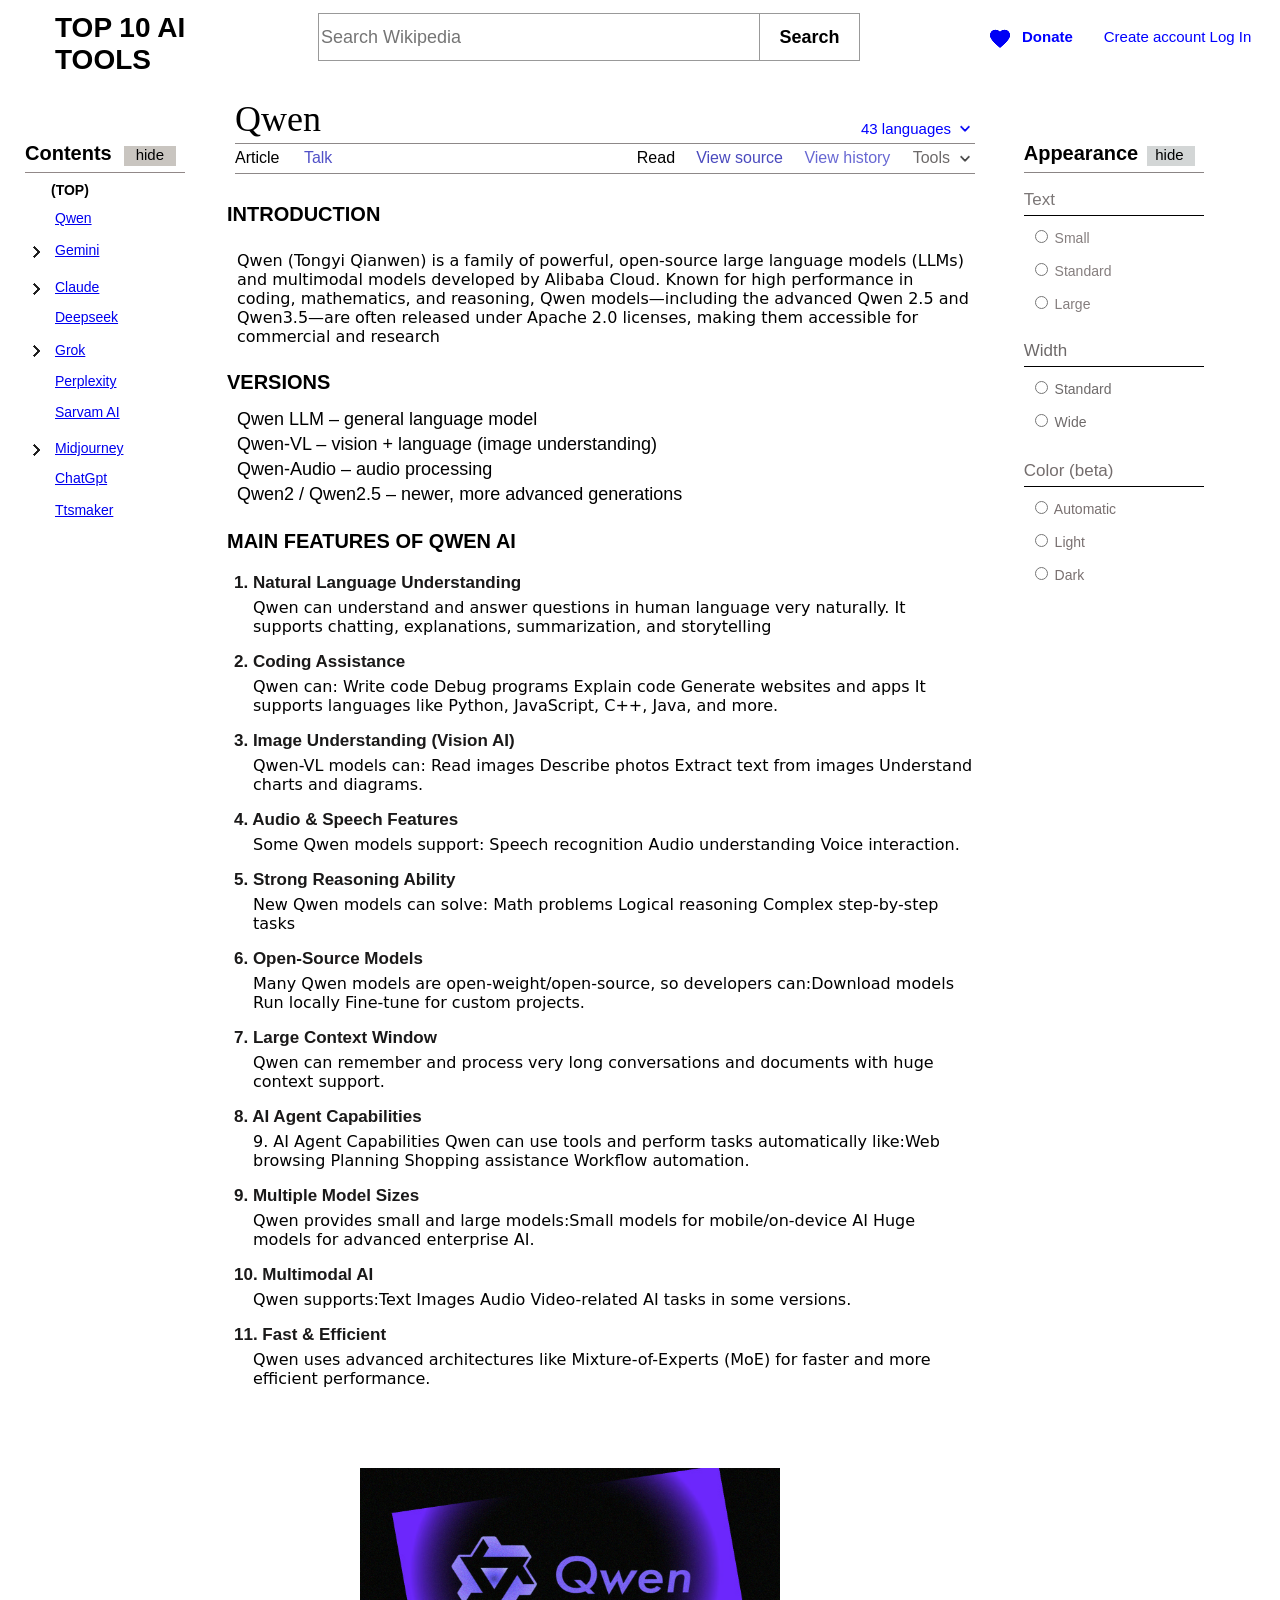
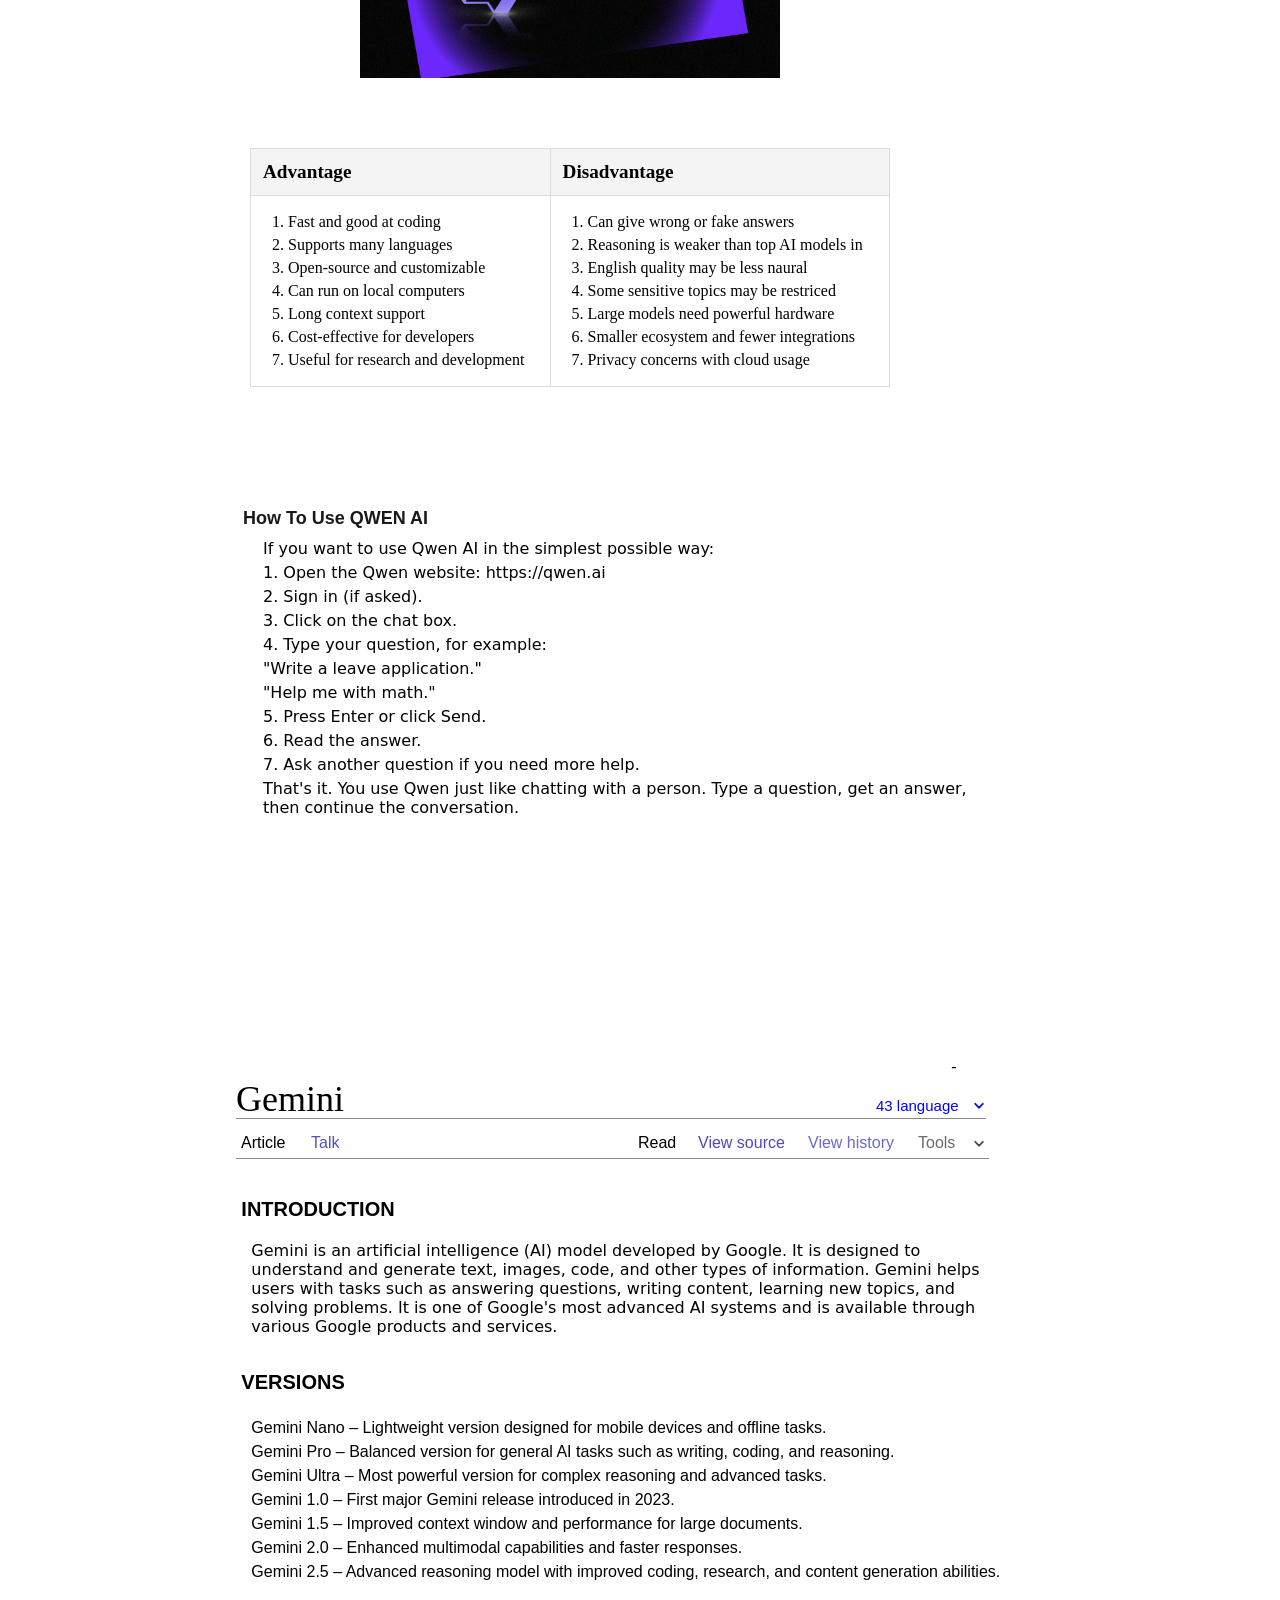
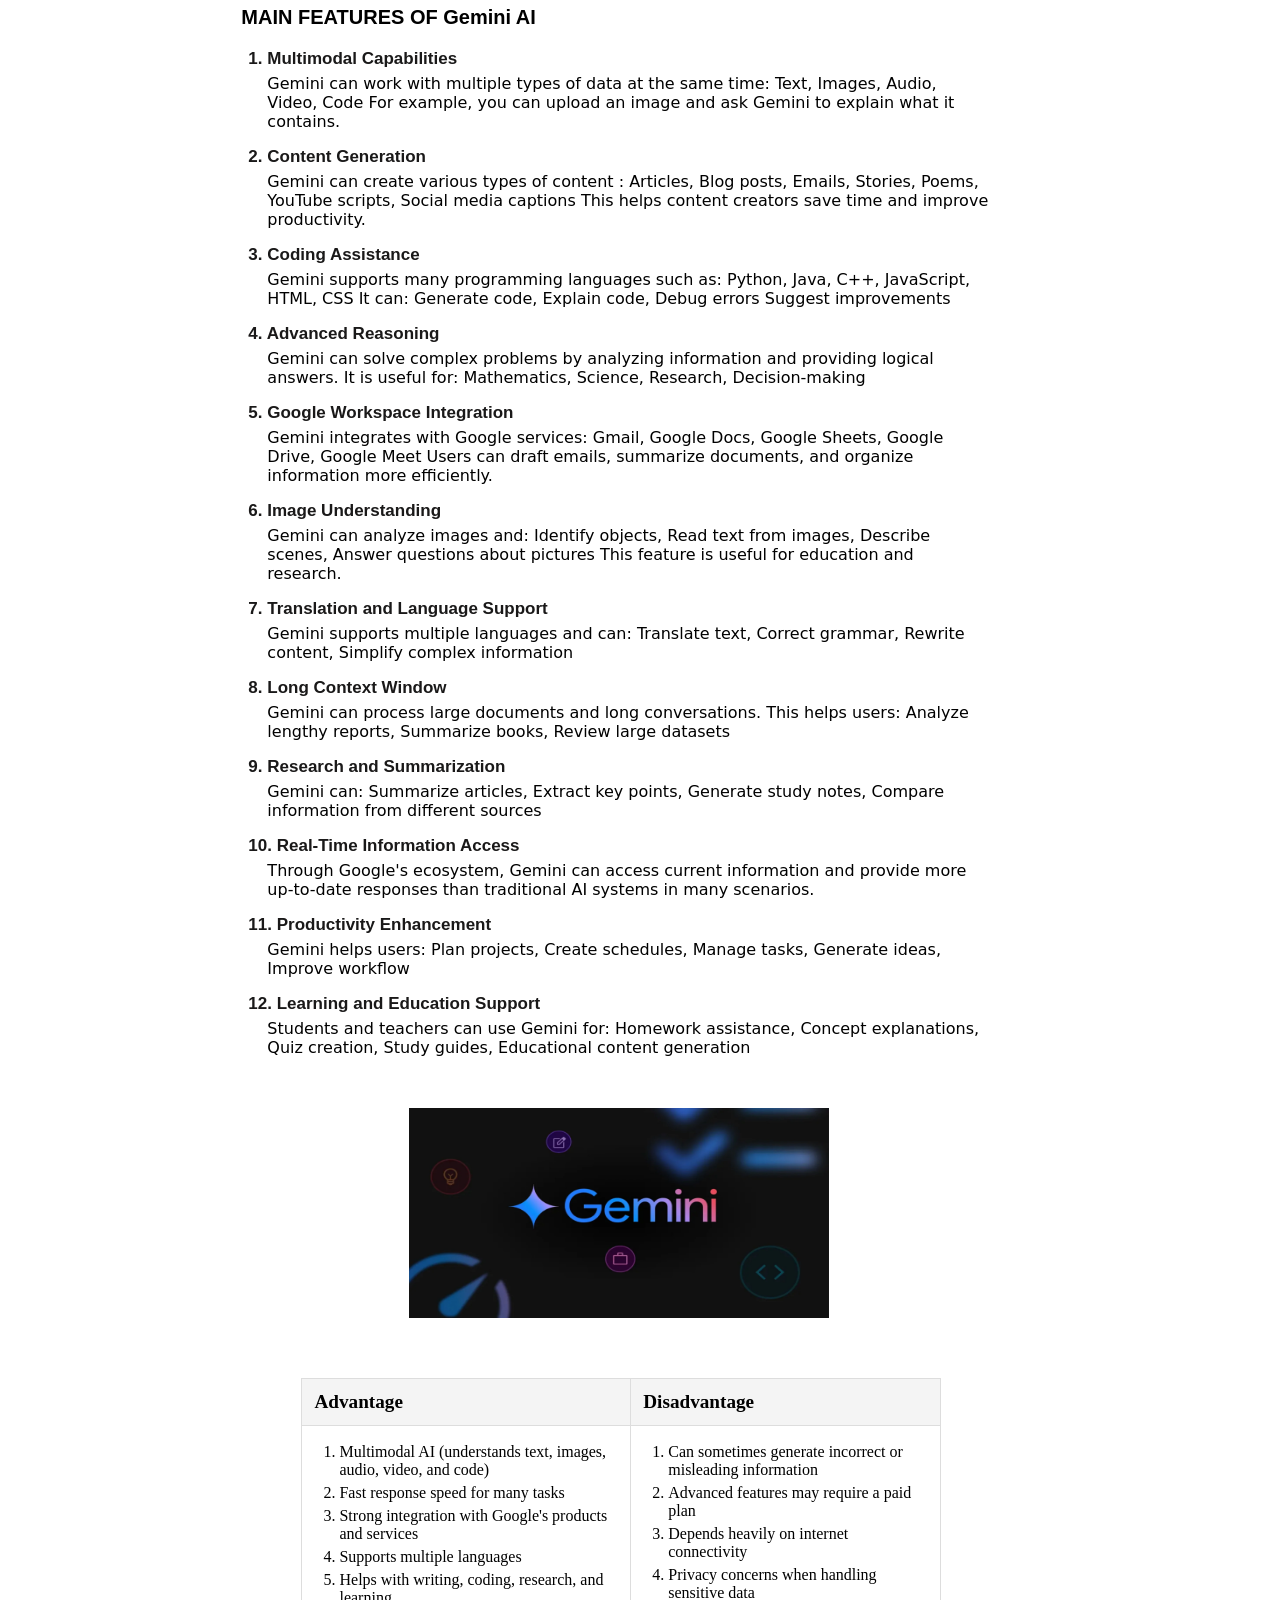
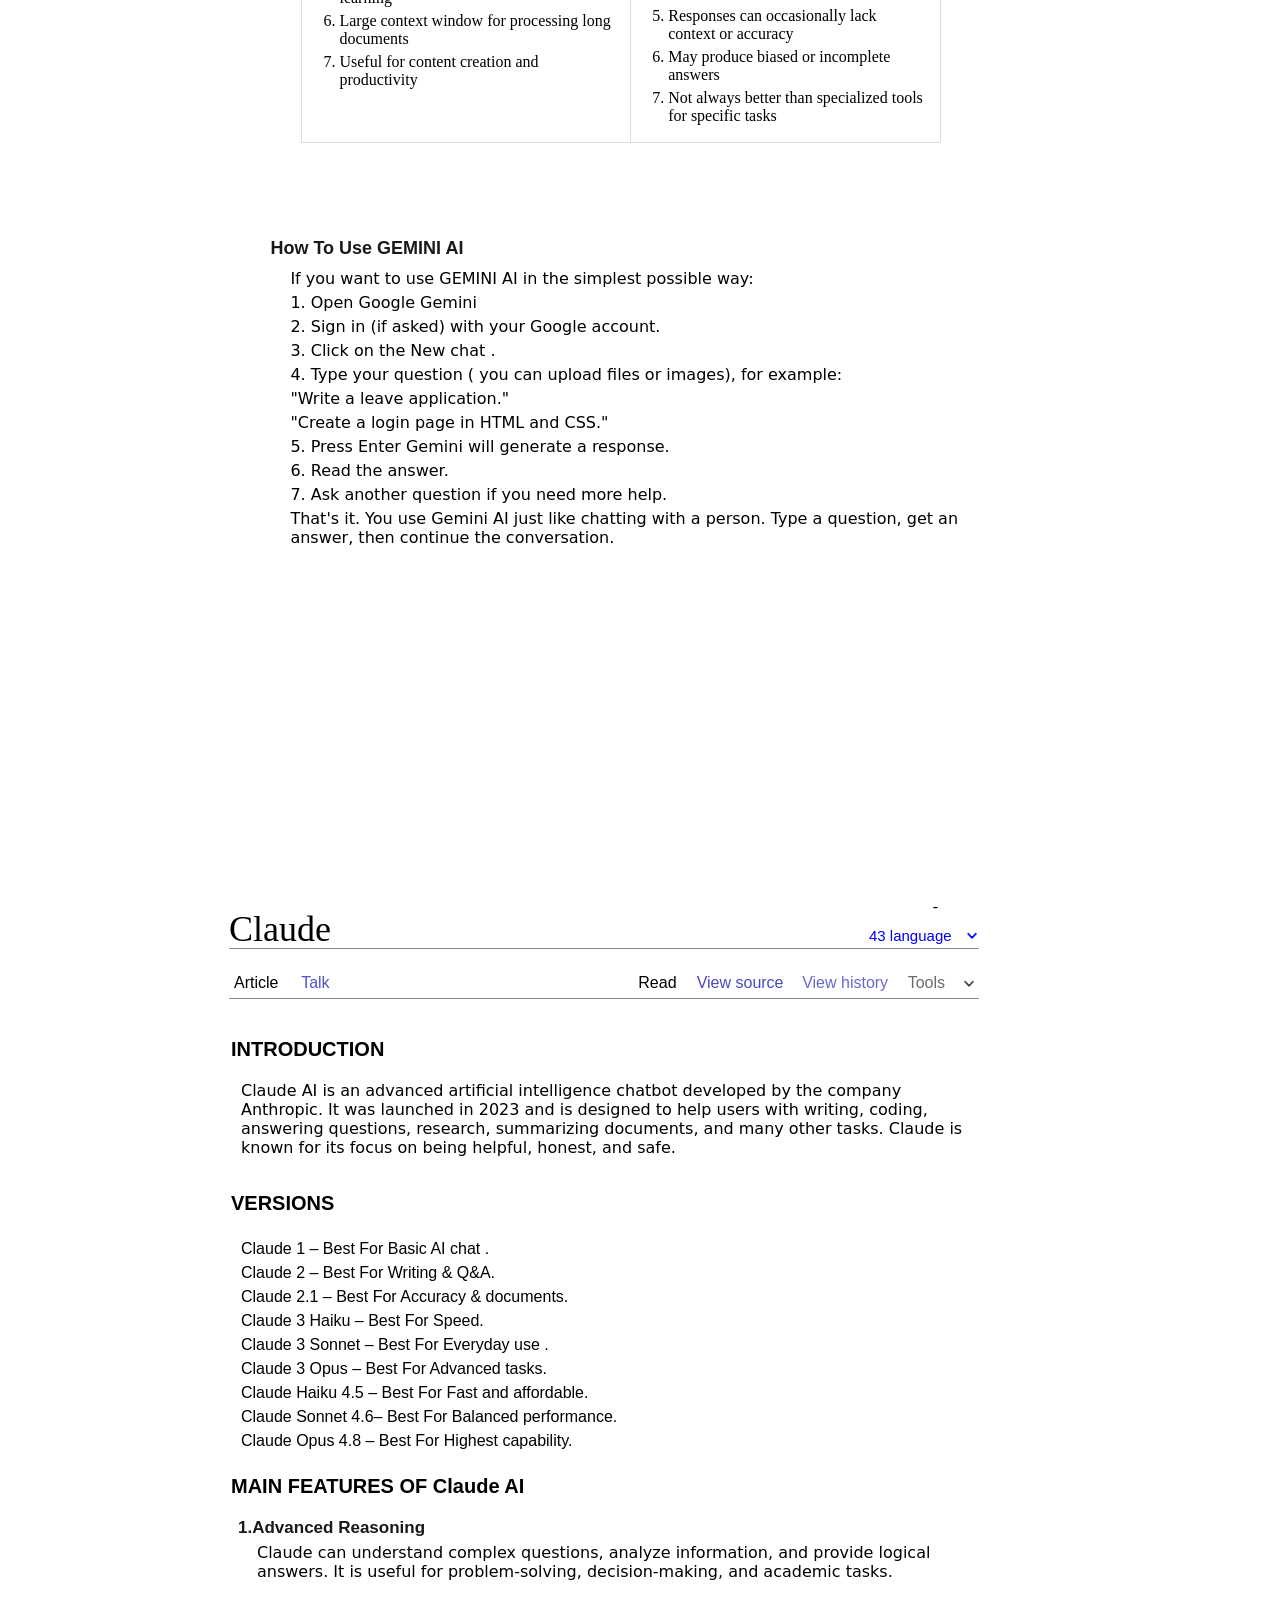
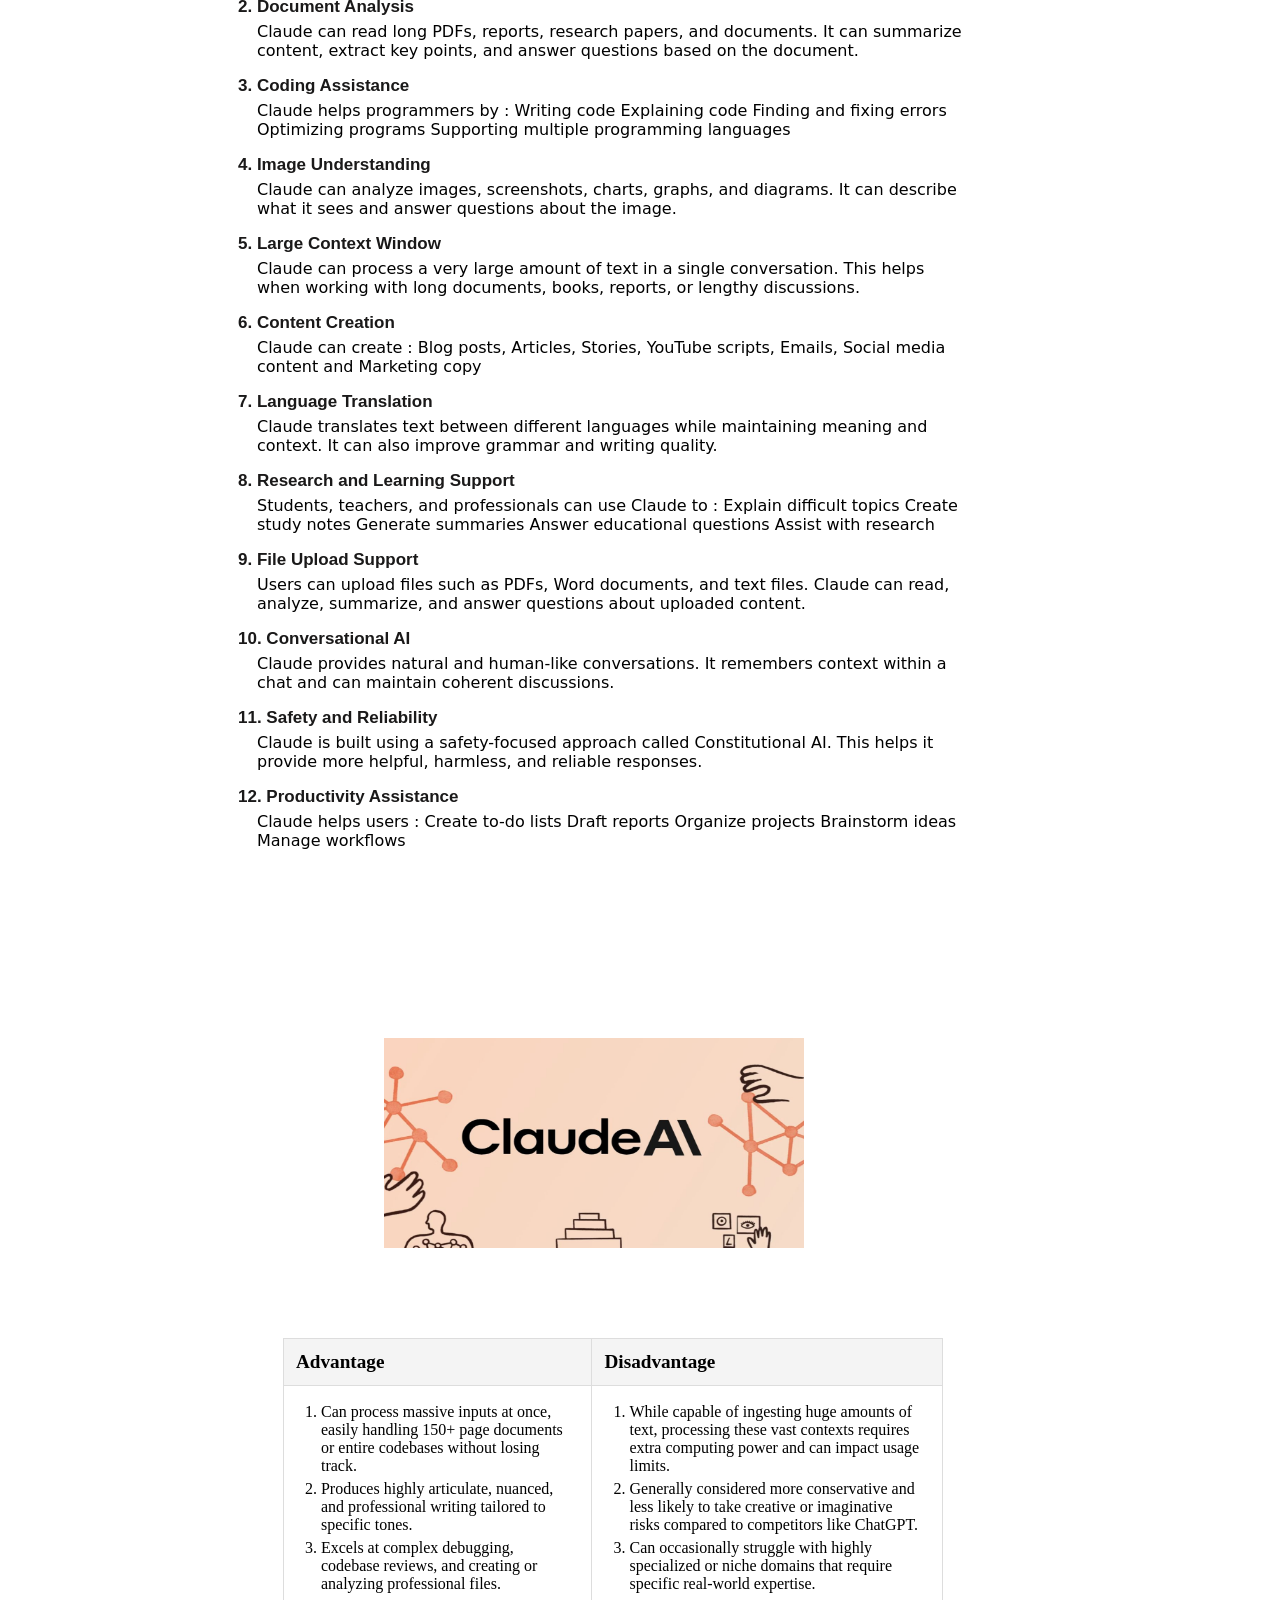
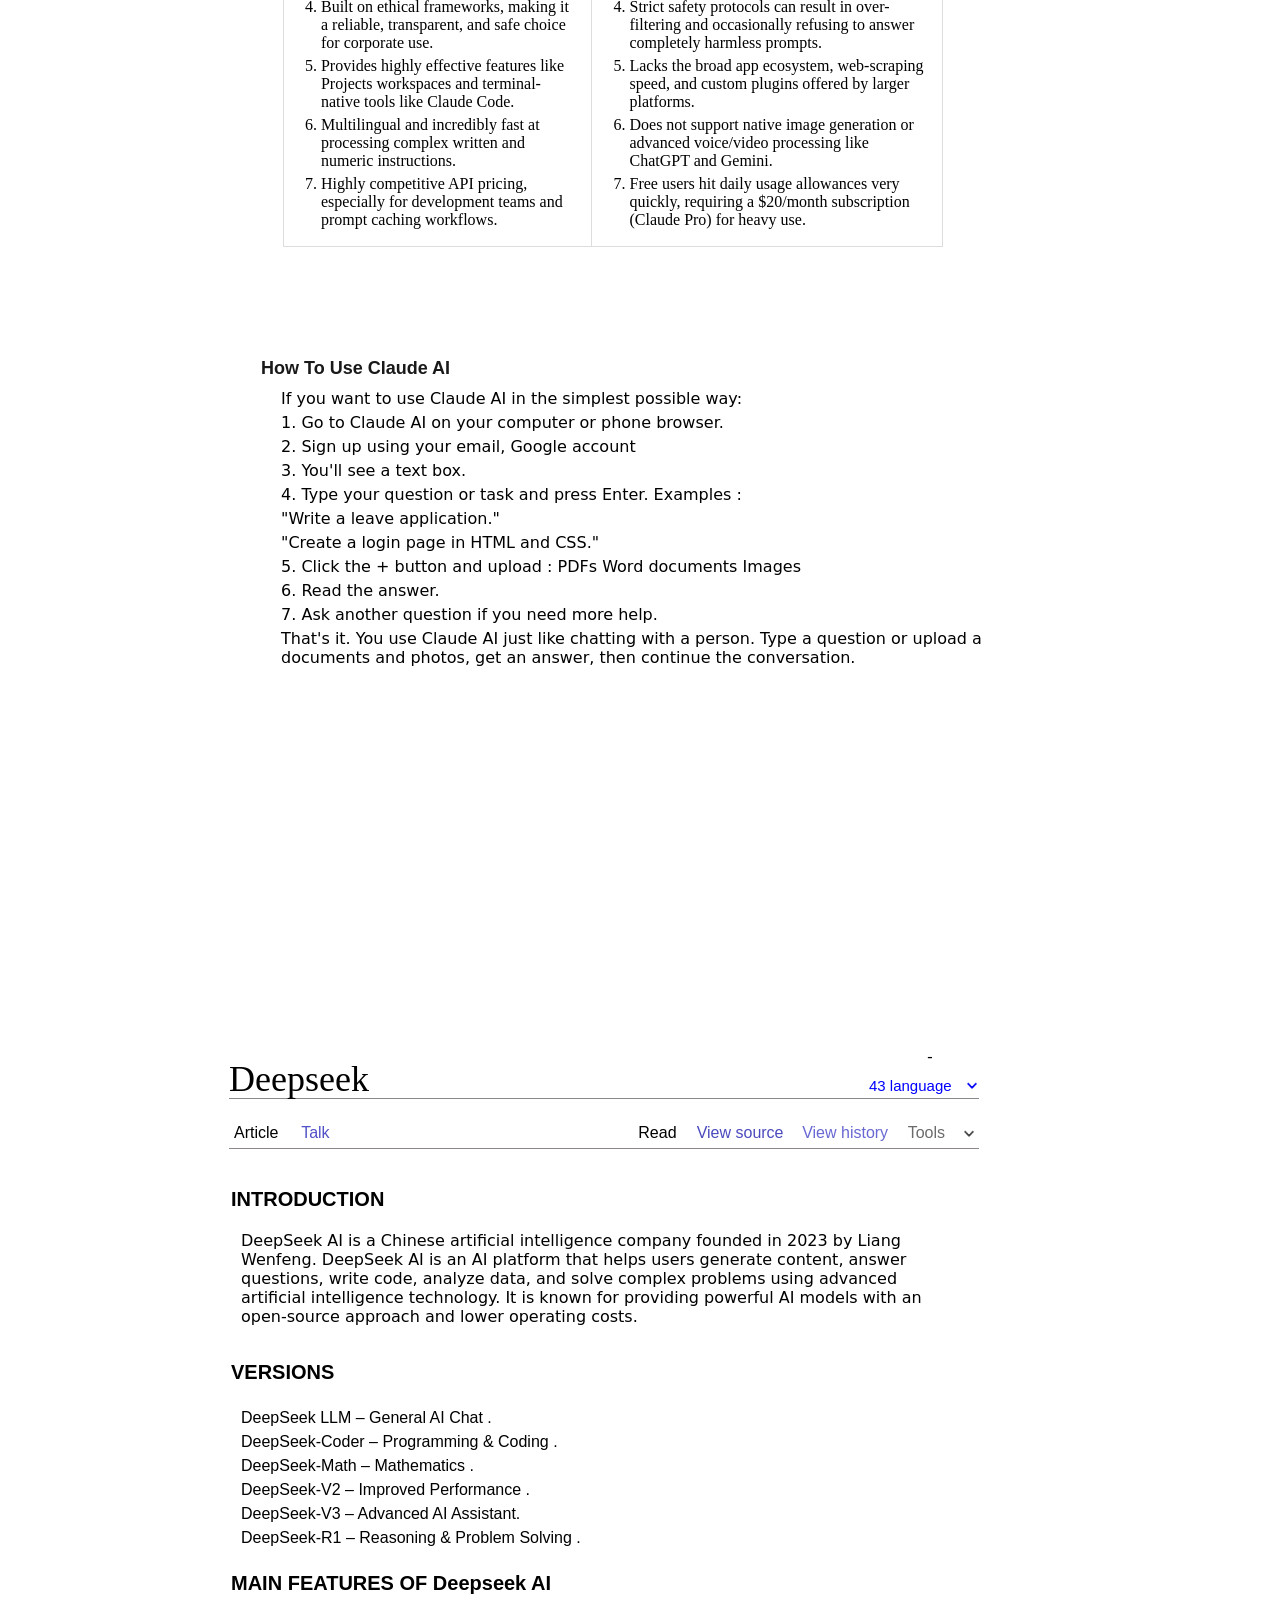
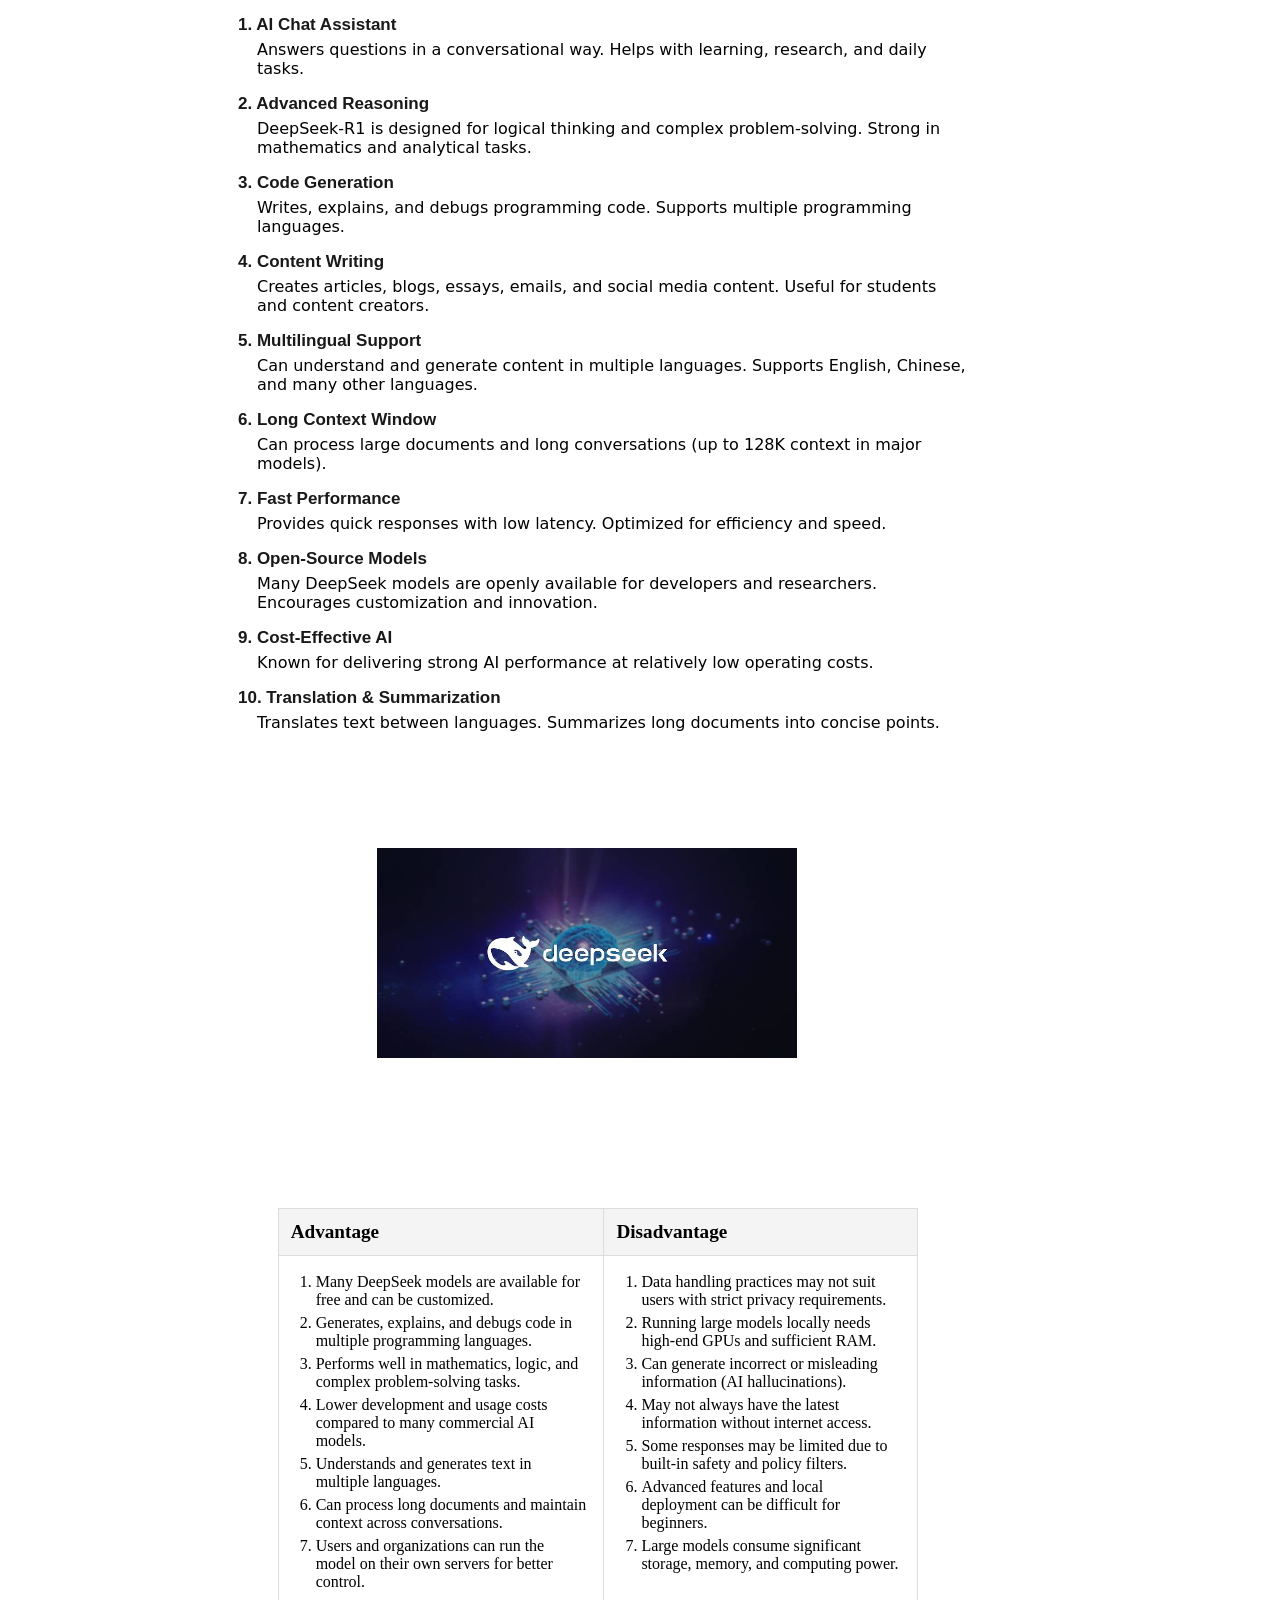
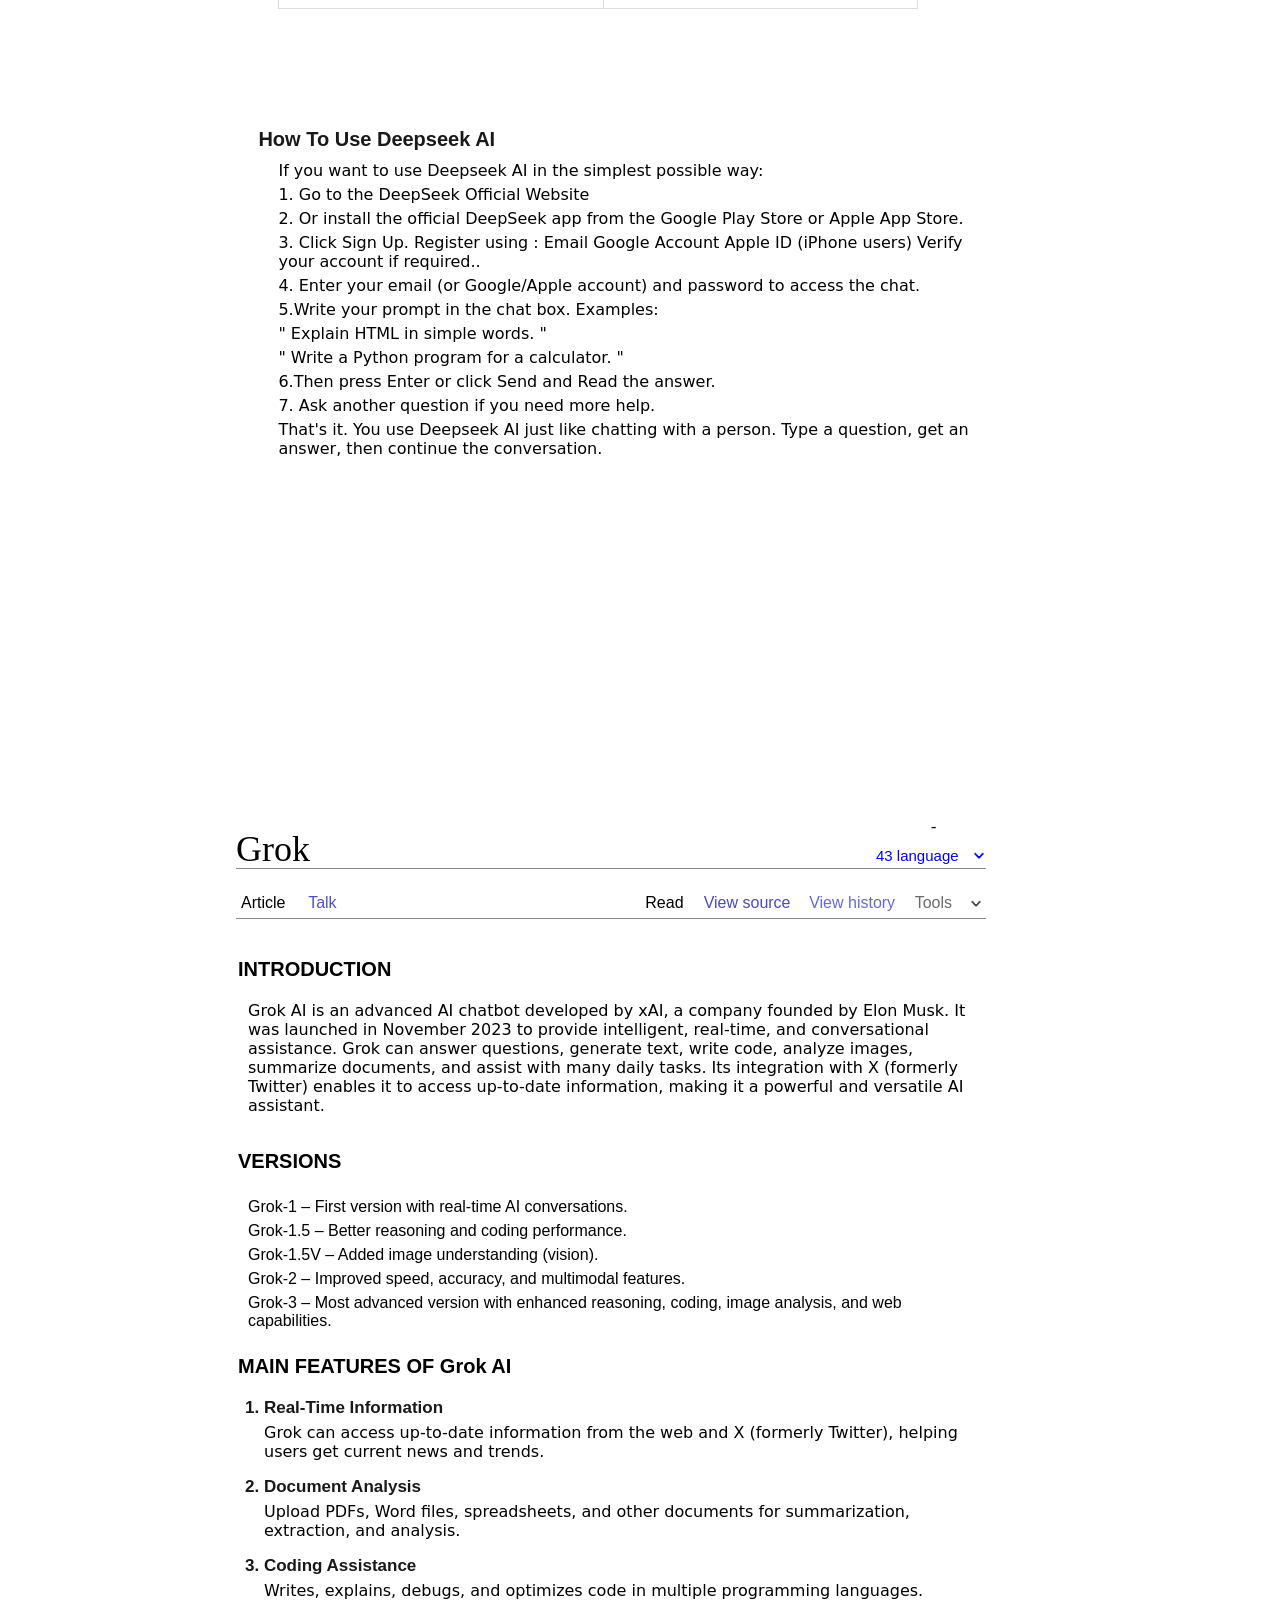
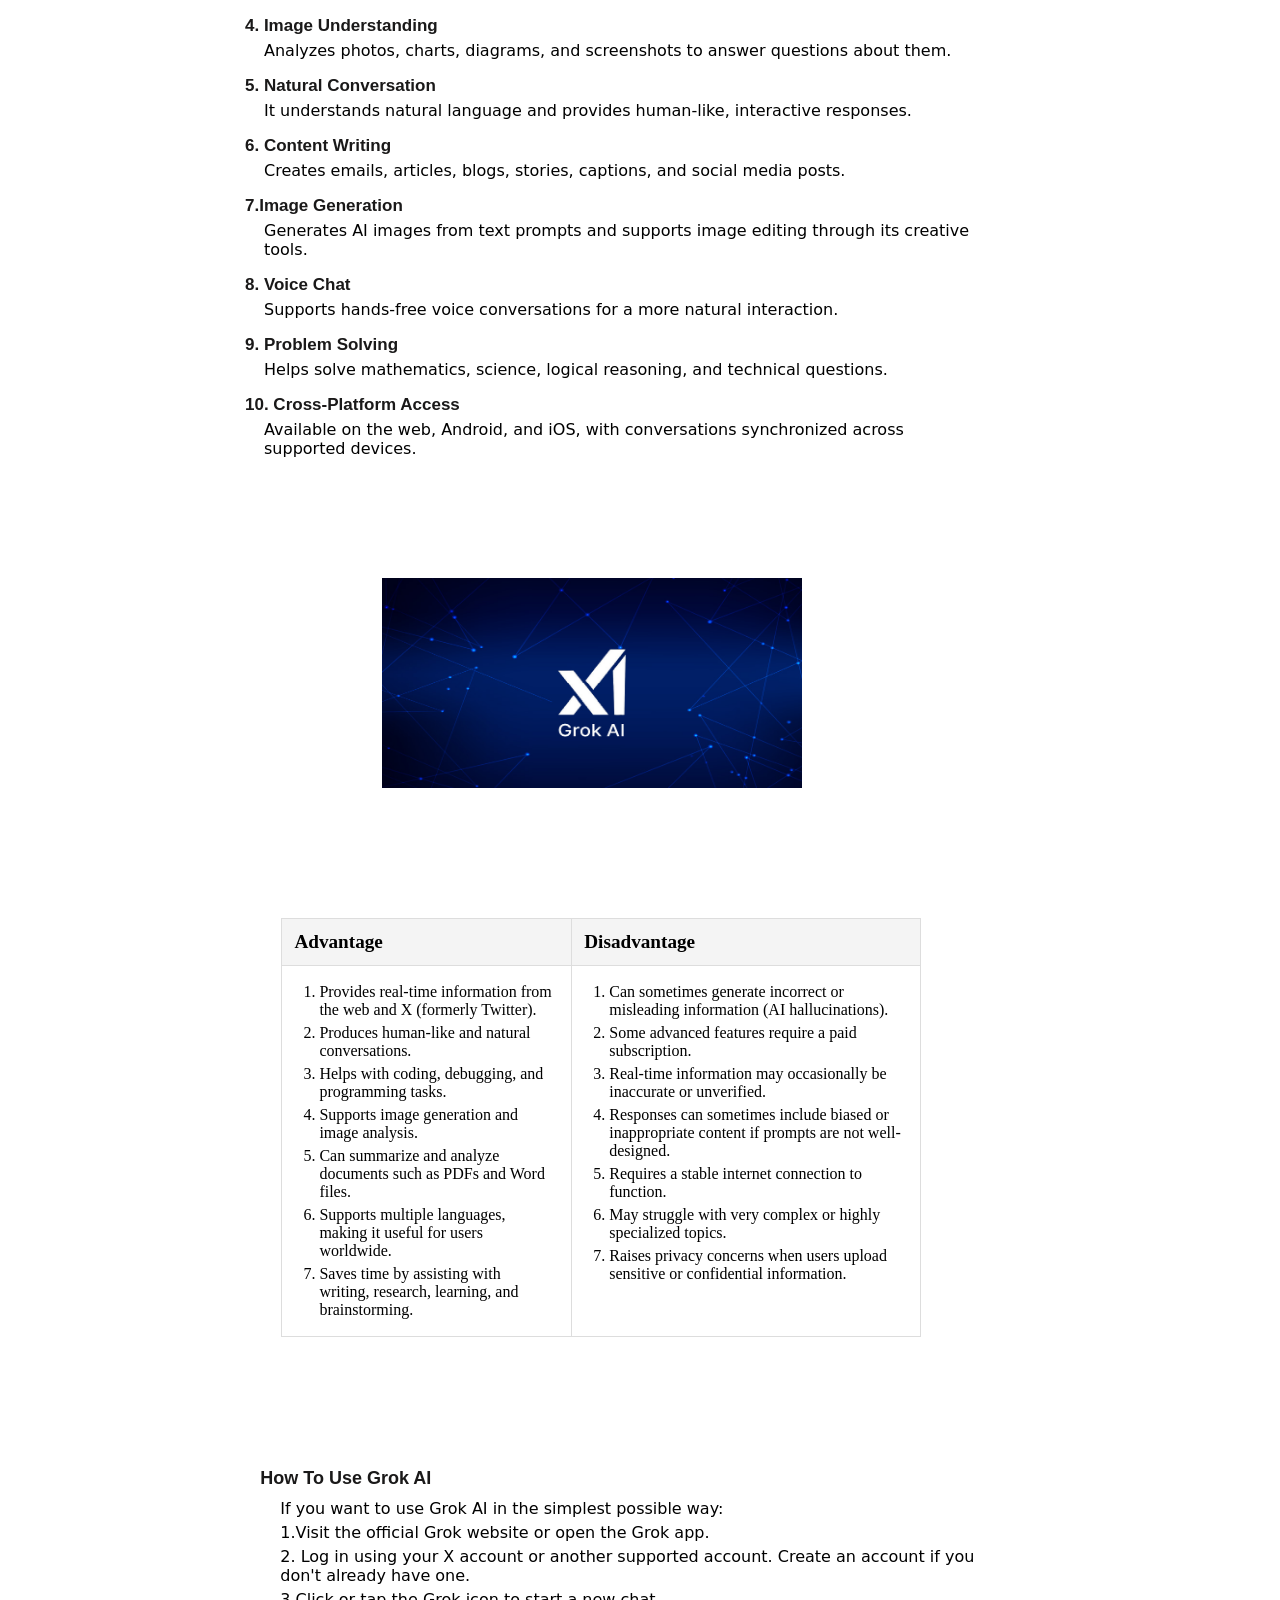
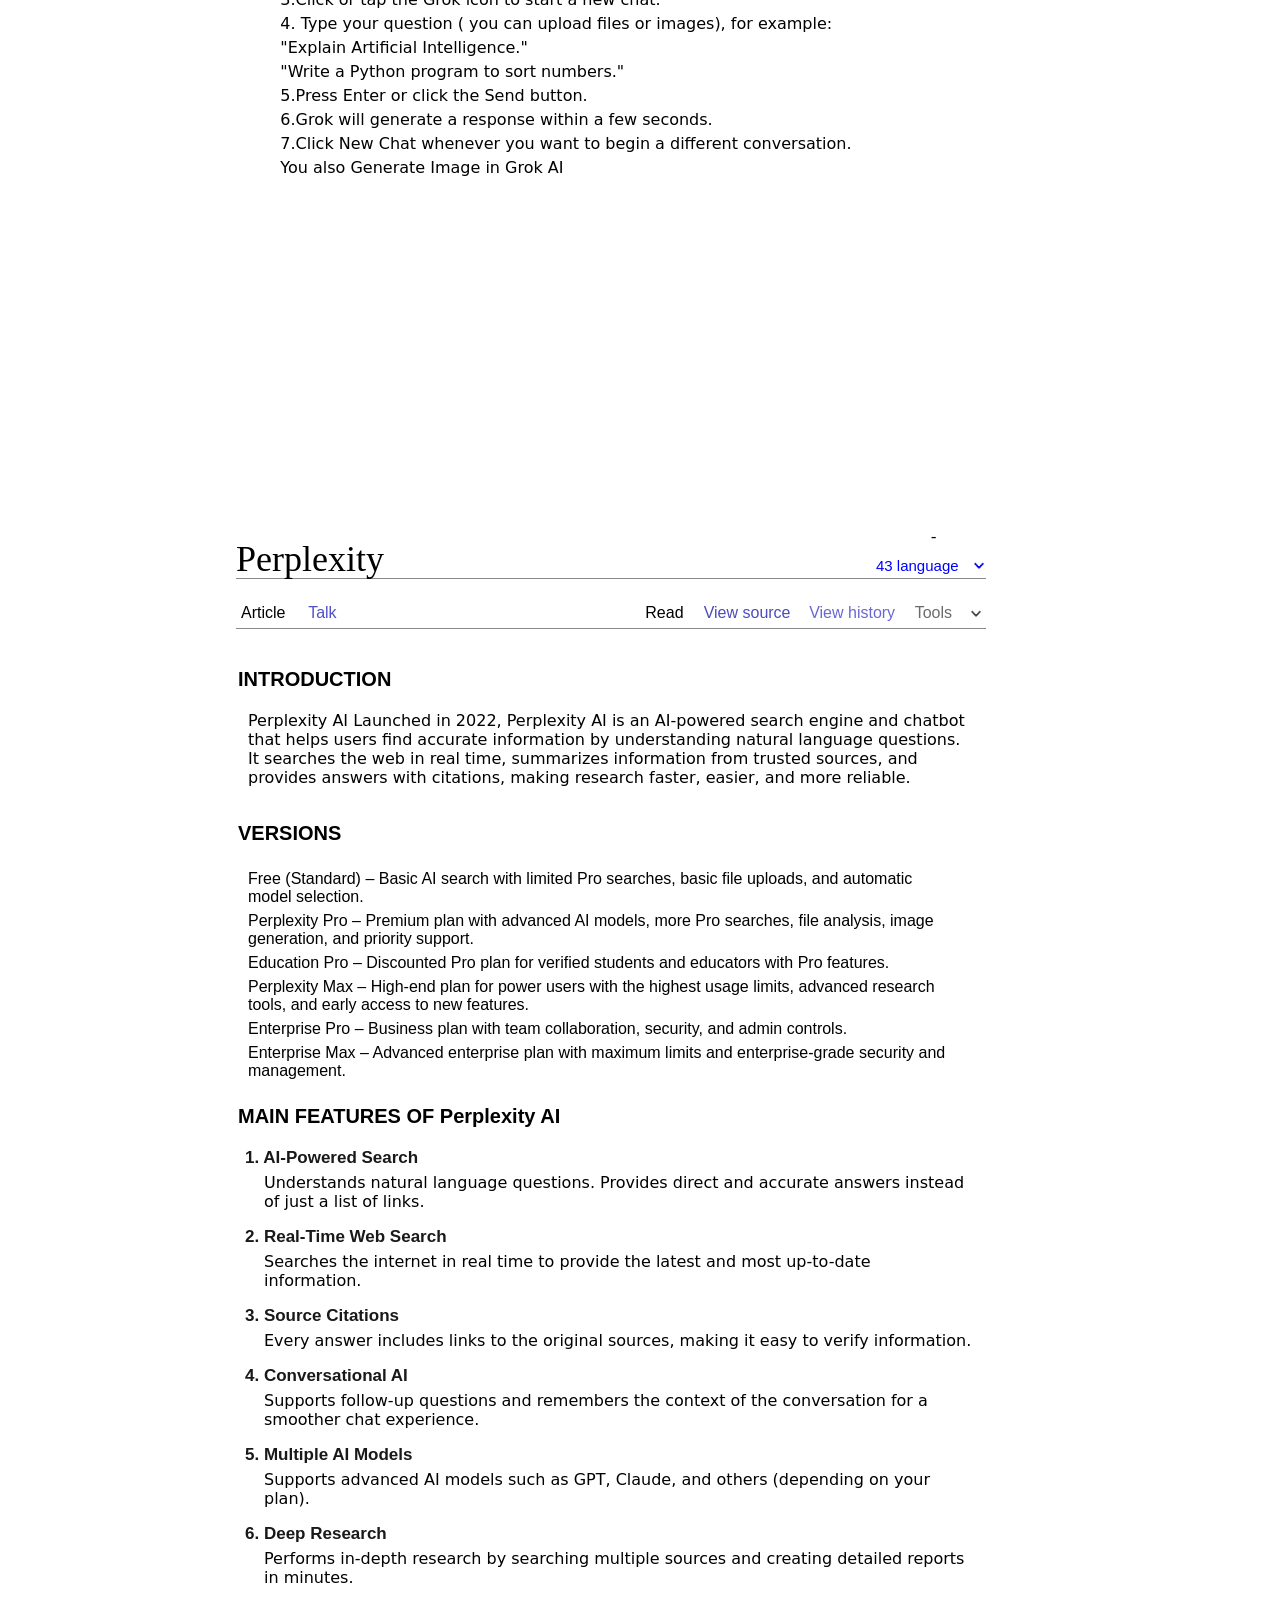
<file: index.html>
<!DOCTYPE html>
<html lang="en">
<head>
    <link rel="stylesheet" href="first.css">
    <link rel="stylesheet" href="second.css">
    <link rel="stylesheet" href="third.css">
    <link rel="stylesheet" href="style .css">
    <link rel="stylesheet" href="gemini.css">
    <link rel="stylesheet" href="claude.css">
    <link rel="stylesheet" href="deepseek.css">
    <link rel="stylesheet" href="grok.css">
    <link rel="stylesheet" href="perplexity.css">
    <link rel="stylesheet" href="sarvam.css">
    <link rel="stylesheet" href="midjourney.css">
    <link rel="stylesheet" href="chatgtp.css">
    <link rel="stylesheet" href="ttsmaker.css">
    <meta charset="UTF-8">
    <meta name="viewport" content="width=device-width, initial-scale=1.0">
    <title>AI</title>
</head>
<body>
    <div class="main-div">

        <div class="right-div">
            <div class="first">

                <div class="n-1">
                    TOP 10 AI TOOLS
                </div>
                <div class="name-2">
                    <div class="content">Contents</div>
                    <div class="hide">hide</div>
                </div>


                <div class="bottom-div">

                    <div class="top">(TOP)</div>

                    <div class="early">
                        <a href="https://qwen.ai/home" target="_blank">Qwen</a>
                    </div>

                    <div class="logo-1">
                        <img class="pic-1" src="pic/chevron_right_rgba.png">
                    <div class="h-1">
                        <a href="https://gemini.google.com/app" target="_blank">Gemini</a>
                    </div>
                    </div>

                    <div class="logo-2">
                        <img class="pic-2" src="pic/chevron_right_rgba.png">
                    <div class="h-2">
                        <a href="https://claude.ai/login" target="_blank">Claude</a>
                    </div>
                    </div>

                    <div class="influence">
                        <a href="https://chat.deepseek.com/sign_in" target="_blank">Deepseek</a>
                    </div>

                    <div class="logo-3">
                        <img class="pic-3" src="pic/chevron_right_rgba.png">
                        <div class="h-3">
                            <a href="https://grok.com/" target="_blank">Grok</a>
                        </div>
                    </div>

                    <div class="books">
                        <a href="https://www.perplexity.ai/" target="_blank">Perplexity</a>
                    </div>

                    <div class="see">
                        <a href="https://www.sarvam.ai/" target="_blank">Sarvam AI</a>
                    </div>

                    <div class="logo-4">
                        <img class="pic-4"
                        src="pic/chevron_right_rgba.png">
                        <div class="h-4">
                            <a href="https://www.seaart.ai/agent/d56f6pte878c73dvc6k0?utm_source=go\ogle&ad=WWGGKD004349&gad_source=1&gad_campaignid=23699278233&gbraid=0AAAAAp7Gc8bGEejI8CyBk4S3btXXQE-Bg&gclid=EAIaIQobChMI1pS1k5OOlAMVpFoPAh18rwZ_EAAYASAAEgJWgfD_BwE" target="_blank">Midjourney</a>
                        </div>
                    </div>

                    <div class="external">
                        <a href="https://chatgpt.com/" target="_blank">ChatGpt</a>
                    </div>


                    <div class="external">
                        <a href="https://ttsmaker.com/" target="_blank">Ttsmaker</a>
                    </div>

                </div>


            </div>
            
        </div>
 
       
        <div class="middle">
      
 <div class="search-box-div">
          <div class="search-box">
            <i class="fa-solid fa-magnifying-glass"></i>
            <input type="text" placeholder="Search Wikipedia">
            <button>Search</button>
            </div>
         
        </div>


        <div class="middle-div"> 
    
            
            <div class="qwen">
                Qwen
            <div class="language">
                <p class="c-43">43 languages</p>
                <img class="arrow-blue"  src="pic/down arrow blue.png">
            </div>
            </div>

            <div class="read-div">
                <div class="article">Article</div>
                <div class="talk">Talk</div>
                <div class="read">Read</div>
                <div class="view-source">View source</div>
                <div class="view-history">View history</div>
                <div class="tools-div">
                    <p class="tools">Tools</p>
                    <img class="arrow-black" src="pic/arrow black.png">
                </div>
            </div>

            <div class="intro">
                
                    <div class="heading-1">INTRODUCTION</div>
                    <div>
                        <p class="llm">Qwen (Tongyi Qianwen) is a family of powerful, open-source large language models (LLMs) and multimodal models developed by Alibaba Cloud. Known for high performance in coding, mathematics, and reasoning, Qwen models—including the advanced Qwen 2.5 and Qwen3.5—are often released under Apache 2.0 licenses, making them accessible for commercial and research </p>
                    </div>
                    <div class="heading-2">VERSIONS</div>
                    <div class="version">
                        <p class="ver-1">Qwen LLM – general language model</p>
                        <p class="ver-1">Qwen-VL – vision + language (image understanding)</p>
                        <p class="ver-1">Qwen-Audio – audio processing</p>
                        <p class="ver-1">Qwen2 / Qwen2.5 – newer, more advanced generations</p>
                    </div>
                    <div class="heading-3">MAIN FEATURES OF QWEN AI</div>
                    <div> 
                        <h class="natural">1. Natural  Language Understanding</h>
                        <p class="multiple">Qwen can understand and answer questions in human language very naturally. It supports chatting, explanations, summarization, and storytelling</p>
                        
                    </div>
                    <div>
                        <h class="coding">2. Coding Assistance</h>
                        <p class="can">Qwen can: Write code Debug programs Explain code Generate websites and apps It supports languages like Python, JavaScript, C++, Java, and more.</p>
                    </div>
                    <div>
                        <h class="coding">3. Image Understanding (Vision AI)</h>
                        <p class="can"> Qwen-VL models can: Read images Describe photos Extract text from images Understand charts and diagrams.</p>
                    </div>
                    <div>
                        <h class="coding"> 4. Audio & Speech Features</h>
                        <p class="can">Some Qwen models support: Speech recognition Audio understanding Voice interaction.</p>

                    </div>

                    <div>
                        <h class="coding">5. Strong Reasoning Ability</h>
                        <p class="can">New Qwen models can solve: Math problems Logical reasoning Complex step-by-step tasks</p>
                    </div>

                    <div>
                        <h class="coding">6. Open-Source Models</h>
                        <p class="can"> Many Qwen models are open-weight/open-source, so developers can:Download models Run locally Fine-tune for custom projects.</p>
                    </div>

                    <div>
                        <h class="coding">7. Large Context Window</h>
                        <p class="can">Qwen can remember and process very long conversations and documents with huge context support.</p>
                    </div>

                    <div>
                        <h class="coding">8. AI Agent Capabilities</h>
                        <p class="can">9. AI Agent Capabilities Qwen can use tools and perform tasks automatically like:Web browsing Planning Shopping assistance Workflow automation.</p>
                    </div>
                    <div>
                        <h class="coding">9. Multiple Model Sizes</h>
                        <p class="can">Qwen provides small and large models:Small models for mobile/on-device AI Huge models for advanced enterprise AI.</p>
                    </div>

                    <div>
                        <h class="coding">10. Multimodal AI</h>
                        <p class="can">Qwen supports:Text Images Audio Video-related AI tasks in some versions.</p>
                    </div>

                    <div>
                        <h class="coding">11. Fast & Efficient</h>
                        <p class="can">Qwen uses advanced architectures like Mixture-of-Experts (MoE) for faster and more efficient performance.</p>
                    </div>

        
            </div>


            <div class="logo-div">
                <img class="logo-image" src="pic/qwen-jpg.avif">
            </div>

        <div class="ad">
            <div>
                 <table>
        <thead>
            <tr>
                <th>Advantage</th>
                <th>Disadvantage</th>
            </tr>
        </thead>
        <tbody>
            <tr>
                <td>
                    <ol>
                        <li> Fast and good at coding</li>
                        <li> Supports many languages</li>
                        <li> Open-source and customizable</li>
                        <li> Can run  on local computers</li>
                        <li> Long context support</li>
                        <li> Cost-effective for developers</li>
                        <li> Useful for research and development</li>
     </li>
                    </ol>
                </td>
                <td>
                    <ol>
                        <li>Can give wrong or fake answers</li>
                        <li>Reasoning is weaker than top AI models in</li>
                        <li>English quality may be less naural</li>
                        <li>Some sensitive topics may be restriced</li>
                        <li>Large models need powerful hardware</li>
                        <li>Smaller ecosystem and fewer integrations</li>
                        <li>Privacy concerns with cloud usage</li>
                    </ol>
                </td>
            </tr>
        </tbody>
    </table>


            </div>

        </div>

        <div class="who" >
        <div>
        <h class="to">How To Use QWEN AI</h>
        <p class="use">If you want to use Qwen AI in the simplest possible way:
        <p class="use-1">1. Open the Qwen website: https://qwen.ai</p>
        <p class="use-2">2. Sign in (if asked).</p>
        <p class="use-3">3. Click on the chat box.</p>
        <p class="use-4">4. Type your question, for example:</p>
        <p class="use-5">"Write a leave application."</p>
        <p class="use-6">"Help me with math."</p>
        <p class="use-7">5. Press Enter or click Send.</p>
        <p class="use-8">6. Read the answer.</p>
        <p class="use-9">7. Ask another question if you need more help.</p>
        <p class="use-10">That's it. You use Qwen just like chatting with a person. Type a question, get an answer, then continue the conversation.</p>
        </div>
        </div>
        </div>



       <div class="gemini-div">
        <div class="gemini">
            Gemini
         <div class="gemini-language">
            <p class="gemini-c-43">43 language</p>
            <img class="gemini-arrow-blue" src="pic/down arrow blue.png">
         </div>
        </div>

            <div class="gemini-read-div">
                <div class="gemini-article">Article</div>
                <div class="gemini-talk">Talk</div>
                <div class="gemini-read">Read</div>
                <div class="gemini-view-source">View source</div>
                <div class="gemini-view-history">View history</div>
                <div class="gemini-tools-div">
                    <p class="gemini-tools">Tools</p>
                    <img class="gemini-arrow-black" src="pic/arrow black.png">
                </div>
                </div>

                 <div class="gemini-intro">
                
                    <div class="gemini-heading-1">INTRODUCTION</div>
                    <div>
                        <p class="gemini-llm"> Gemini is an artificial intelligence (AI) model developed by Google. It is designed to understand and generate text, images, code, and other types of information. Gemini helps users with tasks such as answering questions, writing content, learning new topics, and solving problems. It is one of Google's most advanced AI systems and is available through various Google products and services.</p></div>
                    <div class="gemini-heading-2">VERSIONS</div>
                    <div class="version">
                        <p class="gemini-ver-1"> Gemini Nano – Lightweight version designed for mobile devices and offline tasks.</p>
                        <p class="gemini-ver-1">Gemini Pro – Balanced version for general AI tasks such as writing, coding, and reasoning.</p>
                        <p class="gemini-ver-1">Gemini Ultra – Most powerful version for complex reasoning and advanced tasks.</p>
                        <p class="gemini-ver-1">Gemini 1.0 – First major Gemini release introduced in 2023.</p>
                        <p class="gemini-ver-1">Gemini 1.5 – Improved context window and performance for large documents.</p>
                        <p class="gemini-ver-1">Gemini 2.0 – Enhanced multimodal capabilities and faster responses.</p>
                        <p class="gemini-ver-1">Gemini 2.5 – Advanced reasoning model with improved coding, research, and content generation abilities.</p>
                    </div>
                    <div class="gemini-heading-3">MAIN FEATURES OF Gemini AI</div>

                       <div> 
                        <h class="gemini-natural">1. Multimodal Capabilities </h>
                        <p class="gemini-multiple">Gemini can work with multiple types of data at the same time: Text, Images, Audio, Video, Code For example, you can upload an image and ask Gemini to explain what it contains.</p>
                        </div>


                    <div>
                        <h class="gemini-coding">2. Content Generation </h>
                        <p class="gemini-can">Gemini can create various types of content : Articles, Blog posts, Emails, Stories, Poems, YouTube scripts, Social media captions This helps content creators save time and improve productivity.</p>
                      </div>


                    <div>
                    <h class="gemini-coding">3. Coding Assistance </h>
                    <p class="gemini-can"> Gemini supports many programming languages such as: Python, Java, C++, JavaScript, HTML, CSS   It can: Generate code, Explain code, Debug errors Suggest improvements</p>
                    </div>


                    <div>
                   <h class="gemini-coding"> 4. Advanced Reasoning</h>
                   <p class="gemini-can">Gemini can solve complex problems by analyzing information and providing logical answers. It is useful for: Mathematics, Science, Research, Decision-making</p>
                   </div>

                    <div>
                    <h class="gemini-coding">5. Google Workspace Integration </h>
                    <p class="gemini-can">Gemini integrates with Google services: Gmail, Google Docs, Google Sheets, Google Drive, Google Meet  Users can draft emails, summarize documents, and organize information more efficiently.</p>
                    </div>

                    <div>
                    <h class="gemini-coding">6. Image Understanding </h>
                    <p class="gemini-can"> Gemini can analyze images and: Identify objects, Read text from images, Describe scenes, Answer questions about pictures  This feature is useful for education and research. </p>
                    </div>


            <div>
            <h class="gemini-coding">7. Translation and Language Support </h>
            <p class="gemini-can"> Gemini supports multiple languages and can: Translate text, Correct grammar, Rewrite content, Simplify complex information</p>
            </div>

            <div>
            <h class="gemini-coding">8.  Long Context Window </h>
            <p class="gemini-can"> Gemini can process large documents and long conversations. This helps users: Analyze lengthy reports, Summarize books, Review large datasets </p>
            </div>



           <div>
           <h class="gemini-coding">9. Research and Summarization</h>
           <p class="gemini-can">Gemini can: Summarize articles, Extract key points, Generate study notes, Compare information from different sources</p>
           </div>

           <div>
           <h class="gemini-coding">10.  Real-Time Information Access </h>
           <p class="gemini-can">Through Google's ecosystem, Gemini can access current information and provide more up-to-date responses than traditional AI systems in many scenarios.</p>
           </div>

           <div>
           <h class="gemini-coding">11. Productivity Enhancement </h>
           <p class="gemini-can"> Gemini helps users: Plan projects, Create schedules, Manage tasks, Generate ideas, Improve workflow </p>
           </div>



            <div>
            <h class="gemini-coding">12. Learning and Education Support</h>
            <p class="gemini-can">Students and teachers can use Gemini for: Homework assistance, Concept explanations, Quiz creation, Study guides, Educational content generation </p>
            </div>


        
            </div>


  <div class="gemini-logo-div">
                <img class="gemini-logo-image" src="pic/g.jpg">
            </div>

-     <div class="gemini-ad">
            <div>
                 <table class="gemini-table">
        <thead>
            <tr>
                <th>Advantage</th>
                <th>Disadvantage</th>
            </tr>
        </thead>
        <tbody>
            <tr>
                <td>
                    <ol>
                        <li>Multimodal AI (understands text, images, audio, video, and code)</li>
                        <li>Fast response speed for many tasks </li>
                        <li>Strong integration with Google's products and services </li>
                        <li>Supports multiple languages</li>
                        <li>Helps with writing, coding, research, and learning</li>
                        <li>Large context window for processing long documents </li>
                        <li>Useful for content creation and productivity</li>
     </li>
                    </ol>
                </td>
                <td>
                    <ol>
                        <li>Can sometimes generate incorrect or misleading information</li>
                        <li>Advanced features may require a paid plan</li>
                        <li>Depends heavily on internet connectivity</li>
                        <li>Privacy concerns when handling sensitive data</li>
                        <li>Responses can occasionally lack context or accuracy</li>
                        <li>May produce biased or incomplete answers</li>
                        <li>Not always better than specialized tools for specific tasks</li>
                    </ol>
                </td>
            </tr>
        </tbody>
    </table>


            </div>

        </div>


    <div class="gemini-who" >
        <div>
        <h class="gemini-to">How To Use GEMINI AI</h>
        <p class="gemini-use">If you want to use GEMINI AI in the simplest possible way:
        <p class="gemini-use-1">1. Open Google Gemini</p>
        <p class="gemini-use-2">2. Sign in (if asked) with your Google account.</p>
        <p class="gemini-use-3">3. Click on the New chat .</p>
        <p class="gemini-use-4">4. Type your question ( you can upload files or images), for example:</p>
        <p class="gemini-use-5">"Write a leave application."</p>
        <p class="gemini-use-6">"Create a login page in HTML and CSS."</p>
        <p class="gemini-use-7">5. Press Enter Gemini will generate a response.</p>
        <p class="gemini-use-8">6. Read the answer.</p>
        <p class="gemini-use-9">7. Ask another question if you need more help.</p>
        <p class="gemini-use-10">That's it. You use Gemini AI just like chatting with a person. Type a question, get an answer, then continue the conversation.</p>
                    </div>
        </div>
        </div>

 <div class="claude-div">
        <div class="claude">
            Claude
         <div class="claude-language">
            <p class="claude-c-43">43 language</p>
            <img class="claude-arrow-blue" src="pic/down arrow blue.png">
         </div>
        </div>

            <div class="claude-read-div">
                <div class="claude-article">Article</div>
                <div class="claude-talk">Talk</div>
                <div class="claude-read">Read</div>
                <div class="claude-view-source">View source</div>
                <div class="claude-view-history">View history</div>
                <div class="claude-tools-div">
                    <p class="claude-tools">Tools</p>
                    <img class="claude-arrow-black" src="pic/arrow black.png">
                </div>
                </div>

                 <div class="claude-intro">
                
                    <div class="claude-heading-1">INTRODUCTION</div>
                    <div>
                        <p class="claude-llm">Claude AI is an advanced artificial intelligence chatbot developed by the company Anthropic. It was launched in 2023 and is designed to help users with writing, coding, answering questions, research, summarizing documents, and many other tasks. Claude is known for its focus on being helpful, honest, and safe.</p></div>
                    <div class="claude-heading-2">VERSIONS</div>
                    <div class="version">
                        <p class="claude-ver-1"> Claude 1 – Best For Basic AI chat  .</p>
                        <p class="claude-ver-1"> Claude 2 – Best For Writing & Q&A.</p>
                        <p class="claude-ver-1"> Claude 2.1 – Best For Accuracy & documents.</p>
                        <p class="claude-ver-1"> Claude 3 Haiku – Best For Speed.</p>
                        <p class="claude-ver-1"> Claude 3 Sonnet – Best For Everyday use .</p>
                        <p class="claude-ver-1"> Claude 3 Opus – Best For Advanced tasks.</p>
                        <p class="claude-ver-1"> Claude Haiku 4.5 – Best For Fast and affordable.</p>
                        <p class="claude-ver-1"> Claude Sonnet 4.6– Best For Balanced performance.</p>
                        <p class="claude-ver-1"> Claude Opus 4.8 – Best For Highest capability.</p>
                    </div>
                    
                    <div class="claude-heading-3">MAIN FEATURES OF Claude AI</div>

                       <div> 
                        <h class="claude-natural">1.Advanced Reasoning </h>
                        <p class="claude-multiple">Claude can understand complex questions, analyze information, and provide logical answers. It is useful for problem-solving, decision-making, and academic tasks.</p>
                        </div>


                    <div>
                        <h class="claude-coding">2. Document Analysis </h>
                        <p class="claude-can">Claude can read long PDFs, reports, research papers, and documents. It can summarize content, extract key points, and answer questions based on the document. </p>
                      </div>


                    <div>
                    <h class="claude-coding">3. Coding Assistance </h>
                    <p class="claude-can">Claude helps programmers by : Writing code Explaining code Finding and fixing errors Optimizing programs Supporting multiple programming languages </p>
                    </div>


                    <div>
                   <h class="claude-coding"> 4. Image Understanding </h>
                   <p class="claude-can">Claude can analyze images, screenshots, charts, graphs, and diagrams. It can describe what it sees and answer questions about the image. </p>
                   </div>

                    <div>
                    <h class="claude-coding">5.  Large Context Window</h>
                    <p class="claude-can">Claude can process a very large amount of text in a single conversation. This helps when working with long documents, books, reports, or lengthy discussions. </p>
                    </div>

                    <div>
                    <h class="claude-coding">6. Content Creation</h>
                    <p class="claude-can">Claude can create : Blog posts, Articles, Stories, YouTube scripts, Emails, Social media content and Marketing copy </p>
                    </div>


            <div>
            <h class="claude-coding">7. Language Translation </h>
            <p class="claude-can">Claude translates text between different languages while maintaining meaning and context. It can also improve grammar and writing quality.</p>
            </div>

            <div>
            <h class="claude-coding">8. Research and Learning Support  </h>
            <p class="claude-can">Students, teachers, and professionals can use Claude to : Explain difficult topics Create study notes Generate summaries Answer educational questions Assist with research</p>
            </div>



           <div>
           <h class="claude-coding">9. File Upload Support</h>
           <p class="claude-can">Users can upload files such as PDFs, Word documents, and text files. Claude can read, analyze, summarize, and answer questions about uploaded content.</p>
           </div>

           <div>
           <h class="claude-coding">10. Conversational AI </h>
           <p class="claude-can">Claude provides natural and human-like conversations. It remembers context within a chat and can maintain coherent discussions. </p>
           </div>

           <div>
           <h class="claude-coding">11. Safety and Reliability </h>
           <p class="claude-can">Claude is built using a safety-focused approach called Constitutional AI. This helps it provide more helpful, harmless, and reliable responses. </p>
           </div>



            <div>
            <h class="claude-coding">12. Productivity Assistance </h>
            <p class="claude-can">Claude helps users : Create to-do lists Draft reports Organize projects Brainstorm ideas Manage workflows </p>
            </div>


        
            </div>


  <div class="claude-logo-div">
                <img class="claude-logo-image" src="pic/claude.jpg">
            </div>

-     <div class="claude-ad">
            <div>
                 <table class="claude-table">
        <thead>
            <tr>
                <th>Advantage</th>
                <th>Disadvantage</th>
            </tr>
        </thead>
        <tbody>
            <tr>
                <td>
                    <ol>
                        <li>Can process massive inputs at once, easily handling 150+ page documents or entire codebases without losing track. </li>
                        <li>Produces highly articulate, nuanced, and professional writing tailored to specific tones. </li>
                        <li>Excels at complex debugging, codebase reviews, and creating or analyzing professional files. </li>
                        <li>Built on ethical frameworks, making it a reliable, transparent, and safe choice for corporate use. </li>
                        <li>Provides highly effective features like Projects workspaces and terminal-native tools like Claude Code. </li>
                        <li>Multilingual and incredibly fast at processing complex written and numeric instructions. </li>
                        <li>Highly competitive API pricing, especially for development teams and prompt caching workflows.</li>
     </li>
                    </ol>
                </td>
                <td>
                    <ol>
                        <li>While capable of ingesting huge amounts of text, processing these vast contexts requires extra computing power and can impact usage limits. </li>
                        <li>Generally considered more conservative and less likely to take creative or imaginative risks compared to competitors like ChatGPT. </li>
                        <li>Can occasionally struggle with highly specialized or niche domains that require specific real-world expertise. </li>
                        <li>Strict safety protocols can result in over-filtering and occasionally refusing to answer completely harmless prompts. </li>
                        <li>Lacks the broad app ecosystem, web-scraping speed, and custom plugins offered by larger platforms. </li>
                        <li>Does not support native image generation or advanced voice/video processing like ChatGPT and Gemini. </li>
                        <li>Free users hit daily usage allowances very quickly, requiring a $20/month subscription (Claude Pro) for heavy use. </li>
                    </ol>
                </td>
            </tr>
        </tbody>
    </table>


            </div>

        </div>


    <div class="claude-who" >
        <div>
        <h class="claude-to">How To Use Claude AI</h>
        <p class="claude-use">If you want to use Claude AI in the simplest possible way:
        <p class="claude-use-1">1. Go to Claude AI on your computer or phone browser.</p>
        <p class="claude-use-2">2. Sign up using your email, Google account</p>
        <p class="claude-use-3">3. You'll see a text box.</p>
        <p class="claude-use-4">4. Type your question or task and press Enter. Examples :</p>
        <p class="claude-use-5">"Write a leave application."</p>
        <p class="claude-use-6">"Create a login page in HTML and CSS."</p>
        <p class="claude-use-7">5. Click the + button and upload : PDFs Word documents Images</p>
        <p class="claude-use-8">6. Read the answer.</p>
        <p class="claude-use-9">7. Ask another question if you need more help.</p>
        <p class="claude-use-10">That's it. You use Claude AI just like chatting with a person. Type a question or upload a documents and photos, get an answer, then continue the conversation.</p>
                    </div>
        </div>
        </div>





  <div class="deepseek-div">
        <div class="deepseek">
            Deepseek
         <div class="deepseek-language">
            <p class="deepseek-c-43">43 language</p>
            <img class="deepseek-arrow-blue" src="pic/down arrow blue.png">
         </div>
        </div>

            <div class="deepseek-read-div">
                <div class="deepseek-article">Article</div>
                <div class="deepseek-talk">Talk</div>
                <div class="deepseek-read">Read</div>
                <div class="deepseek-view-source">View source</div>
                <div class="deepseek-view-history">View history</div>
                <div class="deepseek-tools-div">
                    <p class="deepseek-tools">Tools</p>
                    <img class="deepseek-arrow-black" src="pic/arrow black.png">
                </div>
                </div>

                 <div class="deepseek-intro">
                
                    <div class="deepseek-heading-1">INTRODUCTION</div>
                    <div>
                        <p class="deepseek-llm">DeepSeek AI is a Chinese artificial intelligence company founded in 2023 by Liang Wenfeng. DeepSeek AI is an AI platform that helps users generate content, answer questions, write code, analyze data, and solve complex problems using advanced artificial intelligence technology. It is known for providing powerful AI models with an open-source approach and lower operating costs.   </p></div>
                    <div class="deepseek-heading-2">VERSIONS</div>
                    <div class="version">
                        <p class="deepseek-ver-1"> DeepSeek LLM  –  General AI Chat .</p>
                        <p class="deepseek-ver-1">DeepSeek-Coder – Programming & Coding .</p>
                        <p class="deepseek-ver-1">DeepSeek-Math –  Mathematics .</p>
                        <p class="deepseek-ver-1">DeepSeek-V2  – Improved Performance .</p>
                        <p class="deepseek-ver-1"> DeepSeek-V3 – Advanced AI Assistant.</p>
                        <p class="deepseek-ver-1">DeepSeek-R1 –  Reasoning & Problem Solving .</p>
                    </div>
                    
                    <div class="deepseek-heading-3">MAIN FEATURES OF Deepseek AI</div>

                       <div> 
                        <h class="deepseek-natural">1. AI Chat Assistant</h>
                        <p class="deepseek-multiple"> Answers questions in a conversational way. Helps with learning, research, and daily tasks. </p>
                        </div>


                    <div>
                        <h class="deepseek-coding">2. Advanced Reasoning </h>
                        <p class="deepseek-can"> DeepSeek-R1 is designed for logical thinking and complex problem-solving. Strong in mathematics and analytical tasks.</p>
                      </div>


                    <div>
                    <h class="deepseek-coding">3. Code Generation  </h>
                    <p class="deepseek-can"> Writes, explains, and debugs programming code. Supports multiple programming languages.</p>
                    </div>


                    <div>
                   <h class="deepseek-coding"> 4. Content Writing </h>
                   <p class="deepseek-can">Creates articles, blogs, essays, emails, and social media content. Useful for students and content creators. </p>
                   </div>

                    <div>
                    <h class="deepseek-coding">5. Multilingual Support </h>
                    <p class="deepseek-can">Can understand and generate content in multiple languages. Supports English, Chinese, and many other languages. </p>
                    </div>

                    <div>
                    <h class="deepseek-coding">6. Long Context Window</h>
                    <p class="deepseek-can"> Can process large documents and long conversations (up to 128K context in major models).</p>
                    </div>


            <div>
            <h class="deepseek-coding">7. Fast Performance</h>
            <p class="deepseek-can">Provides quick responses with low latency. Optimized for efficiency and speed.  </p>
            </div>

            <div>
            <h class="deepseek-coding">8. Open-Source Models  </h>
            <p class="deepseek-can"> Many DeepSeek models are openly available for developers and researchers. Encourages customization and innovation. </p>
            </div>



           <div>
           <h class="deepseek-coding">9. Cost-Effective AI</h>
           <p class="deepseek-can"> Known for delivering strong AI performance at relatively low operating costs.</p>
           </div>

           <div>
           <h class="deepseek-coding">10.  Translation & Summarization </h>
           <p class="deepseek-can">  Translates text between languages. Summarizes long documents into concise points. </p>
           </div>


        
            </div>


  <div class="deepseek-logo-div">
                <img class="deepseek-logo-image" src="pic/deepseek.jpg">
            </div>

-     <div class="deepseek-ad">
            <div>
                 <table class="deepseek-table">
        <thead>
            <tr>
                <th>Advantage</th>
                <th>Disadvantage</th>
            </tr>
        </thead>
        <tbody>
            <tr>
                <td>
                    <ol>
                        <li>Many DeepSeek models are available for free and can be customized. </li>
                        <li>Generates, explains, and debugs code in multiple programming languages. </li>
                        <li>Performs well in mathematics, logic, and complex problem-solving tasks. </li>
                        <li>Lower development and usage costs compared to many commercial AI models.</li>
                        <li>Understands and generates text in multiple languages.</li>
                        <li>Can process long documents and maintain context across conversations.</li>
                        <li>Users and organizations can run the model on their own servers for better control. </li>
     </li>
                    </ol>
                </td>
                <td>
                    <ol>
                        <li>Data handling practices may not suit users with strict privacy requirements. </li>
                        <li>Running large models locally needs high-end GPUs and sufficient RAM. </li>
                        <li>Can generate incorrect or misleading information (AI hallucinations). </li>
                        <li>May not always have the latest information without internet access. </li>
                        <li>Some responses may be limited due to built-in safety and policy filters. </li>
                        <li>Advanced features and local deployment can be difficult for beginners. </li>
                        <li>Large models consume significant storage, memory, and computing power. </li>
                    </ol>
                </td>
            </tr>
        </tbody>
    </table>


            </div>

        </div>


    <div class="deepseek-who" >
        <div>
        <h class="deepseek-to">How To Use Deepseek AI</h>
        <p class="deepseek-use">If you want to use Deepseek AI in the simplest possible way:
        <p class="deepseek-use-1">1. Go to the DeepSeek Official Website</p>
        <p class="deepseek-use-2">2. Or install the official DeepSeek app from the Google Play Store or Apple App Store.</p>
        <p class="deepseek-use-3">3. Click Sign Up. Register using : Email Google Account Apple ID (iPhone users) Verify your account if required..</p>
        <p class="deepseek-use-4">4. Enter your email (or Google/Apple account) and password to access the chat.</p>
        <p class="deepseek-use-5"> 5.Write your prompt in the chat box. Examples:</p>
        <p class="deepseek-use-6">" Explain HTML in simple words. "</p>
        <p class="deepseek-use-7">" Write a Python program for a calculator. " </p>
        <p class="deepseek-use-8">6.Then press Enter or click Send and Read the answer.</p>
        <p class="deepseek-use-9">7. Ask another question if you need more help.</p>
        <p class="deepseek-use-10">That's it. You use Deepseek AI just like chatting with a person. Type a question, get an answer, then continue the conversation.</p>
                    </div>
        </div>
        </div>



<div class="grok-div">
        <div class="grok">
            Grok 
         <div class="grok-language">
            <p class="grok-c-43">43 language</p>
            <img class="grok-arrow-blue" src="pic/down arrow blue.png">
         </div>
        </div>

            <div class="grok-read-div">
                <div class="grok-article">Article</div>
                <div class="grok-talk">Talk</div>
                <div class="grok-read">Read</div>
                <div class="grok-view-source">View source</div>
                <div class="grok-view-history">View history</div>
                <div class="grok-tools-div">
                    <p class="grok-tools">Tools</p>
                    <img class="grok-arrow-black" src="pic/arrow black.png">
                </div>
                </div>

                 <div class="grok-intro">
                
                    <div class="grok-heading-1">INTRODUCTION</div>
                    <div>
                        <p class="grok-llm">Grok AI is an advanced AI chatbot developed by xAI, a company founded by Elon Musk. It was launched in November 2023 to provide intelligent, real-time, and conversational assistance. Grok can answer questions, generate text, write code, analyze images, summarize documents, and assist with many daily tasks. Its integration with X (formerly Twitter) enables it to access up-to-date information, making it a powerful and versatile AI assistant.</p></div>
                    <div class="grok-heading-2">VERSIONS</div>
                    <div class="version">
                        <p class="grok-ver-1"> Grok-1 – First version with real-time AI conversations.</p>
                        <p class="grok-ver-1"> Grok-1.5 – Better reasoning and coding performance.</p>
                        <p class="grok-ver-1">Grok-1.5V – Added image understanding (vision). </p>
                        <p class="grok-ver-1"> Grok-2 – Improved speed, accuracy, and multimodal features.</p>
                        <p class="grok-ver-1"> Grok-3 – Most advanced version with enhanced reasoning, coding, image analysis, and web capabilities.</p>
                    </div>
                    
                    <div class="grok-heading-3">MAIN FEATURES OF Grok AI</div>

                       <div> 
                        <h class="grok-natural">1. Real-Time Information  </h>
                        <p class="grok-multiple">Grok can access up-to-date information from the web and X (formerly Twitter), helping users get current news and trends. </p>
                        </div>


                    <div>
                        <h class="grok-coding">2. Document Analysis </h>
                        <p class="grok-can">Upload PDFs, Word files, spreadsheets, and other documents for summarization, extraction, and analysis. </p>
                      </div>


                    <div>
                    <h class="grok-coding">3. Coding Assistance </h>
                    <p class="grok-can">Writes, explains, debugs, and optimizes code in multiple programming languages.  </p>
                    </div>


                    <div>
                   <h class="grok-coding"> 4. Image Understanding </h>
                   <p class="grok-can"> Analyzes photos, charts, diagrams, and screenshots to answer questions about them. </p>
                   </div>

                    <div>
                    <h class="grok-coding">5. Natural Conversation  </h>
                    <p class="grok-can"> It understands natural language and provides human-like, interactive responses.</p>
                    </div>

                    <div>
                    <h class="grok-coding">6. Content Writing</h>
                    <p class="grok-can"> Creates emails, articles, blogs, stories, captions, and social media posts. </p>
                    </div>


            <div>
            <h class="grok-coding">7.Image Generation </h>
            <p class="grok-can"> Generates AI images from text prompts and supports image editing through its creative tools. </p>
            </div>

            <div>
            <h class="grok-coding">8. Voice Chat  </h>
            <p class="grok-can"> Supports hands-free voice conversations for a more natural interaction.</p>
            </div>



           <div>
           <h class="grok-coding">9. Problem Solving </h>
           <p class="grok-can"> Helps solve mathematics, science, logical reasoning, and technical questions.</p>
           </div>

           <div>
           <h class="grok-coding">10. Cross-Platform Access </h>
           <p class="grok-can">Available on the web, Android, and iOS, with conversations synchronized across supported devices. </p>
           </div>

           

        
            </div>


  <div class="grok-logo-div">
                <img class="grok-logo-image" src="pic/Grok-Ai.jpg">
            </div>

-     <div class="grok-ad">
            <div>
                 <table class="grok-table">
        <thead>
            <tr>
                <th>Advantage</th>
                <th>Disadvantage</th>
            </tr>
        </thead>
        <tbody>
            <tr>
                <td>
                    <ol>
                        <li>Provides real-time information from the web and X (formerly Twitter). </li>
                        <li>Produces human-like and natural conversations. </li>
                        <li>Helps with coding, debugging, and programming tasks. </li>
                        <li>Supports image generation and image analysis. </li>
                        <li>Can summarize and analyze documents such as PDFs and Word files. </li>
                        <li>Supports multiple languages, making it useful for users worldwide. </li>
                        <li>Saves time by assisting with writing, research, learning, and brainstorming. </li>
     </li>
                    </ol>
                </td>
                <td>
                    <ol>
                        <li>Can sometimes generate incorrect or misleading information (AI hallucinations). </li>
                        <li>Some advanced features require a paid subscription. </li>
                        <li>Real-time information may occasionally be inaccurate or unverified.</li>
                        <li>Responses can sometimes include biased or inappropriate content if prompts are not well-designed. </li>
                        <li>Requires a stable internet connection to function. </li>
                        <li>May struggle with very complex or highly specialized topics. </li>
                        <li>Raises privacy concerns when users upload sensitive or confidential information. </li>
                    </ol>
                </td>
            </tr>
        </tbody>
    </table>


            </div>

        </div>


    <div class="grok-who" >
        <div>
        <h class="grok-to">How To Use Grok AI</h>
        <p class="grok-use">If you want to use Grok AI in the simplest possible way:
        <p class="grok-use-1">1.Visit the official Grok website or open the Grok app. </p>
        <p class="grok-use-2">2. Log in using your X account or another supported account. Create an account if you don't already have one. </p>
        <p class="grok-use-3">3.Click or tap the Grok icon to start a new chat.  </p>
        <p class="grok-use-4">4. Type your question ( you can upload files or images), for example:</p>
        <p class="grok-use-5">"Explain Artificial Intelligence." </p>
        <p class="grok-use-6">"Write a Python program to sort numbers." </p>
        <p class="grok-use-7">5.Press Enter or click the Send button. </p>
        <p class="grok-use-8">6.Grok will generate a response within a few seconds. </p>
        <p class="grok-use-9">7.Click New Chat whenever you want to begin a different conversation. </p>
        <p class="grok-use-10"> You also Generate  Image in Grok AI </p>
                    </div>
        </div>
        </div>

      

<div class="perplexiy-div">
        <div class="perplexiy">
            Perplexity
         <div class="perplexiy-language">
            <p class="perplexiy-c-43">43 language</p>
            <img class="perplexiy-arrow-blue" src="pic/down arrow blue.png">
         </div>
        </div>

            <div class="perplexiy-read-div">
                <div class="perplexiy-article">Article</div>
                <div class="perplexiy-talk">Talk</div>
                <div class="perplexiy-read">Read</div>
                <div class="perplexiy-view-source">View source</div>
                <div class="perplexiy-view-history">View history</div>
                <div class="perplexiy-tools-div">
                    <p class="perplexiy-tools">Tools</p>
                    <img class="perplexiy-arrow-black" src="pic/arrow black.png">
                </div>
                </div>

                 <div class="perplexiy-intro">
                
                    <div class="perplexiy-heading-1">INTRODUCTION</div>
                    <div>
                        <p class="perplexiy-llm"> Perplexity AI Launched in 2022, Perplexity AI is an AI-powered search engine and chatbot that helps users find accurate information by understanding natural language questions. It searches the web in real time, summarizes information from trusted sources, and provides answers with citations, making research faster, easier, and more reliable. </p></div>
                    <div class="perplexiy-heading-2">VERSIONS</div>
                    <div class="version">
                        <p class="perplexiy-ver-1">Free (Standard) – Basic AI search with limited Pro searches, basic file uploads, and automatic model selection. </p>
                        <p class="perplexiy-ver-1">Perplexity Pro – Premium plan with advanced AI models, more Pro searches, file analysis, image generation, and priority support.</p>
                        <p class="perplexiy-ver-1">Education Pro – Discounted Pro plan for verified students and educators with Pro features.</p>
                        <p class="perplexiy-ver-1">Perplexity Max – High-end plan for power users with the highest usage limits, advanced research tools, and early access to new features.</p>
                        <p class="perplexiy-ver-1">Enterprise Pro – Business plan with team collaboration, security, and admin controls.</p>
                        <p class="perplexiy-ver-1">Enterprise Max – Advanced enterprise plan with maximum limits and enterprise-grade security and management. </p>
                    </div>
                    
                    <div class="perplexiy-heading-3">MAIN FEATURES OF Perplexity AI</div>

                       <div> 
                        <h class="perplexiy-natural">1. AI-Powered Search </h>
                        <p class="perplexiy-multiple">Understands natural language questions. Provides direct and accurate answers instead of just a list of links. </p>
                        </div>


                    <div>
                        <h class="perplexiy-coding">2. Real-Time Web Search </h>
                        <p class="perplexiy-can">Searches the internet in real time to provide the latest and most up-to-date information. </p>
                      </div>


                    <div>
                    <h class="perplexiy-coding">3. Source Citations  </h>
                    <p class="perplexiy-can">Every answer includes links to the original sources, making it easy to verify information. </p>
                    </div>


                    <div>
                   <h class="perplexiy-coding"> 4. Conversational AI </h>
                   <p class="perplexiy-can">Supports follow-up questions and remembers the context of the conversation for a smoother chat experience. </p>
                   </div>

                    <div>
                    <h class="perplexiy-coding">5. Multiple AI Models </h>
                    <p class="perplexiy-can">Supports advanced AI models such as GPT, Claude, and others (depending on your plan). </p>
                    </div>

                    <div>
                    <h class="perplexiy-coding">6. Deep Research</h>
                    <p class="perplexiy-can">Performs in-depth research by searching multiple sources and creating detailed reports in minutes. </p>
                    </div>


            <div>
            <h class="perplexiy-coding">7. File Upload & Analysis </h>
            <p class="perplexiy-can">Allows users to upload PDFs, Word documents, images, and other files to summarize, analyze, or answer questions about them. </p>
            </div>

            <div>
            <h class="perplexiy-coding">8. Multimodal Support  </h>
            <p class="perplexiy-can">Works with text, images, and documents, enabling richer interactions. </p>
            </div>



           <div>
           <h class="perplexiy-coding">9. Pro Search </h>
           <p class="perplexiy-can">Offers more comprehensive, accurate, and detailed search results than standard search. </p>
           </div>

           <div>
           <h class="perplexiy-coding">10. Cross-Platform Availability </h>
           <p class="perplexiy-can">Available on web browsers, Android, iOS, Windows, and macOS, allowing access from almost any device. </p>
           </div>


        
            </div>


  <div class="perplexiy-logo-div">
                <img class="perplexiy-logo-image" src="pic/perplexity.png">
            </div>

-     <div class="perplexiy-ad">
            <div>
                 <table class="perplexiy-table">
        <thead>
            <tr>
                <th>Advantage</th>
                <th>Disadvantage</th>
            </tr>
        </thead>
        <tbody>
            <tr>
                <td>
                    <ol>
                        <li>Real-time information: Searches the web to provide the latest and up-to-date answers. </li>
                        <li>Source citations: Includes references for answers, making information easier to verify. </li>
                        <li>Fast research: Summarizes information from multiple sources, saving time. </li>
                        <li>Easy to use: Simple conversational interface for beginners and professionals. </li>
                        <li>Supports multiple AI models: Offers access to models like GPT, Claude, and others (depending on the plan). </li>
                        <li>File analysis: Can analyze PDFs, documents, and images to answer questions. </li>
                        <li>Cross-platform access: Available on web, Android, iOS, Windows, and macOS. </li>
     </li>
                    </ol>
                </td>
                <td>
                    <ol>
                        <li>Limited free features: Advanced tools and unlimited searches require a paid Pro plan. </li>
                        <li>Internet dependency: Most features require an internet connection. </li>
                        <li>Can make mistakes: AI-generated answers may sometimes contain incorrect or misleading information. </li>
                        <li>Not always detailed: Some complex topics may need additional research from original sources. </li>
                        <li>Paid subscription: Many advanced features are available only in the Pro version. </li>
                        <li>Privacy concerns: Uploading sensitive documents may raise privacy and security concerns. </li>
                        <li>Depends on source quality: If the online sources are inaccurate or biased, the AI's answer may also be affected. </li>
                    </ol>
                </td>
            </tr>
        </tbody>
    </table>


            </div>

        </div>


    <div class="perplexiy-who" >
        <div>
        <h class="perplexiy-to">How To Use Perplexity AI</h>
        <p class="perplexiy-use">If you want to use Perplexity AI in the simplest possible way:
        <p class="perplexiy-use-1">1.Visit the official website: https://www.perplexity.ai Or download the Perplexity AI app from the Google Play Store or Apple App Store. </p>
        <p class="perplexiy-use-2">2.Click Sign Up or Log In. Create an account using your Google, Apple, or email account. You can also use the Free version without subscribing to Pro. </p>
        <p class="perplexiy-use-3">3.Click the search box. </p>
        <p class="perplexiy-use-4">4. Type your question ( you can upload files or images), for example:</p>
        <p class="perplexiy-use-5">"Write a leave application."</p>
        <p class="perplexiy-use-6">"Create a login page in HTML and CSS."</p>
        <p class="perplexiy-use-7">5. Press Enter Perplexity AI will generate a response.</p>
        <p class="perplexiy-use-8">6. Read the answer.</p>
        <p class="perplexiy-use-9">7. Ask another question if you need more help.</p>
        </div>
        </div>
        </div>



 <div class="sarvam-div">
        <div class="sarvam">
            Sarvam AI
         <div class="sarvam-language">
            <p class="sarvam-c-43">43 language</p>
            <img class="sarvam-arrow-blue" src="pic/down arrow blue.png">
         </div>
        </div>

            <div class="sarvam-read-div">
                <div class="sarvam-article">Article</div>
                <div class="sarvam-talk">Talk</div>
                <div class="sarvam-read">Read</div>
                <div class="sarvam-view-source">View source</div>
                <div class="sarvam-view-history">View history</div>
                <div class="sarvam-tools-div">
                    <p class="sarvam-tools">Tools</p>
                    <img class="sarvam-arrow-black" src="pic/arrow black.png">
                </div>
                </div>

                 <div class="sarvam-intro">
                
                    <div class="sarvam-heading-1">INTRODUCTION</div>
                    <div>
                        <p class="sarvam-llm">Sarvam AI is an Indian artificial intelligence (AI) company that develops Large Language Models (LLMs) and AI solutions specifically designed for Indian languages. Founded in 2023, the company aims to make AI accessible to everyone in India by supporting multiple regional languages and building AI tools for businesses, developers, and government organizations. Sarvam AI focuses on creating reliable, affordable, and locally relevant AI technology that understands India's linguistic and cultural diversity. </p></div>
                    <div class="sarvam-heading-2">VERSIONS</div>
                    <div class="version">
                        <p class="sarvam-ver-1">Sarvam-1 – First multilingual LLM. </p>
                        <p class="sarvam-ver-1">Sarvam-M – Improved multilingual model with better efficiency. </p>
                        <p class="sarvam-ver-1">Sarvam Agents – AI agents for business automation. </p>
                        <p class="sarvam-ver-1">Sarvam APIs – AI services for developers and enterprises. </p>
                    </div>
                    
                    <div class="sarvam-heading-3">MAIN FEATURES OF Sarvam AI</div>

                       <div> 
                        <h class="sarvam-natural">1. Supports Multiple Indian Languages </h>
                        <p class="sarvam-multiple">Sarvam AI is designed to understand and generate text in Hindi, Tamil, Telugu, Bengali, Marathi, Kannada, Gujarati, Punjabi, and many other Indian languages. </p>
                        </div>


                    <div>
                        <h class="sarvam-coding">2. Large Language Models (LLMs) </h>
                        <p class="sarvam-can">It provides powerful AI language models for answering questions, writing content, coding, summarization, and translation.  </p>
                      </div>


                    <div>
                    <h class="sarvam-coding">3. Speech-to-Text (STT)  </h>
                    <p class="sarvam-can">Converts spoken language into accurate text, making voice-based applications easy to build. </p>
                    </div>


                    <div>
                   <h class="sarvam-coding"> 4. Text-to-Speech (TTS)  </h>
                   <p class="sarvam-can">Generates natural-sounding voices in multiple Indian languages for chatbots, audiobooks, and virtual assistants. </p>
                   </div>

                    <div>
                    <h class="sarvam-coding">5. AI Translation </h>
                    <p class="sarvam-can">Translates text between English and various Indian languages with high accuracy. </p>
                    </div>

                    <div>
                    <h class="sarvam-coding">6. Document Digitization (OCR) </h>
                    <p class="sarvam-can">Extracts text and information from scanned documents, PDFs, and images using AI-powered Optical Character Recognition (OCR). </p>
                    </div>


            <div>
            <h class="sarvam-coding">7. Voice AI Agents   </h>
            <p class="sarvam-can">Enables businesses to build multilingual AI voice assistants for customer support, banking, healthcare, and government services. </p>
            </div>

            <div>
            <h class="sarvam-coding">8. Developer-Friendly APIs </h>
            <p class="sarvam-can">Offers REST APIs and SDKs so developers can integrate AI features into websites, apps, and software. </p>
            </div>



           <div>
           <h class="sarvam-coding">9. Enterprise-Grade Security </h>
           <p class="sarvam-can">Supports cloud, private cloud, on-premises, and air-gapped deployments, making it suitable for organizations with strict security requirements. </p>
           </div>

           <div>
           <h class="sarvam-coding">10. Built for India (Sovereign AI) </h>
           <p class="sarvam-can">Sarvam AI is developed in India with a focus on Indian languages, culture, and local use cases, making it highly relevant for Indian users and enterprises. </p>
           </div>

    


        
            </div>


  <div class="sarvam-logo-div">
                <img class="sarvam-logo-image" src="pic/sarvam.jpg">
            </div>

-     <div class="sarvam-ad">
            <div>
                 <table class="sarvam-table">
        <thead>
            <tr>
                <th>Advantage</th>
                <th>Disadvantage</th>
            </tr>
        </thead>
        <tbody>
            <tr>
                <td>
                    <ol>
                        <li>Works with many Indian languages like Hindi, Tamil, Telugu, Marathi, and more.</li>
                        <li>Designed to solve AI problems specific to Indian users and businesses.</li>
                        <li>Converts speech into text and text into natural-sounding voice. </li>
                        <li>Provides APIs to build AI-powered applications easily. </li>
                        <li>Optimized for quick processing of Indian language tasks. </li>
                        <li>Helps in customer support, voice assistants, translation, and automation.</li>
                        <li>Aims to provide cost-effective AI solutions for Indian organizations. </li>
     </li>
                    </ol>
                </td>
                <td>
                    <ol>
                        <li>Limited Global Language Support Better for Indian languages than many international languages. </li>
                        <li>Still Developing Some features are still improving and may not be as advanced as larger AI platforms. </li>
                        <li>Smaller AI Ecosystem Has fewer tools and integrations compared to major AI companies. </li>
                        <li>Limited Community Support Fewer tutorials, guides, and community resources are available. </li>
                        <li>Most AI services need an internet connection to work effectively. </li>
                        <li>May not perform as well for highly specialized or global AI tasks. </li>
                        <li>Some advanced AI capabilities available in larger platforms may be missing. </li>
                    </ol>
                </td>
            </tr>
        </tbody>
    </table>


            </div>

        </div>


    <div class="sarvam-who" >
        <div>
        <h class="sarvam-to">How To Use Sarvam AI</h>
        <p class="sarvam-use">Follow these simple steps to start using Sarvam AI. </p>
        <p class="sarvam-use-1">1. Open your web browser (Chrome, Edge, Firefox, etc.). </p>
        <p class="sarvam-use-2">2. Visit the official Sarvam AI website. </p>
        <p class="sarvam-use-3">3. Create an account or sign in if required. </p>
        <p class="sarvam-use-4">4. Type your question or prompt. </p>
        <p class="sarvam-use-5">Click the Generate, Convert, or Translate button. </p>
        <p class="sarvam-use-6">Wait a few seconds for the AI to process your request. </p>
        <p class="sarvam-use-7">5.Read the generated text. </p>
        <p class="sarvam-use-10">In short: Open Sarvam AI → Sign in → Choose a service → Enter your input → Select a language → Generate the result → Review and download or copy the output. </p>
                    </div>
        </div>
        </div>



<div class="midjourney-div">
        <div class="midjourney">
            Midjourney
         <div class="midjourney-language">
            <p class="midjourney-c-43">43 language</p>
            <img class="midjourney-arrow-blue" src="pic/down arrow blue.png">
         </div>
        </div>

            <div class="midjourney-read-div">
                <div class="midjourney-article">Article</div>
                <div class="midjourney-talk">Talk</div>
                <div class="midjourney-read">Read</div>
                <div class="midjourney-view-source">View source</div>
                <div class="midjourney-view-history">View history</div>
                <div class="midjourney-tools-div">
                    <p class="midjourney-tools">Tools</p>
                    <img class="midjourney-arrow-black" src="pic/arrow black.png">
                </div>
                </div>

                 <div class="midjourney-intro">
                
                    <div class="midjourney-heading-1">INTRODUCTION</div>
                    <div>
                        <p class="midjourney-llm">Midjourney AI is a powerful artificial intelligence (AI) tool that creates high-quality images from text descriptions, also known as text-to-image generation. It was launched in 2022 by the independent research company Midjourney, Inc. Users simply type a prompt describing the image they want, and the AI generates unique digital artwork, illustrations, realistic photos, concept art, logos, and other creative visuals within seconds.</p></div>
                    <div class="midjourney-heading-2">VERSIONS</div>
                    <div class="version">
                        <p class="midjourney-ver-1">Version 1 (V1) – First public release with basic AI image generation from text prompts.  </p>
                        <p class="midjourney-ver-1">Version 2 (V2) – Improved image quality, better compositions, and more detailed outputs.  </p>
                        <p class="midjourney-ver-1">Version 3 (V3) – Faster image generation with enhanced artistic styles and creativity.  </p>
                        <p class="midjourney-ver-1">Version 4 (V4) – Major improvement in realism, image consistency, and prompt understanding.  </p>
                        <p class="midjourney-ver-1">Version 5 (V5) – Produced highly realistic images with better lighting, textures, and accurate details. </p>
                        <p class="midjourney-ver-1">Version 5.1 (V5.1) – Improved prompt accuracy, natural colors, and overall image quality. </p>
                        <p class="midjourney-ver-1">Version 5.2 (V5.2) – Sharper images, stronger aesthetics, and improved zoom and variation features. </p>
                        <p class="midjourney-ver-1">Version 6 (V6) – Better understanding of complex prompts, improved text rendering, and higher-quality outputs.  </p>
                        <p class="midjourney-ver-1">Version 6.1 (V6.1) – Faster image generation, improved textures, better hands, faces, and image coherence.  </p>
                        <p class="midjourney-ver-1">Version 7 (V7) – Smarter prompt interpretation, improved image quality, Draft Mode, and Omni Reference for more consistent characters and objects. </p>
                        <p class="midjourney-ver-1">Version 8.1 (Current Default) – Fastest version to date, with improved prompt adherence, native 2K HD image generation, and significantly faster rendering. </p>
                    </div>
                    
                    <div class="midjourney-heading-3">MAIN FEATURES OF Midjourney AI</div>

                       <div> 
                        <h class="midjourney-natural">1. Text-to-Image Generation </h>
                        <p class="midjourney-multiple">Midjourney AI converts written text prompts into high-quality images, allowing users to create visuals simply by describing what they want. </p>
                        </div>


                    <div>
                        <h class="midjourney-coding">2. High-Quality Image Creation </h>
                        <p class="midjourney-can">It generates detailed, realistic, and artistic images with excellent colors, lighting, textures, and compositions. </p>
                      </div>


                    <div>
                    <h class="midjourney-coding">3. Advanced Prompt Understanding </h>
                    <p class="midjourney-can">The AI understands complex and detailed prompts, producing images that closely match the user's description. </p>
                    </div>


                    <div>
                   <h class="midjourney-coding"> 4. Multiple Image Variations </h>
                   <p class="midjourney-can">For every prompt, Midjourney creates several image options, giving users multiple creative choices. </p>
                   </div>

                    <div>
                    <h class="midjourney-coding">5. Image Upscaling </h>
                    <p class="midjourney-can">Users can increase the resolution and quality of selected images, making them suitable for professional use and printing. </p>
                    </div>

                    <div>
                    <h class="midjourney-coding">6. Image Editing and Variations </h>
                    <p class="midjourney-can">Existing AI-generated images can be modified by creating new variations, changing styles, or adjusting compositions. </p>
                    </div>


            <div>
            <h class="midjourney-coding">7. Wide Range of Artistic Styles </h>
            <p class="midjourney-can">Midjourney supports many visual styles, including realistic photography, digital art, anime, fantasy, watercolor, oil painting, 3D renders, and concept art. </p>
            </div>

            <div>
            <h class="midjourney-coding">8. Fast Image Generation  </h>
            <p class="midjourney-can">It produces high-quality images within seconds or minutes, helping users save time during the creative process. </p>
            </div>



           <div>
           <h class="midjourney-coding">9. Web-Based and Discord Access</h>
           <p class="midjourney-can">Users can create and manage images through Midjourney's web interface or Discord, making the platform accessible and easy to use. </p>
           </div>

           <div>
           <h class="midjourney-coding">10. Commercial and Creative Use </h>
           <p class="midjourney-can">Midjourney is widely used by designers, marketers, advertisers, content creators, architects, game developers, and businesses to create visuals for websites, social media, presentations, branding, and other creative projects. </p>
           </div>
           </div>


  <div class="midjourney-logo-div">
                <img class="midjourney-logo-image" src="pic/midjourney.jpg">
            </div>

-     <div class="midjourney-ad">
            <div>
                 <table class="midjourney-table">
        <thead>
            <tr>
                <th>Advantage</th>
                <th>Disadvantage</th>
            </tr>
        </thead>
        <tbody>
            <tr>
                <td>
                    <ol>
                        <li>High-Quality Images: Produces detailed, artistic, and realistic images from simple text prompts.  </li>
                        <li>Easy to Use: Users only need to enter a text prompt to generate images, with no advanced design skills required.  </li>
                        <li>Saves Time: Creates professional-quality artwork within minutes, reducing design time.  </li>
                        <li>Boosts Creativity: Helps artists, designers, and content creators explore new ideas and concepts quickly.  </li>
                        <li>Supports Many Art Styles: Can generate realistic photos, illustrations, anime, fantasy art, concept art, and more.  </li>
                        <li>Multiple Image Variations: Generates several versions of an image, allowing users to choose or refine the best one.  </li>
                        <li>Useful for Many Industries: Widely used in marketing, education, gaming, architecture, advertising, publishing, and social media content creation.  </li>
     </li>
                    </ol>
                </td>
                <td>
                    <ol>
                        <li>Paid Subscription: Most features require a paid subscription, making it less accessible for some users. </li>
                        <li>Limited Free Access: Free access is limited or unavailable, depending on the current service model. </li>
                        <li>Learning Curve: Writing effective prompts takes practice to achieve the best results. </li>
                        <li>Internet Required: Midjourney is an online service and cannot be used offline. </li>
                        <li>Copyright and Ownership Concerns: AI-generated images may raise questions about copyright, originality, and commercial use. </li>
                        <li>Limited Control: Fine details may not always match the user's expectations, requiring multiple attempts. </li>
                        <li>No Human Creativity: Although highly capable, it cannot fully replace the imagination, emotions, and creative judgment of human artists and designers. </li>
                    </ol>
                </td>
            </tr>
        </tbody>
    </table>


            </div>

        </div>


    <div class="midjourney-who" >
        <div>
        <h class="midjourney-to">How To Use Midjourney  AI</h>
        <p class="midjourney-use">Open your web browser and go to the official Midjourney website.
        <p class="midjourney-use-1">1. Sign up using your Google or Discord account, or log in if you already have an account. </p>
        <p class="midjourney-use-2">2. Select a subscription plan that fits your needs. Midjourney requires a paid plan to generate images. </p>
        <p class="midjourney-use-3">3. After logging in, click the Create option to start generating images. </p>
        <p class="midjourney-use-4">4. Type a clear description of the image you want. For example: "A futuristic city at sunset with flying cars, ultra-realistic, 4K."</p>
        <p class="midjourney-use-5"> Click the Generate button. Midjourney will create multiple image variations based on your prompt.</p>
        <p class="midjourney-use-6"> Look through the generated images and choose the one you like best.</p>
        <p class="midjourney-use-7">5.Use the available tools to create variations, upscale the image for higher quality, or make further adjustments. </p>
        <p class="midjourney-use-8">6. Save the final image to your device for personal or professional use. </p>
        <p class="midjourney-use-9">7. Try different descriptions, styles, lighting, camera angles, colors, and artistic effects to create unique and more accurate images. </p>
                    </div>
        </div>
        </div>




<div class="chatgpt-div">
        <div class="chatgpt">
            ChatGPT
         <div class="chatgpt-language">
            <p class="chatgpt-c-43">43 language</p>
            <img class="chatgpt-arrow-blue" src="pic/down arrow blue.png">
         </div>
        </div>

            <div class="chatgpt-read-div">
                <div class="chatgpt-article">Article</div>
                <div class="chatgpt-talk">Talk</div>
                <div class="chatgpt-read">Read</div>
                <div class="chatgpt-view-source">View source</div>
                <div class="chatgpt-view-history">View history</div>
                <div class="chatgpt-tools-div">
                    <p class="chatgpt-tools">Tools</p>
                    <img class="chatgpt-arrow-black" src="pic/arrow black.png">
                </div>
                </div>

                 <div class="chatgpt-intro">
                
                    <div class="chatgpt-heading-1">INTRODUCTION</div>
                    <div>
                        <p class="chatgpt-llm">ChatGPT is an advanced conversational artificial intelligence (AI) platform developed by OpenAI. Initially launched in late 2022 as a text-based chatbot, it has evolved into a highly sophisticated, multimodal AI assistant capable of processing, reasoning, and creating across text, voice, code, and images. </p></div>
                    <div class="chatgpt-heading-2">VERSIONS</div>
                    <div class="version">
                        <p class="chatgpt-ver-1">GPT-1 – The first GPT model. It introduced the transformer-based approach for generating text and proved that pre-training followed by fine-tuning was effective.  </p>
                        <p class="chatgpt-ver-1">GPT-2 – A much larger model with improved text generation. It could produce more coherent and natural responses than GPT-1.  </p>
                        <p class="chatgpt-ver-1">GPT-3 – A major breakthrough with 175 billion parameters. It became widely used for writing, coding, translation, and question answering. </p>
                         <p class="chatgpt-ver-1">GPT-3.5 –  The model that powered the first public release of ChatGPT. It provided faster, more conversational, and more accurate responses than GPT-3. </p>
                        <p class="chatgpt-ver-1">GPT-4 –  A more advanced model with stronger reasoning, creativity, and accuracy. It also introduced multimodal capabilities, allowing users to work with both text and images.</p>
                        <p class="chatgpt-ver-1">GPT-4o – An "omni" model that can understand and generate text, images, and audio in real time. It is faster, more capable, and supports natural voice conversations. </p>
                        <p class="chatgpt-ver-1">GPT-4.1 – Improved coding, instruction following, and long-context performance, making it well suited for software development and professional tasks. </p>
                        <p class="chatgpt-ver-1">GPT-5 –  The latest generation, offering stronger reasoning, better accuracy, improved multimodal abilities, and enhanced support for complex tasks across writing, coding, research, and analysis.</p>
                    </div>
                    
                    <div class="chatgpt-heading-3">MAIN FEATURES OF ChatGpt AI</div>

                       <div> 
                        <h class="chatgpt-natural">1. Natural Language Understanding </h>
                        <p class="chatgpt-multiple">ChatGPT understands questions and instructions written in everyday language and responds in a clear, conversational manner. </p>
                        </div>


                    <div>
                        <h class="chatgpt-coding">2. Content Writing </h>
                        <p class="chatgpt-can">It can write articles, essays, emails, blogs, reports, captions, stories, poems, and other types of content. </p>
                      </div>


                    <div>
                    <h class="chatgpt-coding">3. Question Answering  </h>
                    <p class="chatgpt-can">ChatGPT provides detailed explanations and answers on a wide range of topics, including science, technology, history, mathematics, and general knowledge. </p>
                    </div>


                    <div>
                   <h class="chatgpt-coding"> 4. Coding Assistance </h>
                   <p class="chatgpt-can">It can generate code, explain programming concepts, debug errors, and help with multiple programming languages such as Python, Java, C++, JavaScript, and more. </p>
                   </div>

                    <div>
                    <h class="chatgpt-coding">5. Text Summarization  </h>
                    <p class="chatgpt-can">It can summarize long documents, articles, research papers, or reports into short and easy-to-understand points. </p>
                    </div>

                    <div>
                    <h class="chatgpt-coding">6. Translation </h>
                    <p class="chatgpt-can">ChatGPT can translate text between many languages while maintaining the meaning and context. </p>
                    </div>


            <div>
            <h class="chatgpt-coding">7. Grammar and Writing Improvement  </h>
            <p class="chatgpt-can">It checks grammar, spelling, punctuation, and sentence structure, and can rewrite text to make it more professional or easier to read. </p>
            </div>

            <div>
            <h class="chatgpt-coding">8. Creative Idea Generation  </h>
            <p class="chatgpt-can">It helps generate ideas for projects, business names, presentations, marketing campaigns, social media posts, and creative writing. </p>
            </div>



           <div>
           <h class="chatgpt-coding">9. Image Understanding (Supported Models) </h>
           <p class="chatgpt-can">Advanced versions of ChatGPT can analyze images, describe them, answer questions about them, and extract information from charts, diagrams, and documents. </p>
           </div>

           <div>
           <h class="chatgpt-coding">10. 24/7 Availability </h>
           <p class="chatgpt-can">ChatGPT is available anytime, making it a convenient assistant for learning, work, and personal tasks. </p>
           </div>

    


        
            </div>


  <div class="chatgpt-logo-div">
                <img class="chatgpt-logo-image" src="pic/chatgp.jpg">
            </div>

-     <div class="chatgpt-ad">
            <div>
                 <table class="chatgpt-table">
        <thead>
            <tr>
                <th>Advantage</th>
                <th>Disadvantage</th>
            </tr>
        </thead>
        <tbody>
            <tr>
                <td>
                    <ol>
                        <li>Quick Responses: Provides instant answers to questions, saving time and effort. </li>
                        <li>24/7 Availability: Can be used anytime without time restrictions. </li>
                        <li>Improves Productivity: Helps with writing, coding, research, and completing tasks faster. </li>
                        <li>Supports Learning: Explains difficult concepts in simple language and acts as a personal tutor. </li>
                        <li>Multilingual Support: Can understand and generate content in many languages. </li>
                        <li>Creative Content Generation: Creates stories, blogs, emails, presentations, and other creative content quickly. </li>
                        <li>Versatile and Easy to Use: Useful for students, teachers, professionals, developers, and businesses across many tasks. </li>
     </li>
                    </ol>
                </td>
                <td>
                    <ol>
                        <li>May Provide Incorrect Information: Sometimes it can generate inaccurate or outdated responses. </li>
                        <li>Internet Knowledge Limits: Without live web access, it may not always know the latest news or events. </li>
                        <li>Lacks Human Judgment: It cannot fully understand emotions, ethics, or complex real-life situations like a person. </li>
                        <li>Can Produce Biased Content: Responses may reflect biases present in training data or user prompts. </li>
                        <li>Privacy Concerns: Users should avoid sharing sensitive or confidential personal information. </li>
                        <li>Overdependence: Relying too much on AI may reduce critical thinking and problem-solving skills. </li>
                        <li>Advanced Features May Require a Paid Plan: Some of the most powerful models and capabilities are available only with paid subscriptions. </li>
                    </ol>
                </td>
            </tr>
        </tbody>
    </table>


            </div>

        </div>


    <div class="chatgpt-who" >
        <div>
        <h class="chatgpt-to">How To Use ChatGPT </h>
        <p class="chatgpt-use"> Visit the ChatGPT website or open the mobile app.</p>
        <p class="chatgpt-use-1">1. Sign in to your account or create a new one if needed. </p>
        <p class="chatgpt-use-2">2. Click New Chat. </p>
        <p class="chatgpt-use-3">3. You will see a text box where you can type your question or request. </p>
        <p class="chatgpt-use-4">4. Type what you want ChatGPT to do. Be as clear as possible.</p>
        <p class="chatgpt-use-5">Examples:
            "Explain photosynthesis in simple words."
            "Write a leave application." </p>
        <p class="chatgpt-use-6">Press Enter or click the Send button. </p>
        <p class="chatgpt-use-7">5. ChatGPT will generate a response within a few seconds. </p>
        <p class="chatgpt-use-8">6. Review the answer carefully. </p>
        <p class="chatgpt-use-9">7. Continue the conversation to get more details or request changes. </p>
        <p class="chatgpt-use-10"> Click New Chat whenever you want to begin a new conversation on a different subject. </p>
                    </div>
        </div>
        </div>





<div class="ttsmaker-div">
        <div class="ttsmaker">
            TTSMaker
         <div class="ttsmaker-language">
            <p class="ttsmaker-c-43">43 language</p>
            <img class="ttsmaker-arrow-blue" src="pic/down arrow blue.png">
         </div>
        </div>

            <div class="ttsmaker-read-div">
                <div class="ttsmaker-article">Article</div>
                <div class="ttsmaker-talk">Talk</div>
                <div class="ttsmaker-read">Read</div>
                <div class="ttsmaker-view-source">View source</div>
                <div class="ttsmaker-view-history">View history</div>
                <div class="ttsmaker-tools-div">
                <p class="ttsmaker-tools">Tools</p>
                <img class="ttsmaker-arrow-black" src="pic/arrow black.png">
                </div>
                </div>

                 <div class="ttsmaker-intro">
                
                    <div class="ttsmaker-heading-1">INTRODUCTION</div>
                    <div>
                        <p class="ttsmaker-llm">TTSMaker is a free AI-powered Text-to-Speech (TTS) platform that converts written text into natural-sounding speech. It allows users to create high-quality voiceovers in multiple languages and voice styles without needing professional recording equipment. The generated audio can be downloaded in formats such as MP3 and used for personal, educational, or commercial projects, subject to its licensing terms.</p></div>
                    <div class="ttsmaker-heading-2">VERSIONS</div>
                    <div class="version">
                        <p class="ttsmaker-ver-1">TTSMaker Free – Free plan with basic text-to-speech features, limited weekly characters, ads, and standard support. Suitable for beginners and personal use. </p>
                        <p class="ttsmaker-ver-1">TTSMaker Lite – Paid beginner plan with higher monthly character limits, no ads, faster processing, and more advanced voice generation features. </p>
                        <p class="ttsmaker-ver-1">TTSMaker Pro Mini – Designed for content creators. Includes AI Voice Dialogue, emotional voices, API access, larger character limits, and priority support. </p>
                        <p class="ttsmaker-ver-1">TTSMaker Pro Max – Professional plan with even higher monthly character limits, API support, dialogue editing, and premium features for frequent users. </p>
                        <p class="ttsmaker-ver-1">TTSMaker Studio – Enterprise-level plan for studios and businesses. Offers the highest character limits, advanced AI voice tools, API integration, and premium support. </p>
                    </div>
                    
                    <div class="ttsmaker-heading-3">MAIN FEATURES OF TTSMaker </div>

                       <div> 
                        <h class="ttsmaker-natural">1. AI Text-to-Speech Conversion  </h>
                        <p class="ttsmaker-multiple">Converts written text into natural, human-like speech within seconds. Suitable for voiceovers, audiobooks, podcasts, and presentations.  </p>
                        </div>


                    <div>
                        <h class="ttsmaker-coding">2. Supports 100+ Languages </h>
                        <p class="ttsmaker-can">Provides voice generation in more than 100 languages and regional accents, making it useful for global audiences.  </p>
                      </div>


                    <div>
                    <h class="ttsmaker-coding">3. 600+ AI Voices </h>
                    <p class="ttsmaker-can">Offers over 600 AI voice options, including male, female, and different speaking styles.  </p>
                    </div>


                    <div>
                   <h class="ttsmaker-coding"> 4. Voice Customization  </h>
                   <p class="ttsmaker-can"> Lets users adjust speech speed, pitch, volume, and pauses to create more natural-sounding audio. </p>
                   </div>

                    <div>
                    <h class="ttsmaker-coding">5. Emotion and Speaking Style (Pro) </h>
                    <p class="ttsmaker-can">Pro plans include emotional voice settings such as happy, sad, angry, and different speaking styles for expressive narration. </p>
                    </div>

                    <div>
                    <h class="ttsmaker-coding">6. High-Quality Audio Download  </h>
                    <p class="ttsmaker-can">Download generated voiceovers in formats such as MP3 and WAV for use in videos, podcasts, and e-learning content. </p>
                    </div>


            <div>
            <h class="ttsmaker-coding">7. Multi-Speaker Dialogue </h>
            <p class="ttsmaker-can">Create conversations using multiple AI voices with the built-in dialogue editor (available in Pro plans). </p>
            </div>

            <div>
            <h class="ttsmaker-coding">8. Commercial Use  </h>
            <p class="ttsmaker-can">Generated audio can be used for personal and commercial projects according to TTSMaker's licensing terms. </p>
            </div>



           <div>
           <h class="ttsmaker-coding">9. API Integration  </h>
           <p class="ttsmaker-can">Developers can integrate TTSMaker into websites, mobile apps, and software using its API (Pro/Studio plans). </p>
           </div>

           <div>
           <h class="ttsmaker-coding">10. Browser-Based and Easy to Use  </h>
           <p class="ttsmaker-can">No software installation is required. Simply enter text, choose a voice, generate the speech, and download the audio directly from your web browser. </p>
           </div>

    


        
            </div>


  <div class="ttsmaker-logo-div">
                <img class="ttsmaker-logo-image" src="pic/TTSMaker.webp">
            </div>

-     <div class="ttsmaker-ad">
            <div>
                 <table class="ttsmaker-table">
        <thead>
            <tr>
                <th>Advantage</th>
                <th>Disadvantage</th>
            </tr>
        </thead>
        <tbody>
            <tr>
                <td>
                    <ol>
                        <li>Offers a free plan with access to many AI voices, making it suitable for beginners and students. </li>
                        <li>Produces realistic AI speech that is suitable for videos, presentations, and audiobooks. </li>
                        <li>Provides voice generation in 100+ languages and accents for global users. </li>
                        <li>Simple interface that allows users to convert text into speech in just a few clicks. </li>
                        <li>Users can adjust speech speed, pitch, volume, and pauses to improve the output. </li>
                        <li>Supports downloading voiceovers in formats like MP3 and WAV for various projects. </li>
                        <li>Audio can be used for business and content creation according to TTSMaker's licensing terms. </li>
     </li>
                    </ol>
                </td>
                <td>
                    <ol>
                        <li>The free plan has character limits and usage restrictions. </li>
                        <li>Advanced voices, emotional speech, and higher limits are available only in paid plans. </li>
                        <li>Since it is a web-based platform, it cannot be used offline. </li>
                        <li>Some voices sound more natural than others depending on the language and voice model. </li>
                        <li>Some advanced editing and customization options are restricted. </li>
                        <li>Free users may experience slower generation speeds when the service is busy. </li>
                        <li>AI-generated speech may still mispronounce uncommon words, names, or complex sentences, requiring manual adjustments. </li>
                    </ol>
                </td>
            </tr>
        </tbody>
    </table>


            </div>

        </div>


    <div class="ttsmaker-who" >
        <div>
        <h class="ttsmaker-to">How To Use TTSMaker</h>
        <p class="ttsmaker-use">Visit the official TTSMaker website. </p>
        <p class="ttsmaker-use-1">1. You can use it directly in your web browser without installing any software. </p>
        <p class="ttsmaker-use-2">2. Create a free account to access more features and save your projects.</p>
        <p class="ttsmaker-use-3">3. You can also use some features without signing in.</p>
        <p class="ttsmaker-use-4">4. Type or paste the text you want to convert into speech.</p>
        <p class="ttsmaker-use-5">Check your text for spelling and punctuation to improve pronunciation. </p>
        <p class="ttsmaker-use-6">Choose the language in which you want the speech to be generated. </p>
        <p class="ttsmaker-use-7">5. TTSMaker supports many languages and regional accents.</p>
        <p class="ttsmaker-use-8">6. Select a male or female voice from the available AI voice options. Pick the voice that best matches your project. </p>
        <p class="ttsmaker-use-9">7. Adjust settings such as: Speech Speed – Make the voice speak faster or slower. Pitch – Make the voice sound higher or lower. Volume – Increase or decrease the loudness. Pauses – Add natural pauses where needed.
          Click the Convert, Generate, or Start button. Wait a few seconds while TTSMaker converts your text into audio. </p>
        <p class="ttsmaker-use-10">Listen to the generated speech. If needed, edit your text or change the voice and regenerate the audio. Download the voiceover in the available audio format (such as MP3, and WAV on supported plans). Save it to your computer or device. </p>
                    </div>
        </div>
        </div>




        



      


    





     



        


       </div>

<div class="left-div">
            <div class="t-1">
                <img class="s-1" src="pic/like.rgba.png">
                
                    <p class="p-1">Donate</p>
                </div>
                
                <div class="first-name">

                <div class="name-1">
                    Create account Log In 
                </div>

                   <div class="t-3">
                    <div class="appear">Appearance</div>
                    <div class="a-1">hide</div>
                </div>

                <div class="text">
                    <p class="text-1">Text</p>
                    <p class="text-2">
                        <input type="radio" name="font-size"> Small
                    </p>
                    <p class="text-2">
                        <input type="radio" name="font-size"> Standard
                    </p>
                    <p class="text-2">
                        <input type="radio" name="font-size"> Large
                    </p>
                </div>
                <div class="width">
                     <p class="width-1">Width</p>
                    <p class="width-2">
                        <input type="radio" name="small"> Standard
                    </p>
                    <p class="width-2">
                        <input type="radio" name="small"> Wide
                    </p>
                </div>

                <div class="color">

                    <p class="color-1">Color (beta)</p>
                    <p class="color-2">
                        <input type="radio" name="color"> Automatic
                    </p>
                    <p class="color-2">
                        <input type="radio" name="color"> Light
                    </p>
                    <p class="color-2">
                        <input type="radio" name="color"> Dark
                    </p>
                </div>
    


        </div>

    </div>




        </div>










    </div>
    
</body>
</html>
</file>
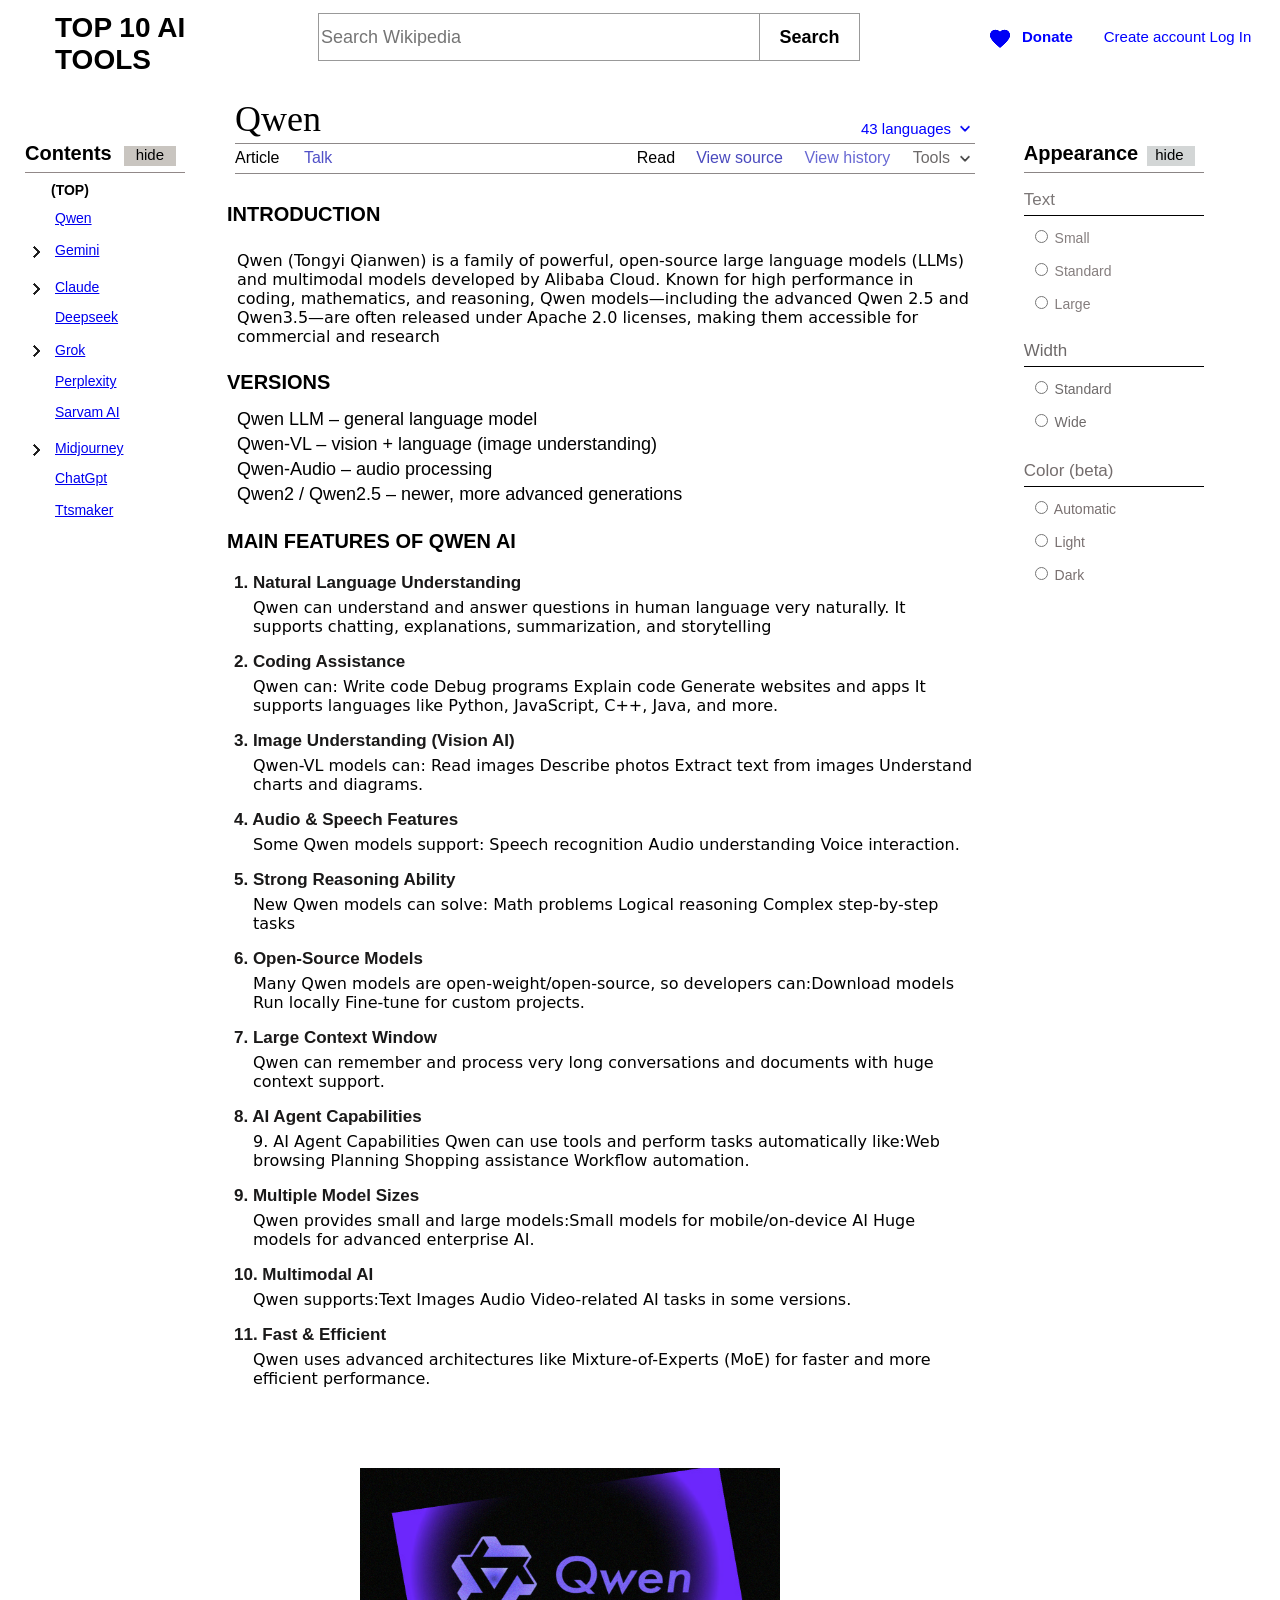
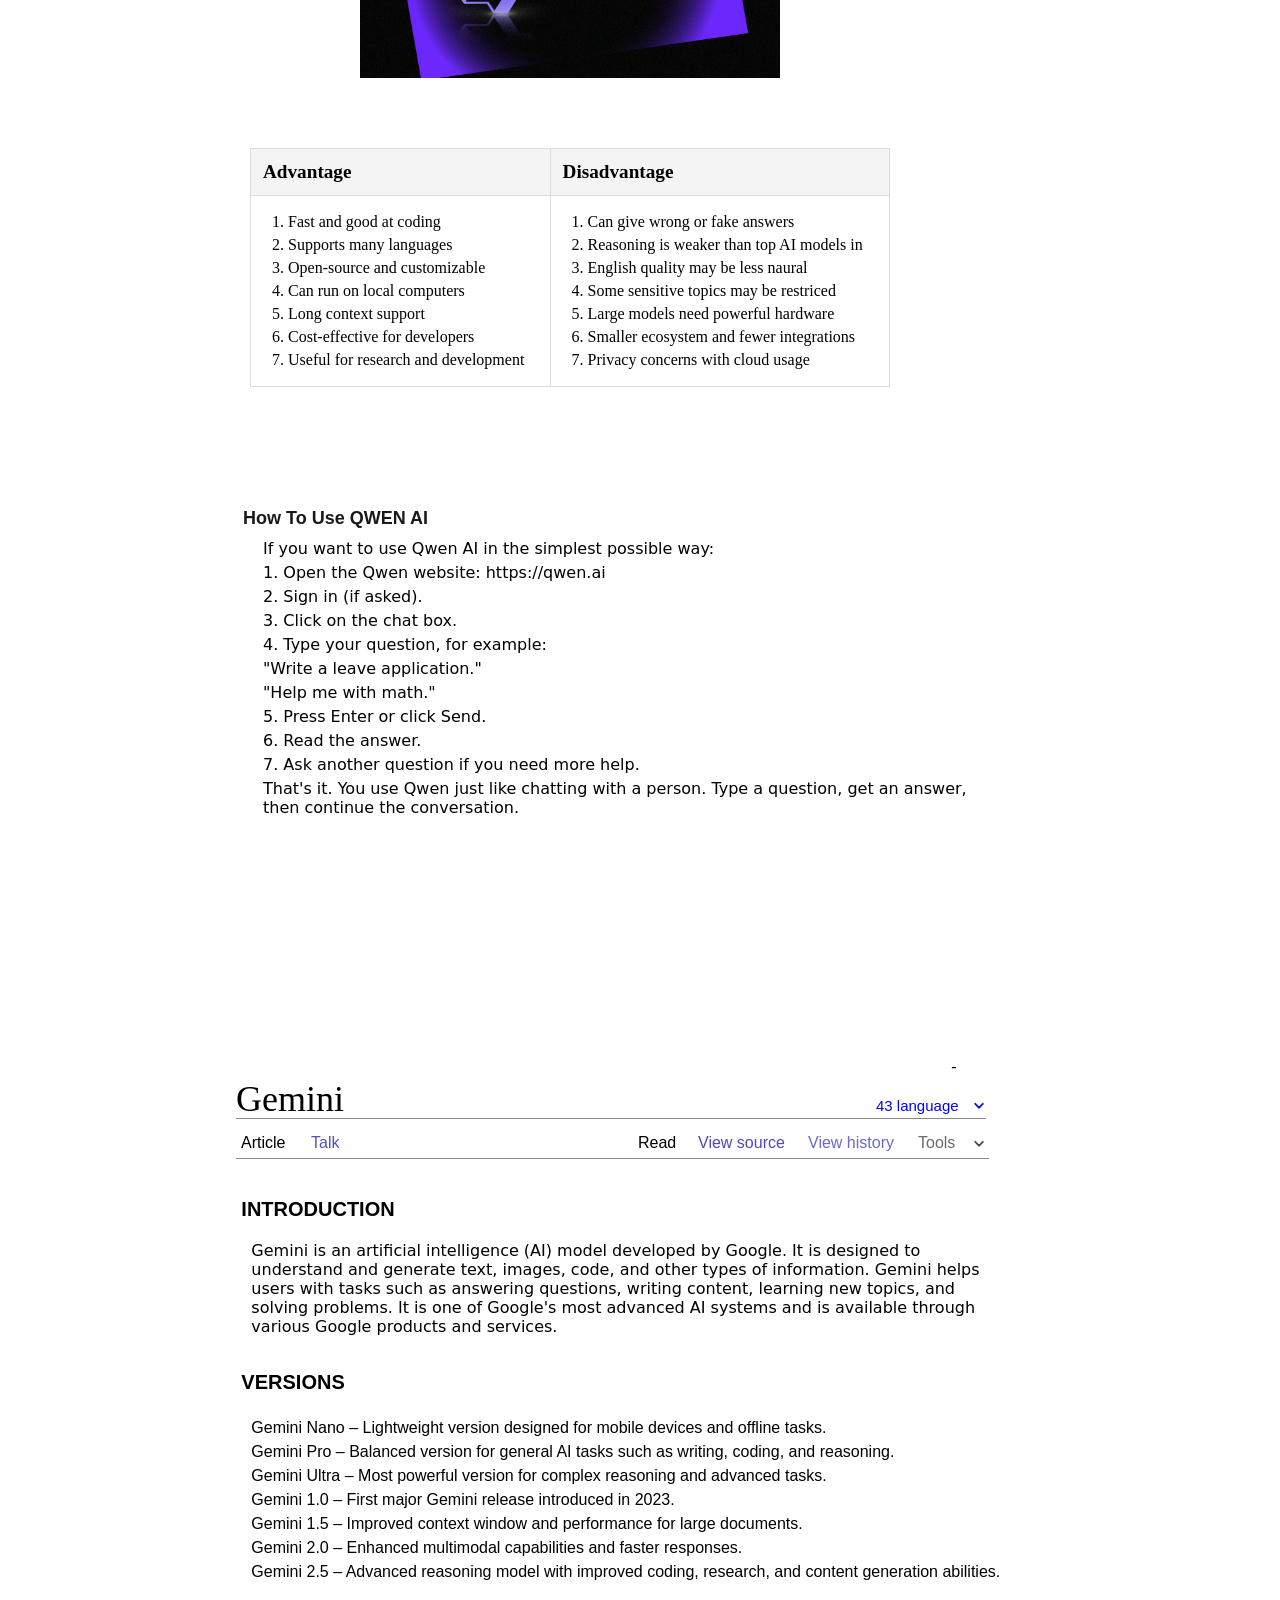
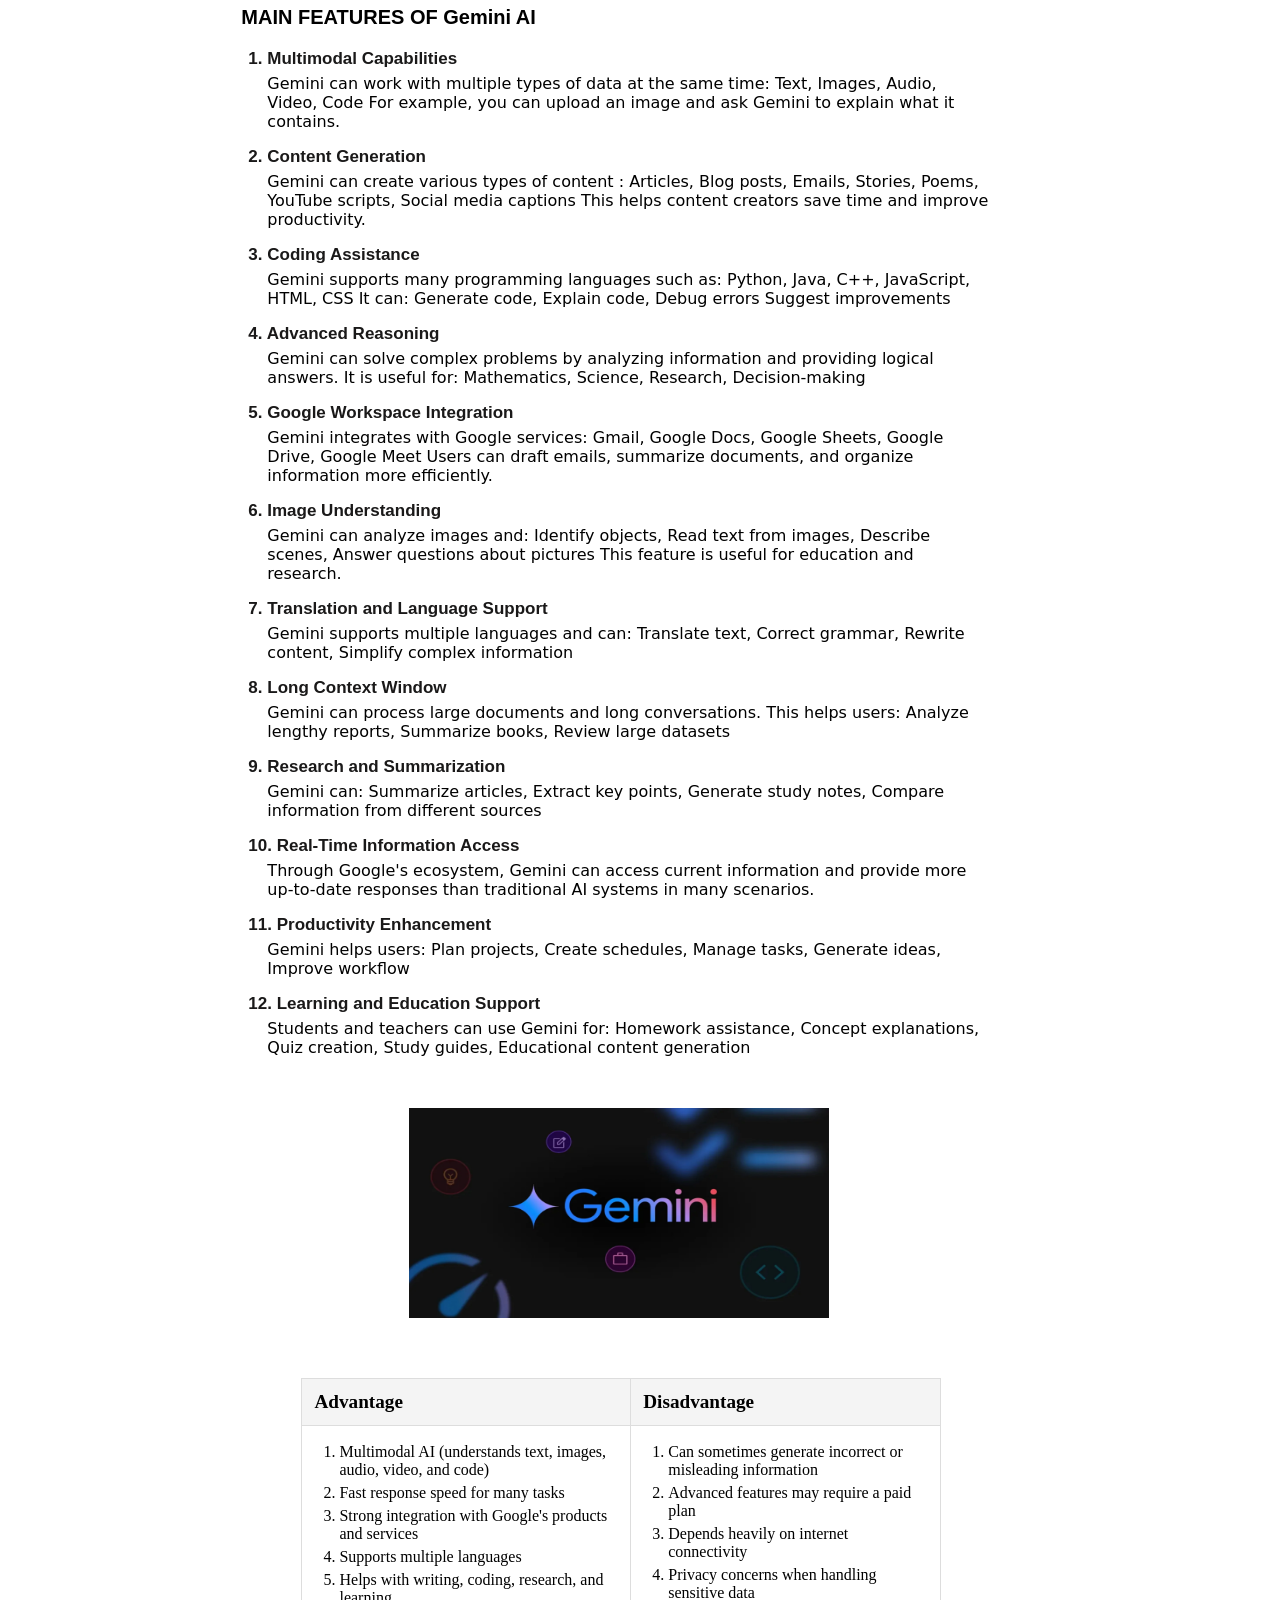
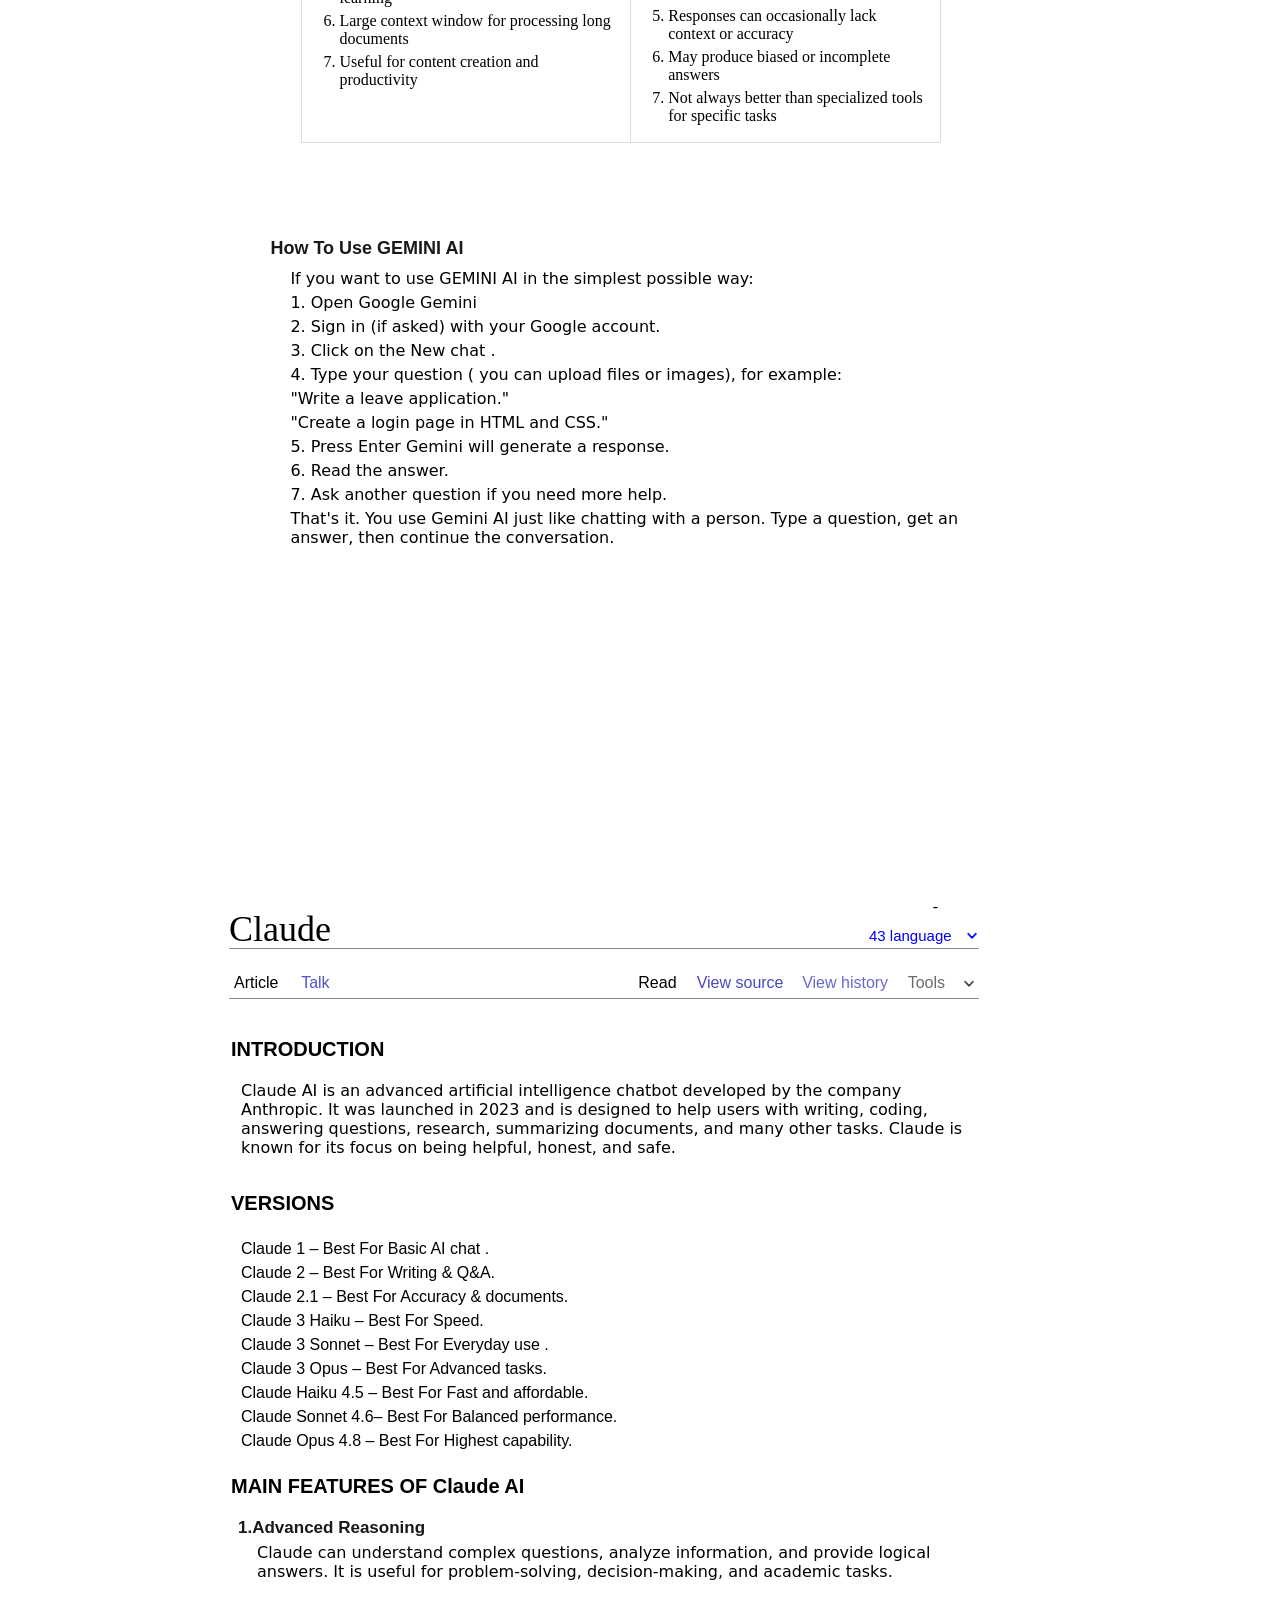
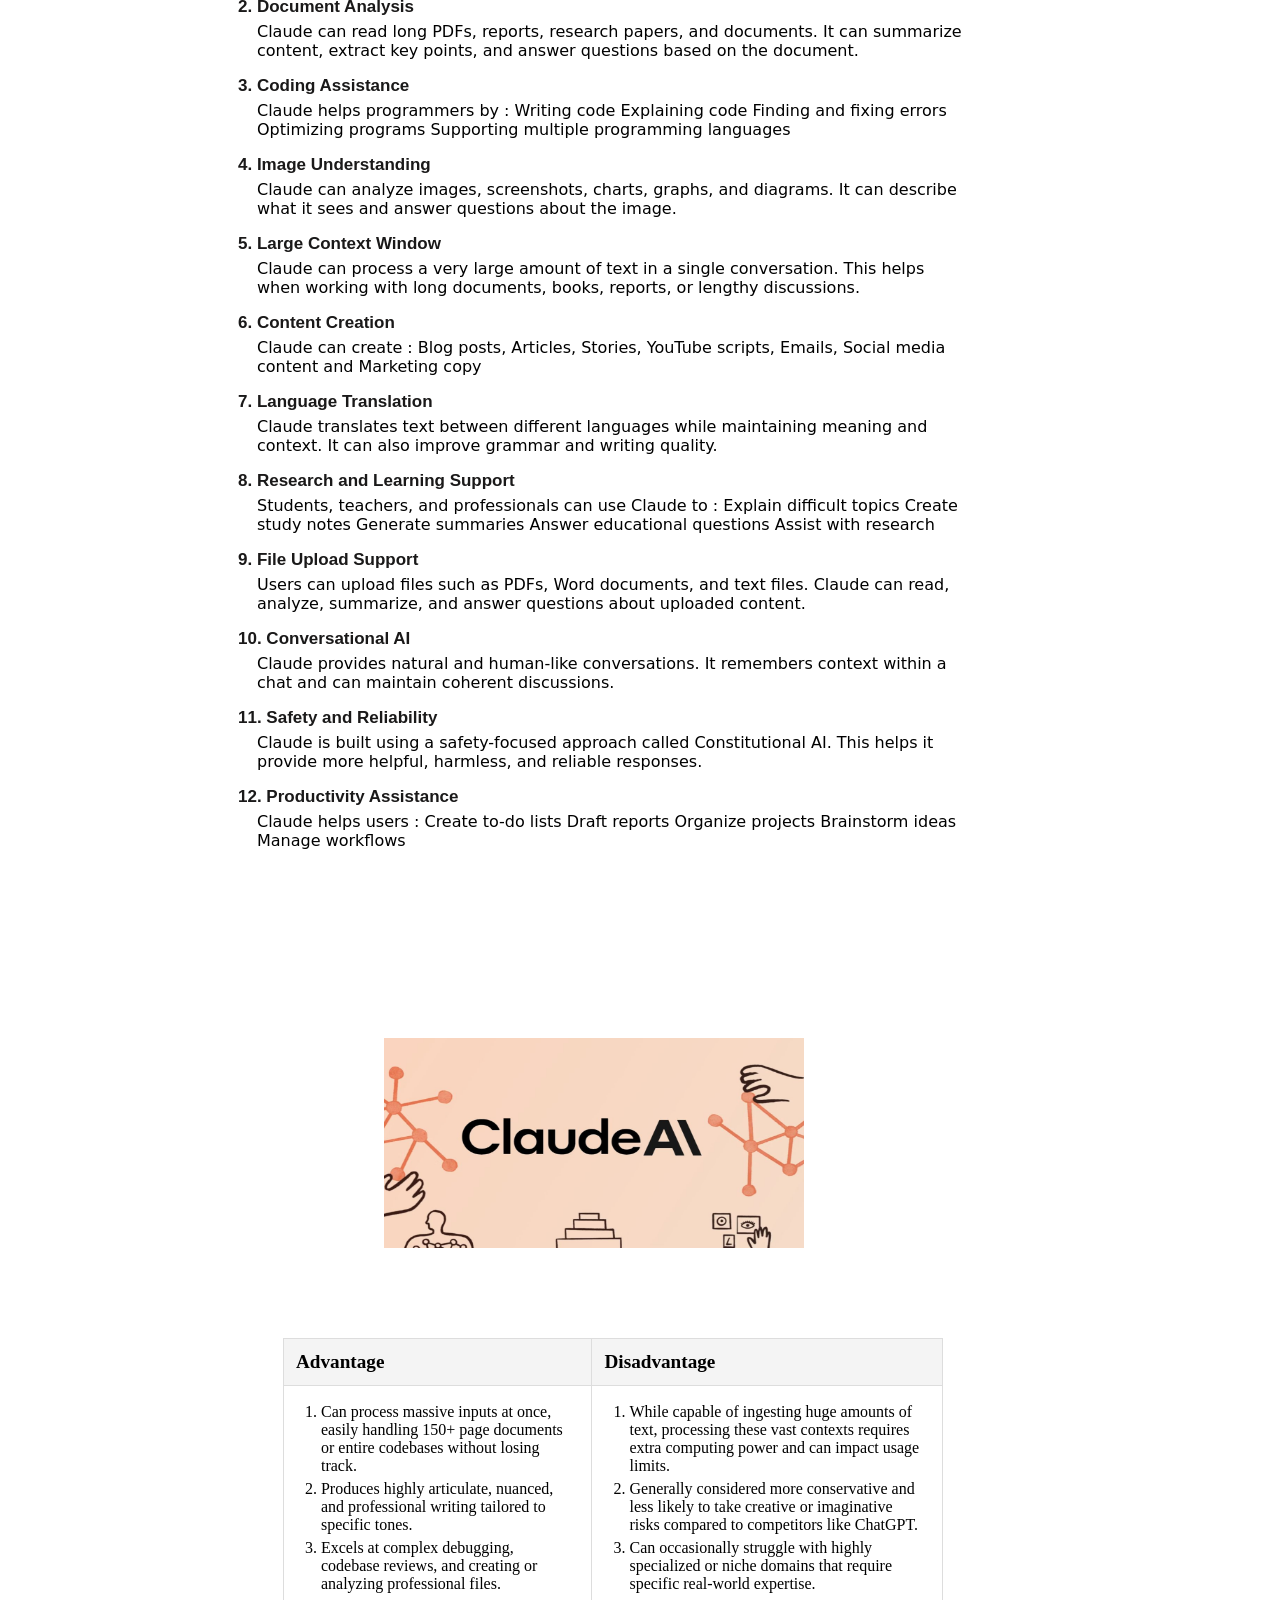
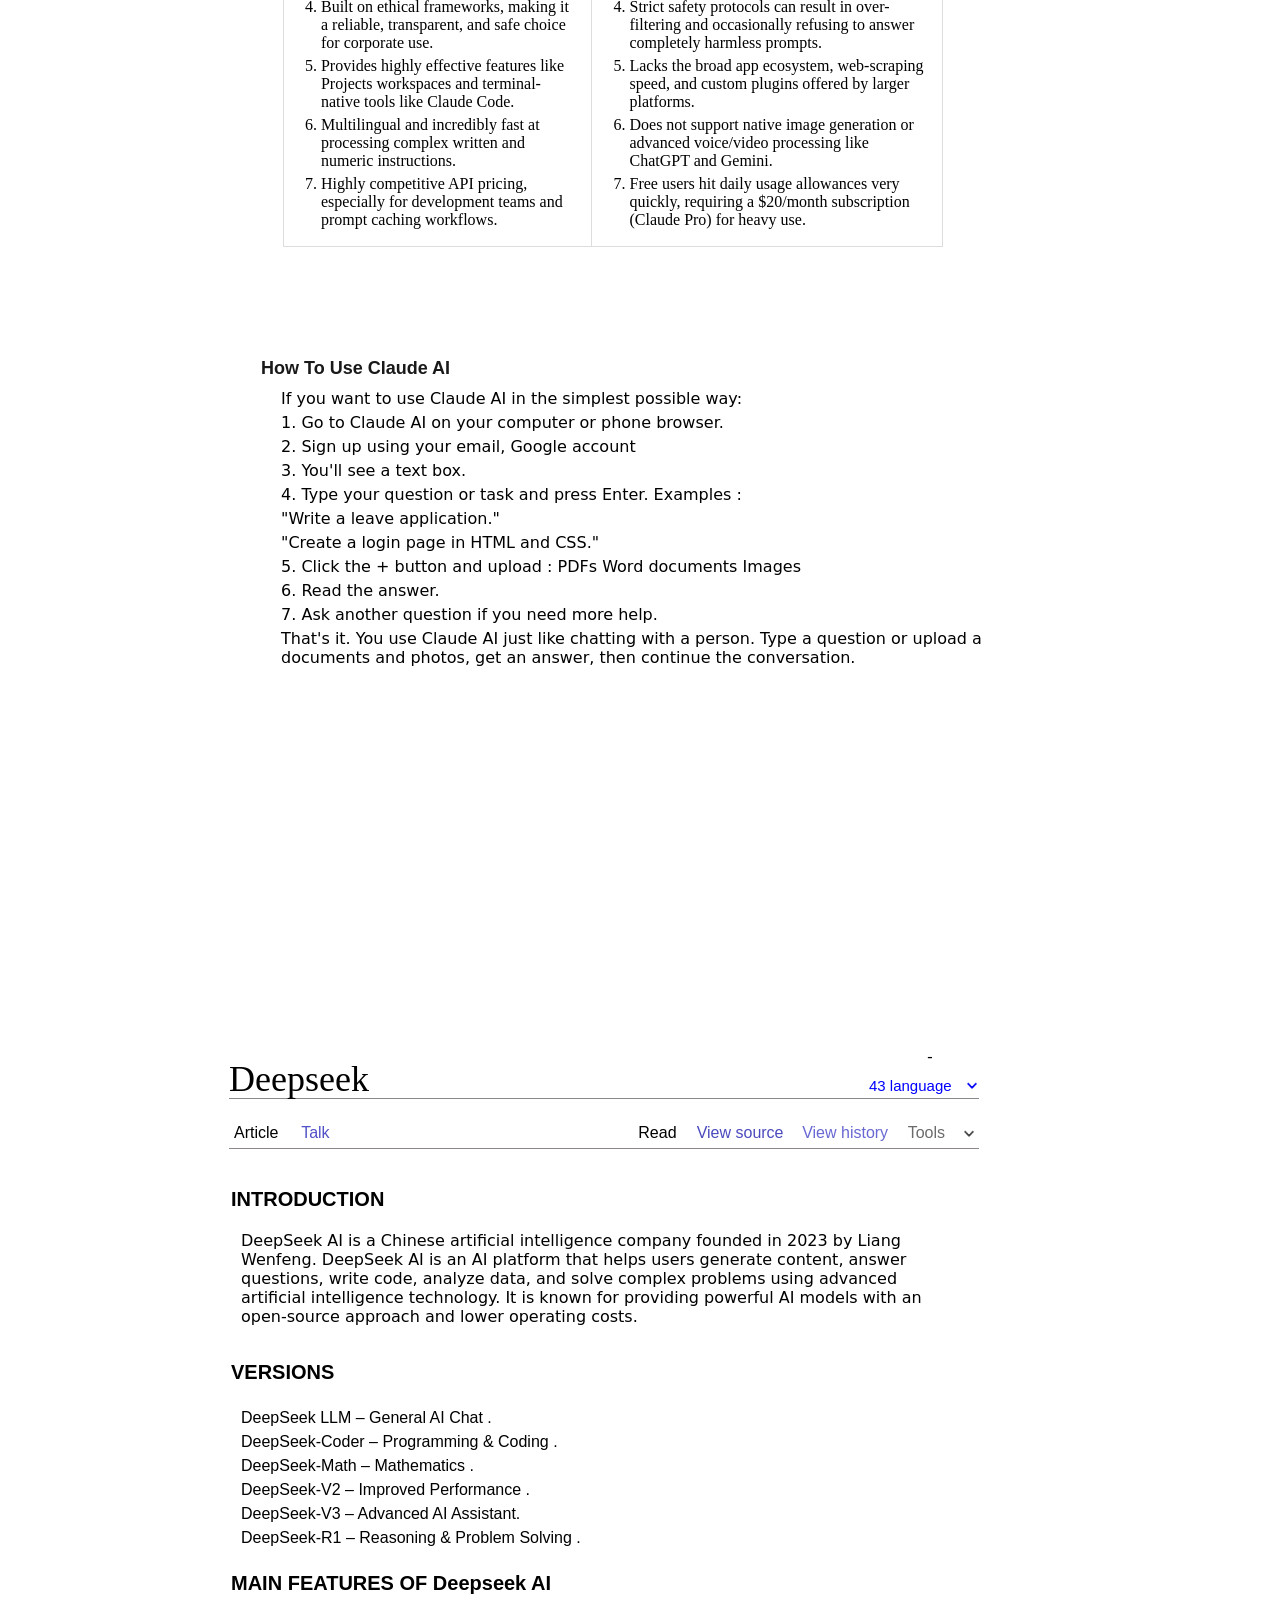
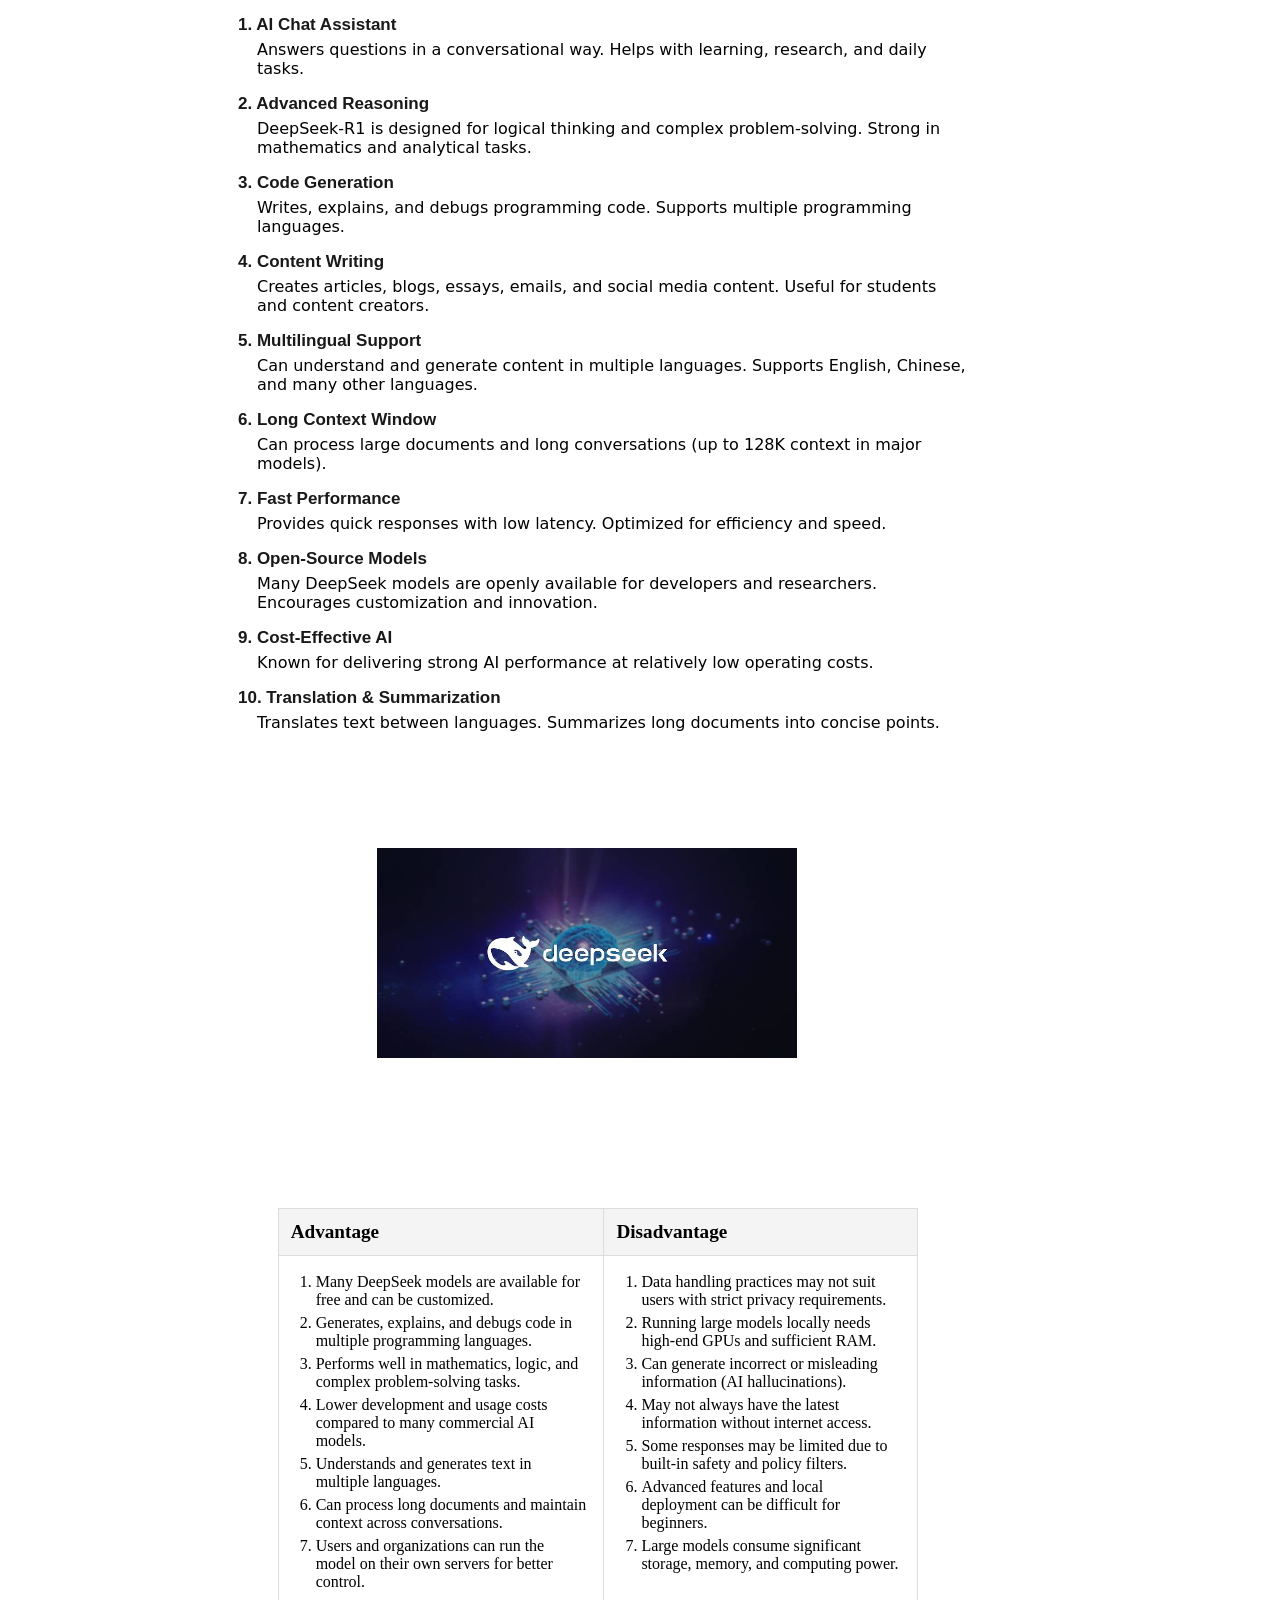
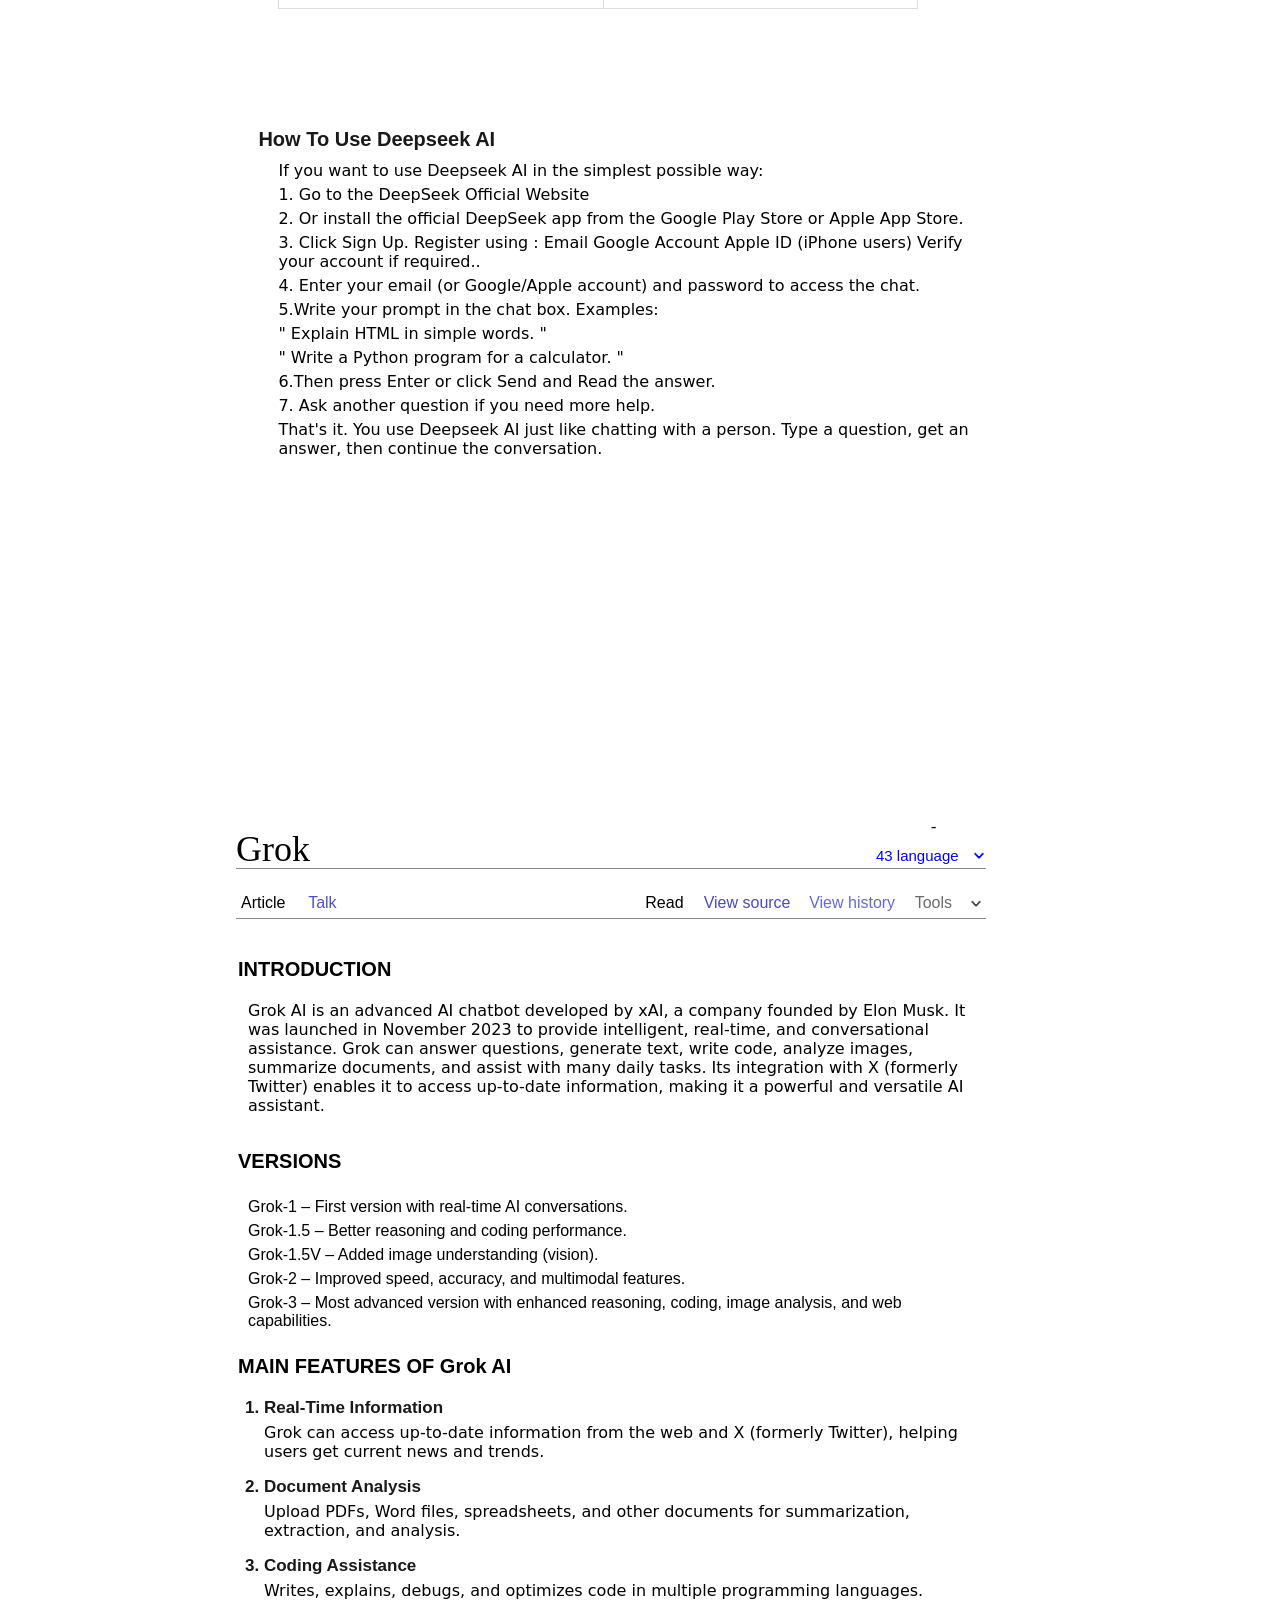
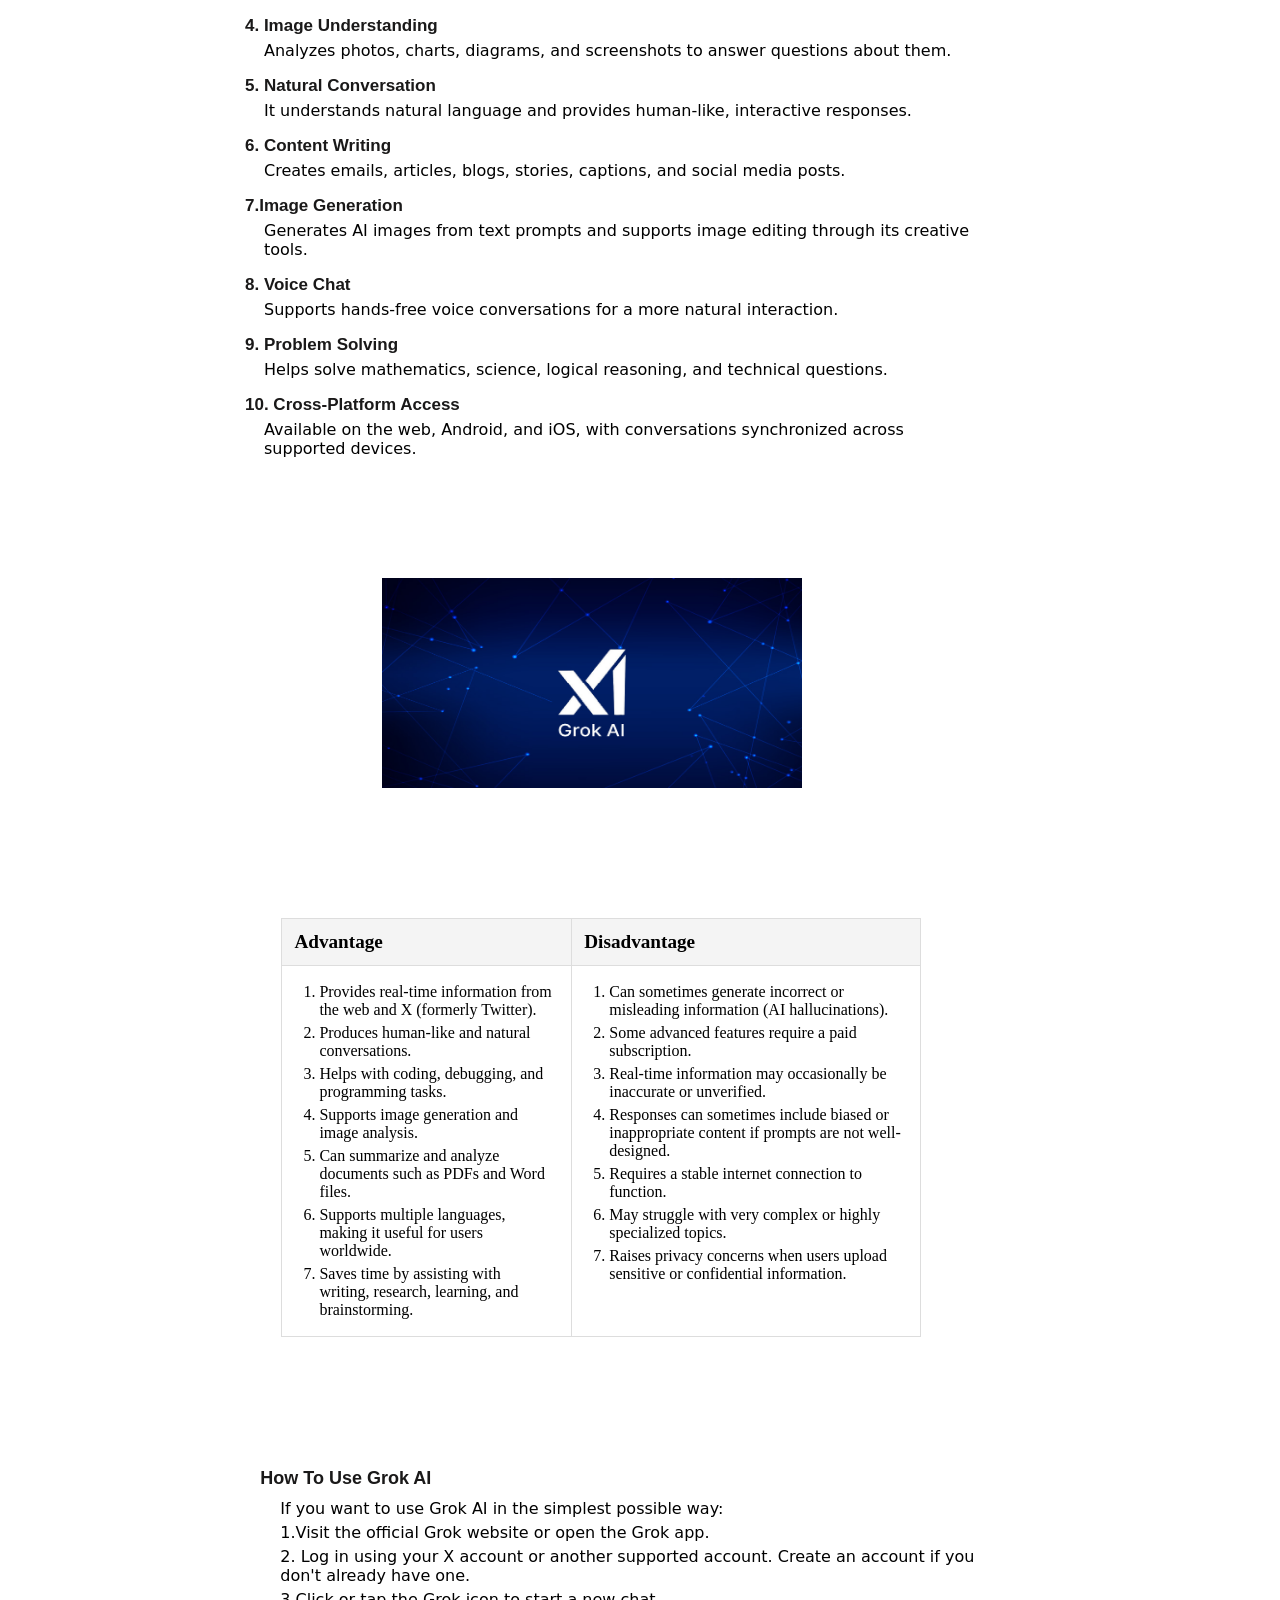
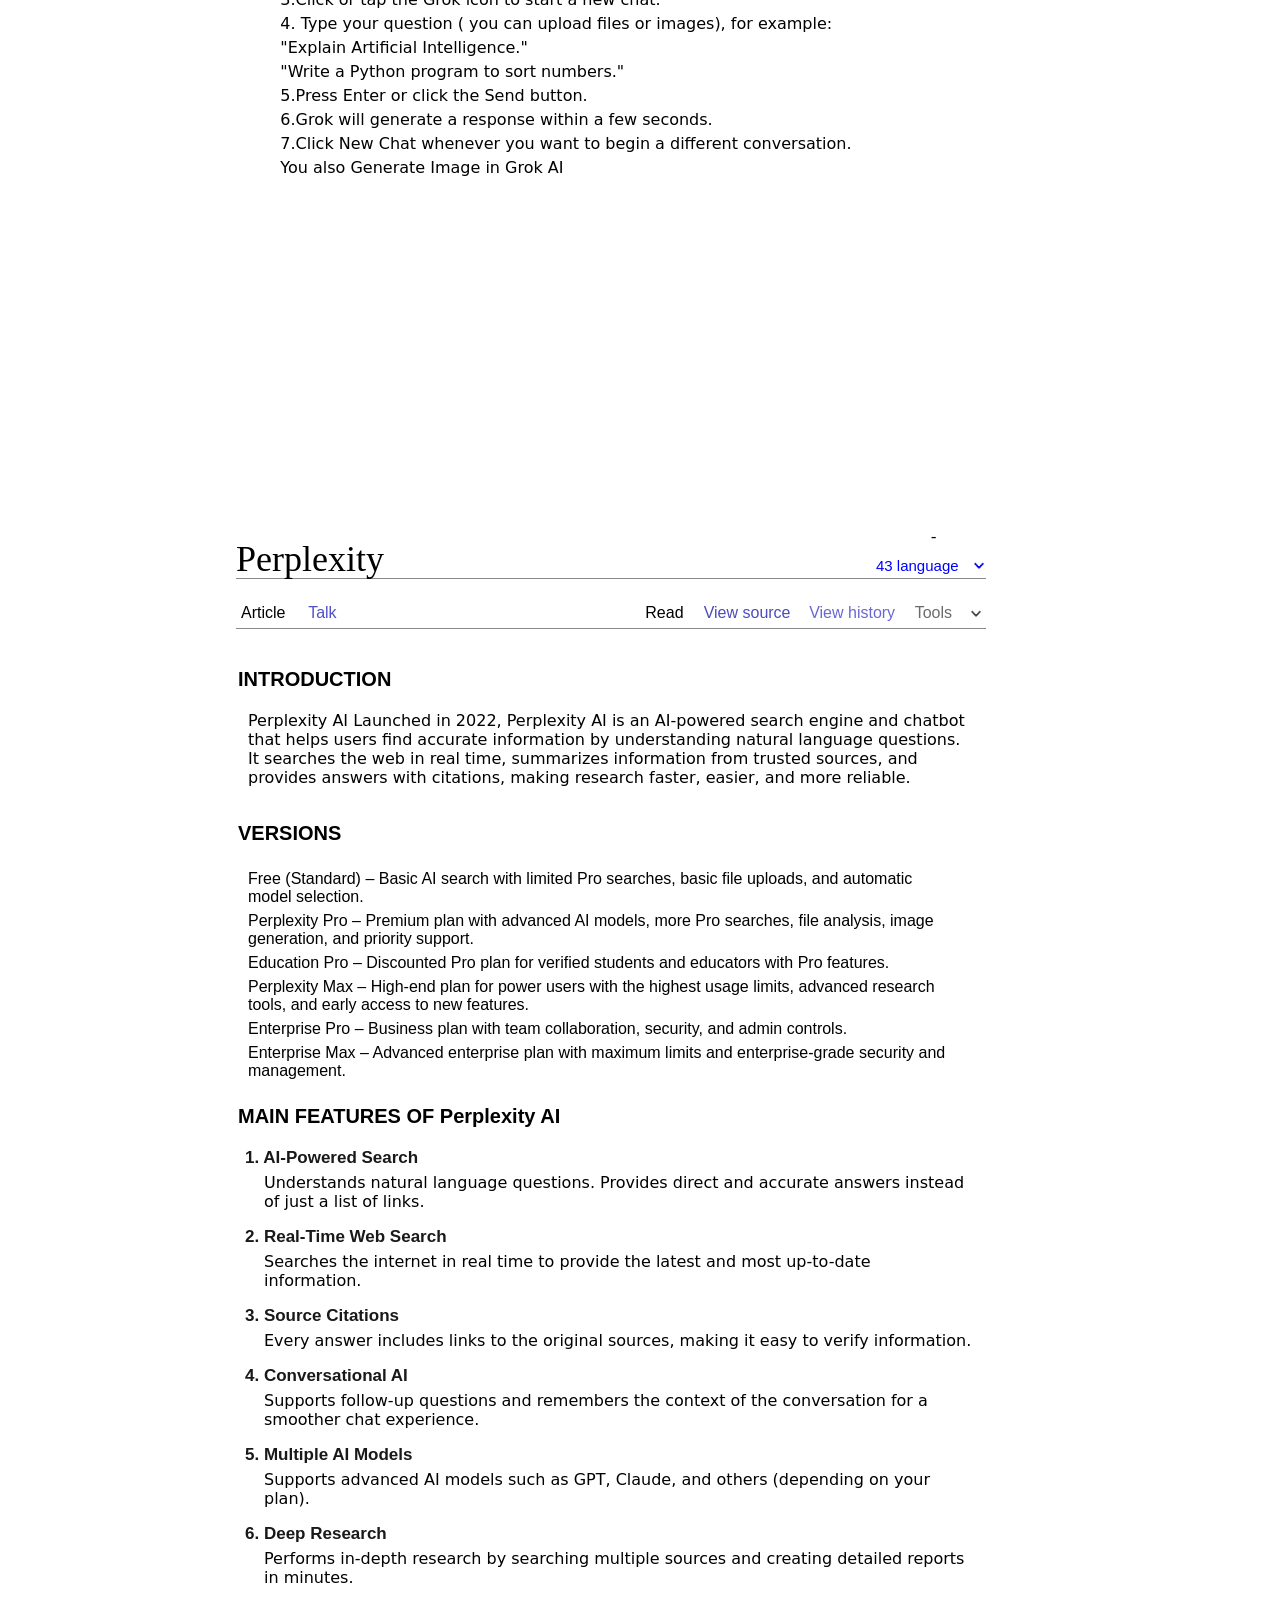
<file: ai.html>
<!DOCTYPE html>
<html lang="en">
<head>
    <link rel="stylesheet" href="first.css">
    <link rel="stylesheet" href="second.css">
    <link rel="stylesheet" href="third.css">
    <link rel="stylesheet" href="style .css">
    <link rel="stylesheet" href="gemini.css">
    <link rel="stylesheet" href="claude.css">
    <link rel="stylesheet" href="deepseek.css">
    <link rel="stylesheet" href="grok.css">
    <link rel="stylesheet" href="perplexity.css">
    <link rel="stylesheet" href="sarvam.css">
    <link rel="stylesheet" href="midjourney.css">
    <link rel="stylesheet" href="chatgtp.css">
    <link rel="stylesheet" href="ttsmaker.css">
    <meta charset="UTF-8">
    <meta name="viewport" content="width=device-width, initial-scale=1.0">
    <title>AI</title>
</head>
<body>
    <div class="main-div">

        <div class="right-div">
            <div class="first">

                <div class="n-1">
                    TOP 10 AI TOOLS
                </div>
                <div class="name-2">
                    <div class="content">Contents</div>
                    <div class="hide">hide</div>
                </div>


                <div class="bottom-div">

                    <div class="top">(TOP)</div>

                    <div class="early">
                        <a href="https://qwen.ai/home" target="_blank">Qwen</a>
                    </div>

                    <div class="logo-1">
                        <img class="pic-1" src="pic/chevron_right_rgba.png">
                    <div class="h-1">
                        <a href="https://gemini.google.com/app" target="_blank">Gemini</a>
                    </div>
                    </div>

                    <div class="logo-2">
                        <img class="pic-2" src="pic/chevron_right_rgba.png">
                    <div class="h-2">
                        <a href="https://claude.ai/login" target="_blank">Claude</a>
                    </div>
                    </div>

                    <div class="influence">
                        <a href="https://chat.deepseek.com/sign_in" target="_blank">Deepseek</a>
                    </div>

                    <div class="logo-3">
                        <img class="pic-3" src="pic/chevron_right_rgba.png">
                        <div class="h-3">
                            <a href="https://grok.com/" target="_blank">Grok</a>
                        </div>
                    </div>

                    <div class="books">
                        <a href="https://www.perplexity.ai/" target="_blank">Perplexity</a>
                    </div>

                    <div class="see">
                        <a href="https://www.sarvam.ai/" target="_blank">Sarvam AI</a>
                    </div>

                    <div class="logo-4">
                        <img class="pic-4"
                        src="pic/chevron_right_rgba.png">
                        <div class="h-4">
                            <a href="https://www.seaart.ai/agent/d56f6pte878c73dvc6k0?utm_source=go\ogle&ad=WWGGKD004349&gad_source=1&gad_campaignid=23699278233&gbraid=0AAAAAp7Gc8bGEejI8CyBk4S3btXXQE-Bg&gclid=EAIaIQobChMI1pS1k5OOlAMVpFoPAh18rwZ_EAAYASAAEgJWgfD_BwE" target="_blank">Midjourney</a>
                        </div>
                    </div>

                    <div class="external">
                        <a href="https://chatgpt.com/" target="_blank">ChatGpt</a>
                    </div>


                    <div class="external">
                        <a href="https://ttsmaker.com/" target="_blank">Ttsmaker</a>
                    </div>

                </div>


            </div>
            
        </div>
 
       
        <div class="middle">
      
 <div class="search-box-div">
          <div class="search-box">
            <i class="fa-solid fa-magnifying-glass"></i>
            <input type="text" placeholder="Search Wikipedia">
            <button>Search</button>
            </div>
         
        </div>


        <div class="middle-div"> 
    
            
            <div class="qwen">
                Qwen
            <div class="language">
                <p class="c-43">43 languages</p>
                <img class="arrow-blue"  src="pic/down arrow blue.png">
            </div>
            </div>

            <div class="read-div">
                <div class="article">Article</div>
                <div class="talk">Talk</div>
                <div class="read">Read</div>
                <div class="view-source">View source</div>
                <div class="view-history">View history</div>
                <div class="tools-div">
                    <p class="tools">Tools</p>
                    <img class="arrow-black" src="pic/arrow black.png">
                </div>
            </div>

            <div class="intro">
                
                    <div class="heading-1">INTRODUCTION</div>
                    <div>
                        <p class="llm">Qwen (Tongyi Qianwen) is a family of powerful, open-source large language models (LLMs) and multimodal models developed by Alibaba Cloud. Known for high performance in coding, mathematics, and reasoning, Qwen models—including the advanced Qwen 2.5 and Qwen3.5—are often released under Apache 2.0 licenses, making them accessible for commercial and research </p>
                    </div>
                    <div class="heading-2">VERSIONS</div>
                    <div class="version">
                        <p class="ver-1">Qwen LLM – general language model</p>
                        <p class="ver-1">Qwen-VL – vision + language (image understanding)</p>
                        <p class="ver-1">Qwen-Audio – audio processing</p>
                        <p class="ver-1">Qwen2 / Qwen2.5 – newer, more advanced generations</p>
                    </div>
                    <div class="heading-3">MAIN FEATURES OF QWEN AI</div>
                    <div> 
                        <h class="natural">1. Natural  Language Understanding</h>
                        <p class="multiple">Qwen can understand and answer questions in human language very naturally. It supports chatting, explanations, summarization, and storytelling</p>
                        
                    </div>
                    <div>
                        <h class="coding">2. Coding Assistance</h>
                        <p class="can">Qwen can: Write code Debug programs Explain code Generate websites and apps It supports languages like Python, JavaScript, C++, Java, and more.</p>
                    </div>
                    <div>
                        <h class="coding">3. Image Understanding (Vision AI)</h>
                        <p class="can"> Qwen-VL models can: Read images Describe photos Extract text from images Understand charts and diagrams.</p>
                    </div>
                    <div>
                        <h class="coding"> 4. Audio & Speech Features</h>
                        <p class="can">Some Qwen models support: Speech recognition Audio understanding Voice interaction.</p>

                    </div>

                    <div>
                        <h class="coding">5. Strong Reasoning Ability</h>
                        <p class="can">New Qwen models can solve: Math problems Logical reasoning Complex step-by-step tasks</p>
                    </div>

                    <div>
                        <h class="coding">6. Open-Source Models</h>
                        <p class="can"> Many Qwen models are open-weight/open-source, so developers can:Download models Run locally Fine-tune for custom projects.</p>
                    </div>

                    <div>
                        <h class="coding">7. Large Context Window</h>
                        <p class="can">Qwen can remember and process very long conversations and documents with huge context support.</p>
                    </div>

                    <div>
                        <h class="coding">8. AI Agent Capabilities</h>
                        <p class="can">9. AI Agent Capabilities Qwen can use tools and perform tasks automatically like:Web browsing Planning Shopping assistance Workflow automation.</p>
                    </div>
                    <div>
                        <h class="coding">9. Multiple Model Sizes</h>
                        <p class="can">Qwen provides small and large models:Small models for mobile/on-device AI Huge models for advanced enterprise AI.</p>
                    </div>

                    <div>
                        <h class="coding">10. Multimodal AI</h>
                        <p class="can">Qwen supports:Text Images Audio Video-related AI tasks in some versions.</p>
                    </div>

                    <div>
                        <h class="coding">11. Fast & Efficient</h>
                        <p class="can">Qwen uses advanced architectures like Mixture-of-Experts (MoE) for faster and more efficient performance.</p>
                    </div>

        
            </div>


            <div class="logo-div">
                <img class="logo-image" src="pic/qwen-jpg.avif">
            </div>

        <div class="ad">
            <div>
                 <table>
        <thead>
            <tr>
                <th>Advantage</th>
                <th>Disadvantage</th>
            </tr>
        </thead>
        <tbody>
            <tr>
                <td>
                    <ol>
                        <li> Fast and good at coding</li>
                        <li> Supports many languages</li>
                        <li> Open-source and customizable</li>
                        <li> Can run  on local computers</li>
                        <li> Long context support</li>
                        <li> Cost-effective for developers</li>
                        <li> Useful for research and development</li>
     </li>
                    </ol>
                </td>
                <td>
                    <ol>
                        <li>Can give wrong or fake answers</li>
                        <li>Reasoning is weaker than top AI models in</li>
                        <li>English quality may be less naural</li>
                        <li>Some sensitive topics may be restriced</li>
                        <li>Large models need powerful hardware</li>
                        <li>Smaller ecosystem and fewer integrations</li>
                        <li>Privacy concerns with cloud usage</li>
                    </ol>
                </td>
            </tr>
        </tbody>
    </table>


            </div>

        </div>

        <div class="who" >
        <div>
        <h class="to">How To Use QWEN AI</h>
        <p class="use">If you want to use Qwen AI in the simplest possible way:
        <p class="use-1">1. Open the Qwen website: https://qwen.ai</p>
        <p class="use-2">2. Sign in (if asked).</p>
        <p class="use-3">3. Click on the chat box.</p>
        <p class="use-4">4. Type your question, for example:</p>
        <p class="use-5">"Write a leave application."</p>
        <p class="use-6">"Help me with math."</p>
        <p class="use-7">5. Press Enter or click Send.</p>
        <p class="use-8">6. Read the answer.</p>
        <p class="use-9">7. Ask another question if you need more help.</p>
        <p class="use-10">That's it. You use Qwen just like chatting with a person. Type a question, get an answer, then continue the conversation.</p>
        </div>
        </div>
        </div>



       <div class="gemini-div">
        <div class="gemini">
            Gemini
         <div class="gemini-language">
            <p class="gemini-c-43">43 language</p>
            <img class="gemini-arrow-blue" src="pic/down arrow blue.png">
         </div>
        </div>

            <div class="gemini-read-div">
                <div class="gemini-article">Article</div>
                <div class="gemini-talk">Talk</div>
                <div class="gemini-read">Read</div>
                <div class="gemini-view-source">View source</div>
                <div class="gemini-view-history">View history</div>
                <div class="gemini-tools-div">
                    <p class="gemini-tools">Tools</p>
                    <img class="gemini-arrow-black" src="pic/arrow black.png">
                </div>
                </div>

                 <div class="gemini-intro">
                
                    <div class="gemini-heading-1">INTRODUCTION</div>
                    <div>
                        <p class="gemini-llm"> Gemini is an artificial intelligence (AI) model developed by Google. It is designed to understand and generate text, images, code, and other types of information. Gemini helps users with tasks such as answering questions, writing content, learning new topics, and solving problems. It is one of Google's most advanced AI systems and is available through various Google products and services.</p></div>
                    <div class="gemini-heading-2">VERSIONS</div>
                    <div class="version">
                        <p class="gemini-ver-1"> Gemini Nano – Lightweight version designed for mobile devices and offline tasks.</p>
                        <p class="gemini-ver-1">Gemini Pro – Balanced version for general AI tasks such as writing, coding, and reasoning.</p>
                        <p class="gemini-ver-1">Gemini Ultra – Most powerful version for complex reasoning and advanced tasks.</p>
                        <p class="gemini-ver-1">Gemini 1.0 – First major Gemini release introduced in 2023.</p>
                        <p class="gemini-ver-1">Gemini 1.5 – Improved context window and performance for large documents.</p>
                        <p class="gemini-ver-1">Gemini 2.0 – Enhanced multimodal capabilities and faster responses.</p>
                        <p class="gemini-ver-1">Gemini 2.5 – Advanced reasoning model with improved coding, research, and content generation abilities.</p>
                    </div>
                    <div class="gemini-heading-3">MAIN FEATURES OF Gemini AI</div>

                       <div> 
                        <h class="gemini-natural">1. Multimodal Capabilities </h>
                        <p class="gemini-multiple">Gemini can work with multiple types of data at the same time: Text, Images, Audio, Video, Code For example, you can upload an image and ask Gemini to explain what it contains.</p>
                        </div>


                    <div>
                        <h class="gemini-coding">2. Content Generation </h>
                        <p class="gemini-can">Gemini can create various types of content : Articles, Blog posts, Emails, Stories, Poems, YouTube scripts, Social media captions This helps content creators save time and improve productivity.</p>
                      </div>


                    <div>
                    <h class="gemini-coding">3. Coding Assistance </h>
                    <p class="gemini-can"> Gemini supports many programming languages such as: Python, Java, C++, JavaScript, HTML, CSS   It can: Generate code, Explain code, Debug errors Suggest improvements</p>
                    </div>


                    <div>
                   <h class="gemini-coding"> 4. Advanced Reasoning</h>
                   <p class="gemini-can">Gemini can solve complex problems by analyzing information and providing logical answers. It is useful for: Mathematics, Science, Research, Decision-making</p>
                   </div>

                    <div>
                    <h class="gemini-coding">5. Google Workspace Integration </h>
                    <p class="gemini-can">Gemini integrates with Google services: Gmail, Google Docs, Google Sheets, Google Drive, Google Meet  Users can draft emails, summarize documents, and organize information more efficiently.</p>
                    </div>

                    <div>
                    <h class="gemini-coding">6. Image Understanding </h>
                    <p class="gemini-can"> Gemini can analyze images and: Identify objects, Read text from images, Describe scenes, Answer questions about pictures  This feature is useful for education and research. </p>
                    </div>


            <div>
            <h class="gemini-coding">7. Translation and Language Support </h>
            <p class="gemini-can"> Gemini supports multiple languages and can: Translate text, Correct grammar, Rewrite content, Simplify complex information</p>
            </div>

            <div>
            <h class="gemini-coding">8.  Long Context Window </h>
            <p class="gemini-can"> Gemini can process large documents and long conversations. This helps users: Analyze lengthy reports, Summarize books, Review large datasets </p>
            </div>



           <div>
           <h class="gemini-coding">9. Research and Summarization</h>
           <p class="gemini-can">Gemini can: Summarize articles, Extract key points, Generate study notes, Compare information from different sources</p>
           </div>

           <div>
           <h class="gemini-coding">10.  Real-Time Information Access </h>
           <p class="gemini-can">Through Google's ecosystem, Gemini can access current information and provide more up-to-date responses than traditional AI systems in many scenarios.</p>
           </div>

           <div>
           <h class="gemini-coding">11. Productivity Enhancement </h>
           <p class="gemini-can"> Gemini helps users: Plan projects, Create schedules, Manage tasks, Generate ideas, Improve workflow </p>
           </div>



            <div>
            <h class="gemini-coding">12. Learning and Education Support</h>
            <p class="gemini-can">Students and teachers can use Gemini for: Homework assistance, Concept explanations, Quiz creation, Study guides, Educational content generation </p>
            </div>


        
            </div>


  <div class="gemini-logo-div">
                <img class="gemini-logo-image" src="pic/g.jpg">
            </div>

-     <div class="gemini-ad">
            <div>
                 <table class="gemini-table">
        <thead>
            <tr>
                <th>Advantage</th>
                <th>Disadvantage</th>
            </tr>
        </thead>
        <tbody>
            <tr>
                <td>
                    <ol>
                        <li>Multimodal AI (understands text, images, audio, video, and code)</li>
                        <li>Fast response speed for many tasks </li>
                        <li>Strong integration with Google's products and services </li>
                        <li>Supports multiple languages</li>
                        <li>Helps with writing, coding, research, and learning</li>
                        <li>Large context window for processing long documents </li>
                        <li>Useful for content creation and productivity</li>
     </li>
                    </ol>
                </td>
                <td>
                    <ol>
                        <li>Can sometimes generate incorrect or misleading information</li>
                        <li>Advanced features may require a paid plan</li>
                        <li>Depends heavily on internet connectivity</li>
                        <li>Privacy concerns when handling sensitive data</li>
                        <li>Responses can occasionally lack context or accuracy</li>
                        <li>May produce biased or incomplete answers</li>
                        <li>Not always better than specialized tools for specific tasks</li>
                    </ol>
                </td>
            </tr>
        </tbody>
    </table>


            </div>

        </div>


    <div class="gemini-who" >
        <div>
        <h class="gemini-to">How To Use GEMINI AI</h>
        <p class="gemini-use">If you want to use GEMINI AI in the simplest possible way:
        <p class="gemini-use-1">1. Open Google Gemini</p>
        <p class="gemini-use-2">2. Sign in (if asked) with your Google account.</p>
        <p class="gemini-use-3">3. Click on the New chat .</p>
        <p class="gemini-use-4">4. Type your question ( you can upload files or images), for example:</p>
        <p class="gemini-use-5">"Write a leave application."</p>
        <p class="gemini-use-6">"Create a login page in HTML and CSS."</p>
        <p class="gemini-use-7">5. Press Enter Gemini will generate a response.</p>
        <p class="gemini-use-8">6. Read the answer.</p>
        <p class="gemini-use-9">7. Ask another question if you need more help.</p>
        <p class="gemini-use-10">That's it. You use Gemini AI just like chatting with a person. Type a question, get an answer, then continue the conversation.</p>
                    </div>
        </div>
        </div>

 <div class="claude-div">
        <div class="claude">
            Claude
         <div class="claude-language">
            <p class="claude-c-43">43 language</p>
            <img class="claude-arrow-blue" src="pic/down arrow blue.png">
         </div>
        </div>

            <div class="claude-read-div">
                <div class="claude-article">Article</div>
                <div class="claude-talk">Talk</div>
                <div class="claude-read">Read</div>
                <div class="claude-view-source">View source</div>
                <div class="claude-view-history">View history</div>
                <div class="claude-tools-div">
                    <p class="claude-tools">Tools</p>
                    <img class="claude-arrow-black" src="pic/arrow black.png">
                </div>
                </div>

                 <div class="claude-intro">
                
                    <div class="claude-heading-1">INTRODUCTION</div>
                    <div>
                        <p class="claude-llm">Claude AI is an advanced artificial intelligence chatbot developed by the company Anthropic. It was launched in 2023 and is designed to help users with writing, coding, answering questions, research, summarizing documents, and many other tasks. Claude is known for its focus on being helpful, honest, and safe.</p></div>
                    <div class="claude-heading-2">VERSIONS</div>
                    <div class="version">
                        <p class="claude-ver-1"> Claude 1 – Best For Basic AI chat  .</p>
                        <p class="claude-ver-1"> Claude 2 – Best For Writing & Q&A.</p>
                        <p class="claude-ver-1"> Claude 2.1 – Best For Accuracy & documents.</p>
                        <p class="claude-ver-1"> Claude 3 Haiku – Best For Speed.</p>
                        <p class="claude-ver-1"> Claude 3 Sonnet – Best For Everyday use .</p>
                        <p class="claude-ver-1"> Claude 3 Opus – Best For Advanced tasks.</p>
                        <p class="claude-ver-1"> Claude Haiku 4.5 – Best For Fast and affordable.</p>
                        <p class="claude-ver-1"> Claude Sonnet 4.6– Best For Balanced performance.</p>
                        <p class="claude-ver-1"> Claude Opus 4.8 – Best For Highest capability.</p>
                    </div>
                    
                    <div class="claude-heading-3">MAIN FEATURES OF Claude AI</div>

                       <div> 
                        <h class="claude-natural">1.Advanced Reasoning </h>
                        <p class="claude-multiple">Claude can understand complex questions, analyze information, and provide logical answers. It is useful for problem-solving, decision-making, and academic tasks.</p>
                        </div>


                    <div>
                        <h class="claude-coding">2. Document Analysis </h>
                        <p class="claude-can">Claude can read long PDFs, reports, research papers, and documents. It can summarize content, extract key points, and answer questions based on the document. </p>
                      </div>


                    <div>
                    <h class="claude-coding">3. Coding Assistance </h>
                    <p class="claude-can">Claude helps programmers by : Writing code Explaining code Finding and fixing errors Optimizing programs Supporting multiple programming languages </p>
                    </div>


                    <div>
                   <h class="claude-coding"> 4. Image Understanding </h>
                   <p class="claude-can">Claude can analyze images, screenshots, charts, graphs, and diagrams. It can describe what it sees and answer questions about the image. </p>
                   </div>

                    <div>
                    <h class="claude-coding">5.  Large Context Window</h>
                    <p class="claude-can">Claude can process a very large amount of text in a single conversation. This helps when working with long documents, books, reports, or lengthy discussions. </p>
                    </div>

                    <div>
                    <h class="claude-coding">6. Content Creation</h>
                    <p class="claude-can">Claude can create : Blog posts, Articles, Stories, YouTube scripts, Emails, Social media content and Marketing copy </p>
                    </div>


            <div>
            <h class="claude-coding">7. Language Translation </h>
            <p class="claude-can">Claude translates text between different languages while maintaining meaning and context. It can also improve grammar and writing quality.</p>
            </div>

            <div>
            <h class="claude-coding">8. Research and Learning Support  </h>
            <p class="claude-can">Students, teachers, and professionals can use Claude to : Explain difficult topics Create study notes Generate summaries Answer educational questions Assist with research</p>
            </div>



           <div>
           <h class="claude-coding">9. File Upload Support</h>
           <p class="claude-can">Users can upload files such as PDFs, Word documents, and text files. Claude can read, analyze, summarize, and answer questions about uploaded content.</p>
           </div>

           <div>
           <h class="claude-coding">10. Conversational AI </h>
           <p class="claude-can">Claude provides natural and human-like conversations. It remembers context within a chat and can maintain coherent discussions. </p>
           </div>

           <div>
           <h class="claude-coding">11. Safety and Reliability </h>
           <p class="claude-can">Claude is built using a safety-focused approach called Constitutional AI. This helps it provide more helpful, harmless, and reliable responses. </p>
           </div>



            <div>
            <h class="claude-coding">12. Productivity Assistance </h>
            <p class="claude-can">Claude helps users : Create to-do lists Draft reports Organize projects Brainstorm ideas Manage workflows </p>
            </div>


        
            </div>


  <div class="claude-logo-div">
                <img class="claude-logo-image" src="pic/claude.jpg">
            </div>

-     <div class="claude-ad">
            <div>
                 <table class="claude-table">
        <thead>
            <tr>
                <th>Advantage</th>
                <th>Disadvantage</th>
            </tr>
        </thead>
        <tbody>
            <tr>
                <td>
                    <ol>
                        <li>Can process massive inputs at once, easily handling 150+ page documents or entire codebases without losing track. </li>
                        <li>Produces highly articulate, nuanced, and professional writing tailored to specific tones. </li>
                        <li>Excels at complex debugging, codebase reviews, and creating or analyzing professional files. </li>
                        <li>Built on ethical frameworks, making it a reliable, transparent, and safe choice for corporate use. </li>
                        <li>Provides highly effective features like Projects workspaces and terminal-native tools like Claude Code. </li>
                        <li>Multilingual and incredibly fast at processing complex written and numeric instructions. </li>
                        <li>Highly competitive API pricing, especially for development teams and prompt caching workflows.</li>
     </li>
                    </ol>
                </td>
                <td>
                    <ol>
                        <li>While capable of ingesting huge amounts of text, processing these vast contexts requires extra computing power and can impact usage limits. </li>
                        <li>Generally considered more conservative and less likely to take creative or imaginative risks compared to competitors like ChatGPT. </li>
                        <li>Can occasionally struggle with highly specialized or niche domains that require specific real-world expertise. </li>
                        <li>Strict safety protocols can result in over-filtering and occasionally refusing to answer completely harmless prompts. </li>
                        <li>Lacks the broad app ecosystem, web-scraping speed, and custom plugins offered by larger platforms. </li>
                        <li>Does not support native image generation or advanced voice/video processing like ChatGPT and Gemini. </li>
                        <li>Free users hit daily usage allowances very quickly, requiring a $20/month subscription (Claude Pro) for heavy use. </li>
                    </ol>
                </td>
            </tr>
        </tbody>
    </table>


            </div>

        </div>


    <div class="claude-who" >
        <div>
        <h class="claude-to">How To Use Claude AI</h>
        <p class="claude-use">If you want to use Claude AI in the simplest possible way:
        <p class="claude-use-1">1. Go to Claude AI on your computer or phone browser.</p>
        <p class="claude-use-2">2. Sign up using your email, Google account</p>
        <p class="claude-use-3">3. You'll see a text box.</p>
        <p class="claude-use-4">4. Type your question or task and press Enter. Examples :</p>
        <p class="claude-use-5">"Write a leave application."</p>
        <p class="claude-use-6">"Create a login page in HTML and CSS."</p>
        <p class="claude-use-7">5. Click the + button and upload : PDFs Word documents Images</p>
        <p class="claude-use-8">6. Read the answer.</p>
        <p class="claude-use-9">7. Ask another question if you need more help.</p>
        <p class="claude-use-10">That's it. You use Claude AI just like chatting with a person. Type a question or upload a documents and photos, get an answer, then continue the conversation.</p>
                    </div>
        </div>
        </div>





  <div class="deepseek-div">
        <div class="deepseek">
            Deepseek
         <div class="deepseek-language">
            <p class="deepseek-c-43">43 language</p>
            <img class="deepseek-arrow-blue" src="pic/down arrow blue.png">
         </div>
        </div>

            <div class="deepseek-read-div">
                <div class="deepseek-article">Article</div>
                <div class="deepseek-talk">Talk</div>
                <div class="deepseek-read">Read</div>
                <div class="deepseek-view-source">View source</div>
                <div class="deepseek-view-history">View history</div>
                <div class="deepseek-tools-div">
                    <p class="deepseek-tools">Tools</p>
                    <img class="deepseek-arrow-black" src="pic/arrow black.png">
                </div>
                </div>

                 <div class="deepseek-intro">
                
                    <div class="deepseek-heading-1">INTRODUCTION</div>
                    <div>
                        <p class="deepseek-llm">DeepSeek AI is a Chinese artificial intelligence company founded in 2023 by Liang Wenfeng. DeepSeek AI is an AI platform that helps users generate content, answer questions, write code, analyze data, and solve complex problems using advanced artificial intelligence technology. It is known for providing powerful AI models with an open-source approach and lower operating costs.   </p></div>
                    <div class="deepseek-heading-2">VERSIONS</div>
                    <div class="version">
                        <p class="deepseek-ver-1"> DeepSeek LLM  –  General AI Chat .</p>
                        <p class="deepseek-ver-1">DeepSeek-Coder – Programming & Coding .</p>
                        <p class="deepseek-ver-1">DeepSeek-Math –  Mathematics .</p>
                        <p class="deepseek-ver-1">DeepSeek-V2  – Improved Performance .</p>
                        <p class="deepseek-ver-1"> DeepSeek-V3 – Advanced AI Assistant.</p>
                        <p class="deepseek-ver-1">DeepSeek-R1 –  Reasoning & Problem Solving .</p>
                    </div>
                    
                    <div class="deepseek-heading-3">MAIN FEATURES OF Deepseek AI</div>

                       <div> 
                        <h class="deepseek-natural">1. AI Chat Assistant</h>
                        <p class="deepseek-multiple"> Answers questions in a conversational way. Helps with learning, research, and daily tasks. </p>
                        </div>


                    <div>
                        <h class="deepseek-coding">2. Advanced Reasoning </h>
                        <p class="deepseek-can"> DeepSeek-R1 is designed for logical thinking and complex problem-solving. Strong in mathematics and analytical tasks.</p>
                      </div>


                    <div>
                    <h class="deepseek-coding">3. Code Generation  </h>
                    <p class="deepseek-can"> Writes, explains, and debugs programming code. Supports multiple programming languages.</p>
                    </div>


                    <div>
                   <h class="deepseek-coding"> 4. Content Writing </h>
                   <p class="deepseek-can">Creates articles, blogs, essays, emails, and social media content. Useful for students and content creators. </p>
                   </div>

                    <div>
                    <h class="deepseek-coding">5. Multilingual Support </h>
                    <p class="deepseek-can">Can understand and generate content in multiple languages. Supports English, Chinese, and many other languages. </p>
                    </div>

                    <div>
                    <h class="deepseek-coding">6. Long Context Window</h>
                    <p class="deepseek-can"> Can process large documents and long conversations (up to 128K context in major models).</p>
                    </div>


            <div>
            <h class="deepseek-coding">7. Fast Performance</h>
            <p class="deepseek-can">Provides quick responses with low latency. Optimized for efficiency and speed.  </p>
            </div>

            <div>
            <h class="deepseek-coding">8. Open-Source Models  </h>
            <p class="deepseek-can"> Many DeepSeek models are openly available for developers and researchers. Encourages customization and innovation. </p>
            </div>



           <div>
           <h class="deepseek-coding">9. Cost-Effective AI</h>
           <p class="deepseek-can"> Known for delivering strong AI performance at relatively low operating costs.</p>
           </div>

           <div>
           <h class="deepseek-coding">10.  Translation & Summarization </h>
           <p class="deepseek-can">  Translates text between languages. Summarizes long documents into concise points. </p>
           </div>


        
            </div>


  <div class="deepseek-logo-div">
                <img class="deepseek-logo-image" src="pic/deepseek.jpg">
            </div>

-     <div class="deepseek-ad">
            <div>
                 <table class="deepseek-table">
        <thead>
            <tr>
                <th>Advantage</th>
                <th>Disadvantage</th>
            </tr>
        </thead>
        <tbody>
            <tr>
                <td>
                    <ol>
                        <li>Many DeepSeek models are available for free and can be customized. </li>
                        <li>Generates, explains, and debugs code in multiple programming languages. </li>
                        <li>Performs well in mathematics, logic, and complex problem-solving tasks. </li>
                        <li>Lower development and usage costs compared to many commercial AI models.</li>
                        <li>Understands and generates text in multiple languages.</li>
                        <li>Can process long documents and maintain context across conversations.</li>
                        <li>Users and organizations can run the model on their own servers for better control. </li>
     </li>
                    </ol>
                </td>
                <td>
                    <ol>
                        <li>Data handling practices may not suit users with strict privacy requirements. </li>
                        <li>Running large models locally needs high-end GPUs and sufficient RAM. </li>
                        <li>Can generate incorrect or misleading information (AI hallucinations). </li>
                        <li>May not always have the latest information without internet access. </li>
                        <li>Some responses may be limited due to built-in safety and policy filters. </li>
                        <li>Advanced features and local deployment can be difficult for beginners. </li>
                        <li>Large models consume significant storage, memory, and computing power. </li>
                    </ol>
                </td>
            </tr>
        </tbody>
    </table>


            </div>

        </div>


    <div class="deepseek-who" >
        <div>
        <h class="deepseek-to">How To Use Deepseek AI</h>
        <p class="deepseek-use">If you want to use Deepseek AI in the simplest possible way:
        <p class="deepseek-use-1">1. Go to the DeepSeek Official Website</p>
        <p class="deepseek-use-2">2. Or install the official DeepSeek app from the Google Play Store or Apple App Store.</p>
        <p class="deepseek-use-3">3. Click Sign Up. Register using : Email Google Account Apple ID (iPhone users) Verify your account if required..</p>
        <p class="deepseek-use-4">4. Enter your email (or Google/Apple account) and password to access the chat.</p>
        <p class="deepseek-use-5"> 5.Write your prompt in the chat box. Examples:</p>
        <p class="deepseek-use-6">" Explain HTML in simple words. "</p>
        <p class="deepseek-use-7">" Write a Python program for a calculator. " </p>
        <p class="deepseek-use-8">6.Then press Enter or click Send and Read the answer.</p>
        <p class="deepseek-use-9">7. Ask another question if you need more help.</p>
        <p class="deepseek-use-10">That's it. You use Deepseek AI just like chatting with a person. Type a question, get an answer, then continue the conversation.</p>
                    </div>
        </div>
        </div>



<div class="grok-div">
        <div class="grok">
            Grok 
         <div class="grok-language">
            <p class="grok-c-43">43 language</p>
            <img class="grok-arrow-blue" src="pic/down arrow blue.png">
         </div>
        </div>

            <div class="grok-read-div">
                <div class="grok-article">Article</div>
                <div class="grok-talk">Talk</div>
                <div class="grok-read">Read</div>
                <div class="grok-view-source">View source</div>
                <div class="grok-view-history">View history</div>
                <div class="grok-tools-div">
                    <p class="grok-tools">Tools</p>
                    <img class="grok-arrow-black" src="pic/arrow black.png">
                </div>
                </div>

                 <div class="grok-intro">
                
                    <div class="grok-heading-1">INTRODUCTION</div>
                    <div>
                        <p class="grok-llm">Grok AI is an advanced AI chatbot developed by xAI, a company founded by Elon Musk. It was launched in November 2023 to provide intelligent, real-time, and conversational assistance. Grok can answer questions, generate text, write code, analyze images, summarize documents, and assist with many daily tasks. Its integration with X (formerly Twitter) enables it to access up-to-date information, making it a powerful and versatile AI assistant.</p></div>
                    <div class="grok-heading-2">VERSIONS</div>
                    <div class="version">
                        <p class="grok-ver-1"> Grok-1 – First version with real-time AI conversations.</p>
                        <p class="grok-ver-1"> Grok-1.5 – Better reasoning and coding performance.</p>
                        <p class="grok-ver-1">Grok-1.5V – Added image understanding (vision). </p>
                        <p class="grok-ver-1"> Grok-2 – Improved speed, accuracy, and multimodal features.</p>
                        <p class="grok-ver-1"> Grok-3 – Most advanced version with enhanced reasoning, coding, image analysis, and web capabilities.</p>
                    </div>
                    
                    <div class="grok-heading-3">MAIN FEATURES OF Grok AI</div>

                       <div> 
                        <h class="grok-natural">1. Real-Time Information  </h>
                        <p class="grok-multiple">Grok can access up-to-date information from the web and X (formerly Twitter), helping users get current news and trends. </p>
                        </div>


                    <div>
                        <h class="grok-coding">2. Document Analysis </h>
                        <p class="grok-can">Upload PDFs, Word files, spreadsheets, and other documents for summarization, extraction, and analysis. </p>
                      </div>


                    <div>
                    <h class="grok-coding">3. Coding Assistance </h>
                    <p class="grok-can">Writes, explains, debugs, and optimizes code in multiple programming languages.  </p>
                    </div>


                    <div>
                   <h class="grok-coding"> 4. Image Understanding </h>
                   <p class="grok-can"> Analyzes photos, charts, diagrams, and screenshots to answer questions about them. </p>
                   </div>

                    <div>
                    <h class="grok-coding">5. Natural Conversation  </h>
                    <p class="grok-can"> It understands natural language and provides human-like, interactive responses.</p>
                    </div>

                    <div>
                    <h class="grok-coding">6. Content Writing</h>
                    <p class="grok-can"> Creates emails, articles, blogs, stories, captions, and social media posts. </p>
                    </div>


            <div>
            <h class="grok-coding">7.Image Generation </h>
            <p class="grok-can"> Generates AI images from text prompts and supports image editing through its creative tools. </p>
            </div>

            <div>
            <h class="grok-coding">8. Voice Chat  </h>
            <p class="grok-can"> Supports hands-free voice conversations for a more natural interaction.</p>
            </div>



           <div>
           <h class="grok-coding">9. Problem Solving </h>
           <p class="grok-can"> Helps solve mathematics, science, logical reasoning, and technical questions.</p>
           </div>

           <div>
           <h class="grok-coding">10. Cross-Platform Access </h>
           <p class="grok-can">Available on the web, Android, and iOS, with conversations synchronized across supported devices. </p>
           </div>

           

        
            </div>


  <div class="grok-logo-div">
                <img class="grok-logo-image" src="pic/Grok-Ai.jpg">
            </div>

-     <div class="grok-ad">
            <div>
                 <table class="grok-table">
        <thead>
            <tr>
                <th>Advantage</th>
                <th>Disadvantage</th>
            </tr>
        </thead>
        <tbody>
            <tr>
                <td>
                    <ol>
                        <li>Provides real-time information from the web and X (formerly Twitter). </li>
                        <li>Produces human-like and natural conversations. </li>
                        <li>Helps with coding, debugging, and programming tasks. </li>
                        <li>Supports image generation and image analysis. </li>
                        <li>Can summarize and analyze documents such as PDFs and Word files. </li>
                        <li>Supports multiple languages, making it useful for users worldwide. </li>
                        <li>Saves time by assisting with writing, research, learning, and brainstorming. </li>
     </li>
                    </ol>
                </td>
                <td>
                    <ol>
                        <li>Can sometimes generate incorrect or misleading information (AI hallucinations). </li>
                        <li>Some advanced features require a paid subscription. </li>
                        <li>Real-time information may occasionally be inaccurate or unverified.</li>
                        <li>Responses can sometimes include biased or inappropriate content if prompts are not well-designed. </li>
                        <li>Requires a stable internet connection to function. </li>
                        <li>May struggle with very complex or highly specialized topics. </li>
                        <li>Raises privacy concerns when users upload sensitive or confidential information. </li>
                    </ol>
                </td>
            </tr>
        </tbody>
    </table>


            </div>

        </div>


    <div class="grok-who" >
        <div>
        <h class="grok-to">How To Use Grok AI</h>
        <p class="grok-use">If you want to use Grok AI in the simplest possible way:
        <p class="grok-use-1">1.Visit the official Grok website or open the Grok app. </p>
        <p class="grok-use-2">2. Log in using your X account or another supported account. Create an account if you don't already have one. </p>
        <p class="grok-use-3">3.Click or tap the Grok icon to start a new chat.  </p>
        <p class="grok-use-4">4. Type your question ( you can upload files or images), for example:</p>
        <p class="grok-use-5">"Explain Artificial Intelligence." </p>
        <p class="grok-use-6">"Write a Python program to sort numbers." </p>
        <p class="grok-use-7">5.Press Enter or click the Send button. </p>
        <p class="grok-use-8">6.Grok will generate a response within a few seconds. </p>
        <p class="grok-use-9">7.Click New Chat whenever you want to begin a different conversation. </p>
        <p class="grok-use-10"> You also Generate  Image in Grok AI </p>
                    </div>
        </div>
        </div>

      

<div class="perplexiy-div">
        <div class="perplexiy">
            Perplexity
         <div class="perplexiy-language">
            <p class="perplexiy-c-43">43 language</p>
            <img class="perplexiy-arrow-blue" src="pic/down arrow blue.png">
         </div>
        </div>

            <div class="perplexiy-read-div">
                <div class="perplexiy-article">Article</div>
                <div class="perplexiy-talk">Talk</div>
                <div class="perplexiy-read">Read</div>
                <div class="perplexiy-view-source">View source</div>
                <div class="perplexiy-view-history">View history</div>
                <div class="perplexiy-tools-div">
                    <p class="perplexiy-tools">Tools</p>
                    <img class="perplexiy-arrow-black" src="pic/arrow black.png">
                </div>
                </div>

                 <div class="perplexiy-intro">
                
                    <div class="perplexiy-heading-1">INTRODUCTION</div>
                    <div>
                        <p class="perplexiy-llm"> Perplexity AI Launched in 2022, Perplexity AI is an AI-powered search engine and chatbot that helps users find accurate information by understanding natural language questions. It searches the web in real time, summarizes information from trusted sources, and provides answers with citations, making research faster, easier, and more reliable. </p></div>
                    <div class="perplexiy-heading-2">VERSIONS</div>
                    <div class="version">
                        <p class="perplexiy-ver-1">Free (Standard) – Basic AI search with limited Pro searches, basic file uploads, and automatic model selection. </p>
                        <p class="perplexiy-ver-1">Perplexity Pro – Premium plan with advanced AI models, more Pro searches, file analysis, image generation, and priority support.</p>
                        <p class="perplexiy-ver-1">Education Pro – Discounted Pro plan for verified students and educators with Pro features.</p>
                        <p class="perplexiy-ver-1">Perplexity Max – High-end plan for power users with the highest usage limits, advanced research tools, and early access to new features.</p>
                        <p class="perplexiy-ver-1">Enterprise Pro – Business plan with team collaboration, security, and admin controls.</p>
                        <p class="perplexiy-ver-1">Enterprise Max – Advanced enterprise plan with maximum limits and enterprise-grade security and management. </p>
                    </div>
                    
                    <div class="perplexiy-heading-3">MAIN FEATURES OF Perplexity AI</div>

                       <div> 
                        <h class="perplexiy-natural">1. AI-Powered Search </h>
                        <p class="perplexiy-multiple">Understands natural language questions. Provides direct and accurate answers instead of just a list of links. </p>
                        </div>


                    <div>
                        <h class="perplexiy-coding">2. Real-Time Web Search </h>
                        <p class="perplexiy-can">Searches the internet in real time to provide the latest and most up-to-date information. </p>
                      </div>


                    <div>
                    <h class="perplexiy-coding">3. Source Citations  </h>
                    <p class="perplexiy-can">Every answer includes links to the original sources, making it easy to verify information. </p>
                    </div>


                    <div>
                   <h class="perplexiy-coding"> 4. Conversational AI </h>
                   <p class="perplexiy-can">Supports follow-up questions and remembers the context of the conversation for a smoother chat experience. </p>
                   </div>

                    <div>
                    <h class="perplexiy-coding">5. Multiple AI Models </h>
                    <p class="perplexiy-can">Supports advanced AI models such as GPT, Claude, and others (depending on your plan). </p>
                    </div>

                    <div>
                    <h class="perplexiy-coding">6. Deep Research</h>
                    <p class="perplexiy-can">Performs in-depth research by searching multiple sources and creating detailed reports in minutes. </p>
                    </div>


            <div>
            <h class="perplexiy-coding">7. File Upload & Analysis </h>
            <p class="perplexiy-can">Allows users to upload PDFs, Word documents, images, and other files to summarize, analyze, or answer questions about them. </p>
            </div>

            <div>
            <h class="perplexiy-coding">8. Multimodal Support  </h>
            <p class="perplexiy-can">Works with text, images, and documents, enabling richer interactions. </p>
            </div>



           <div>
           <h class="perplexiy-coding">9. Pro Search </h>
           <p class="perplexiy-can">Offers more comprehensive, accurate, and detailed search results than standard search. </p>
           </div>

           <div>
           <h class="perplexiy-coding">10. Cross-Platform Availability </h>
           <p class="perplexiy-can">Available on web browsers, Android, iOS, Windows, and macOS, allowing access from almost any device. </p>
           </div>


        
            </div>


  <div class="perplexiy-logo-div">
                <img class="perplexiy-logo-image" src="pic/perplexity.png">
            </div>

-     <div class="perplexiy-ad">
            <div>
                 <table class="perplexiy-table">
        <thead>
            <tr>
                <th>Advantage</th>
                <th>Disadvantage</th>
            </tr>
        </thead>
        <tbody>
            <tr>
                <td>
                    <ol>
                        <li>Real-time information: Searches the web to provide the latest and up-to-date answers. </li>
                        <li>Source citations: Includes references for answers, making information easier to verify. </li>
                        <li>Fast research: Summarizes information from multiple sources, saving time. </li>
                        <li>Easy to use: Simple conversational interface for beginners and professionals. </li>
                        <li>Supports multiple AI models: Offers access to models like GPT, Claude, and others (depending on the plan). </li>
                        <li>File analysis: Can analyze PDFs, documents, and images to answer questions. </li>
                        <li>Cross-platform access: Available on web, Android, iOS, Windows, and macOS. </li>
     </li>
                    </ol>
                </td>
                <td>
                    <ol>
                        <li>Limited free features: Advanced tools and unlimited searches require a paid Pro plan. </li>
                        <li>Internet dependency: Most features require an internet connection. </li>
                        <li>Can make mistakes: AI-generated answers may sometimes contain incorrect or misleading information. </li>
                        <li>Not always detailed: Some complex topics may need additional research from original sources. </li>
                        <li>Paid subscription: Many advanced features are available only in the Pro version. </li>
                        <li>Privacy concerns: Uploading sensitive documents may raise privacy and security concerns. </li>
                        <li>Depends on source quality: If the online sources are inaccurate or biased, the AI's answer may also be affected. </li>
                    </ol>
                </td>
            </tr>
        </tbody>
    </table>


            </div>

        </div>


    <div class="perplexiy-who" >
        <div>
        <h class="perplexiy-to">How To Use Perplexity AI</h>
        <p class="perplexiy-use">If you want to use Perplexity AI in the simplest possible way:
        <p class="perplexiy-use-1">1.Visit the official website: https://www.perplexity.ai Or download the Perplexity AI app from the Google Play Store or Apple App Store. </p>
        <p class="perplexiy-use-2">2.Click Sign Up or Log In. Create an account using your Google, Apple, or email account. You can also use the Free version without subscribing to Pro. </p>
        <p class="perplexiy-use-3">3.Click the search box. </p>
        <p class="perplexiy-use-4">4. Type your question ( you can upload files or images), for example:</p>
        <p class="perplexiy-use-5">"Write a leave application."</p>
        <p class="perplexiy-use-6">"Create a login page in HTML and CSS."</p>
        <p class="perplexiy-use-7">5. Press Enter Perplexity AI will generate a response.</p>
        <p class="perplexiy-use-8">6. Read the answer.</p>
        <p class="perplexiy-use-9">7. Ask another question if you need more help.</p>
        </div>
        </div>
        </div>



 <div class="sarvam-div">
        <div class="sarvam">
            Sarvam AI
         <div class="sarvam-language">
            <p class="sarvam-c-43">43 language</p>
            <img class="sarvam-arrow-blue" src="pic/down arrow blue.png">
         </div>
        </div>

            <div class="sarvam-read-div">
                <div class="sarvam-article">Article</div>
                <div class="sarvam-talk">Talk</div>
                <div class="sarvam-read">Read</div>
                <div class="sarvam-view-source">View source</div>
                <div class="sarvam-view-history">View history</div>
                <div class="sarvam-tools-div">
                    <p class="sarvam-tools">Tools</p>
                    <img class="sarvam-arrow-black" src="pic/arrow black.png">
                </div>
                </div>

                 <div class="sarvam-intro">
                
                    <div class="sarvam-heading-1">INTRODUCTION</div>
                    <div>
                        <p class="sarvam-llm">Sarvam AI is an Indian artificial intelligence (AI) company that develops Large Language Models (LLMs) and AI solutions specifically designed for Indian languages. Founded in 2023, the company aims to make AI accessible to everyone in India by supporting multiple regional languages and building AI tools for businesses, developers, and government organizations. Sarvam AI focuses on creating reliable, affordable, and locally relevant AI technology that understands India's linguistic and cultural diversity. </p></div>
                    <div class="sarvam-heading-2">VERSIONS</div>
                    <div class="version">
                        <p class="sarvam-ver-1">Sarvam-1 – First multilingual LLM. </p>
                        <p class="sarvam-ver-1">Sarvam-M – Improved multilingual model with better efficiency. </p>
                        <p class="sarvam-ver-1">Sarvam Agents – AI agents for business automation. </p>
                        <p class="sarvam-ver-1">Sarvam APIs – AI services for developers and enterprises. </p>
                    </div>
                    
                    <div class="sarvam-heading-3">MAIN FEATURES OF Sarvam AI</div>

                       <div> 
                        <h class="sarvam-natural">1. Supports Multiple Indian Languages </h>
                        <p class="sarvam-multiple">Sarvam AI is designed to understand and generate text in Hindi, Tamil, Telugu, Bengali, Marathi, Kannada, Gujarati, Punjabi, and many other Indian languages. </p>
                        </div>


                    <div>
                        <h class="sarvam-coding">2. Large Language Models (LLMs) </h>
                        <p class="sarvam-can">It provides powerful AI language models for answering questions, writing content, coding, summarization, and translation.  </p>
                      </div>


                    <div>
                    <h class="sarvam-coding">3. Speech-to-Text (STT)  </h>
                    <p class="sarvam-can">Converts spoken language into accurate text, making voice-based applications easy to build. </p>
                    </div>


                    <div>
                   <h class="sarvam-coding"> 4. Text-to-Speech (TTS)  </h>
                   <p class="sarvam-can">Generates natural-sounding voices in multiple Indian languages for chatbots, audiobooks, and virtual assistants. </p>
                   </div>

                    <div>
                    <h class="sarvam-coding">5. AI Translation </h>
                    <p class="sarvam-can">Translates text between English and various Indian languages with high accuracy. </p>
                    </div>

                    <div>
                    <h class="sarvam-coding">6. Document Digitization (OCR) </h>
                    <p class="sarvam-can">Extracts text and information from scanned documents, PDFs, and images using AI-powered Optical Character Recognition (OCR). </p>
                    </div>


            <div>
            <h class="sarvam-coding">7. Voice AI Agents   </h>
            <p class="sarvam-can">Enables businesses to build multilingual AI voice assistants for customer support, banking, healthcare, and government services. </p>
            </div>

            <div>
            <h class="sarvam-coding">8. Developer-Friendly APIs </h>
            <p class="sarvam-can">Offers REST APIs and SDKs so developers can integrate AI features into websites, apps, and software. </p>
            </div>



           <div>
           <h class="sarvam-coding">9. Enterprise-Grade Security </h>
           <p class="sarvam-can">Supports cloud, private cloud, on-premises, and air-gapped deployments, making it suitable for organizations with strict security requirements. </p>
           </div>

           <div>
           <h class="sarvam-coding">10. Built for India (Sovereign AI) </h>
           <p class="sarvam-can">Sarvam AI is developed in India with a focus on Indian languages, culture, and local use cases, making it highly relevant for Indian users and enterprises. </p>
           </div>

    


        
            </div>


  <div class="sarvam-logo-div">
                <img class="sarvam-logo-image" src="pic/sarvam.jpg">
            </div>

-     <div class="sarvam-ad">
            <div>
                 <table class="sarvam-table">
        <thead>
            <tr>
                <th>Advantage</th>
                <th>Disadvantage</th>
            </tr>
        </thead>
        <tbody>
            <tr>
                <td>
                    <ol>
                        <li>Works with many Indian languages like Hindi, Tamil, Telugu, Marathi, and more.</li>
                        <li>Designed to solve AI problems specific to Indian users and businesses.</li>
                        <li>Converts speech into text and text into natural-sounding voice. </li>
                        <li>Provides APIs to build AI-powered applications easily. </li>
                        <li>Optimized for quick processing of Indian language tasks. </li>
                        <li>Helps in customer support, voice assistants, translation, and automation.</li>
                        <li>Aims to provide cost-effective AI solutions for Indian organizations. </li>
     </li>
                    </ol>
                </td>
                <td>
                    <ol>
                        <li>Limited Global Language Support Better for Indian languages than many international languages. </li>
                        <li>Still Developing Some features are still improving and may not be as advanced as larger AI platforms. </li>
                        <li>Smaller AI Ecosystem Has fewer tools and integrations compared to major AI companies. </li>
                        <li>Limited Community Support Fewer tutorials, guides, and community resources are available. </li>
                        <li>Most AI services need an internet connection to work effectively. </li>
                        <li>May not perform as well for highly specialized or global AI tasks. </li>
                        <li>Some advanced AI capabilities available in larger platforms may be missing. </li>
                    </ol>
                </td>
            </tr>
        </tbody>
    </table>


            </div>

        </div>


    <div class="sarvam-who" >
        <div>
        <h class="sarvam-to">How To Use Sarvam AI</h>
        <p class="sarvam-use">Follow these simple steps to start using Sarvam AI. </p>
        <p class="sarvam-use-1">1. Open your web browser (Chrome, Edge, Firefox, etc.). </p>
        <p class="sarvam-use-2">2. Visit the official Sarvam AI website. </p>
        <p class="sarvam-use-3">3. Create an account or sign in if required. </p>
        <p class="sarvam-use-4">4. Type your question or prompt. </p>
        <p class="sarvam-use-5">Click the Generate, Convert, or Translate button. </p>
        <p class="sarvam-use-6">Wait a few seconds for the AI to process your request. </p>
        <p class="sarvam-use-7">5.Read the generated text. </p>
        <p class="sarvam-use-10">In short: Open Sarvam AI → Sign in → Choose a service → Enter your input → Select a language → Generate the result → Review and download or copy the output. </p>
                    </div>
        </div>
        </div>



<div class="midjourney-div">
        <div class="midjourney">
            Midjourney
         <div class="midjourney-language">
            <p class="midjourney-c-43">43 language</p>
            <img class="midjourney-arrow-blue" src="pic/down arrow blue.png">
         </div>
        </div>

            <div class="midjourney-read-div">
                <div class="midjourney-article">Article</div>
                <div class="midjourney-talk">Talk</div>
                <div class="midjourney-read">Read</div>
                <div class="midjourney-view-source">View source</div>
                <div class="midjourney-view-history">View history</div>
                <div class="midjourney-tools-div">
                    <p class="midjourney-tools">Tools</p>
                    <img class="midjourney-arrow-black" src="pic/arrow black.png">
                </div>
                </div>

                 <div class="midjourney-intro">
                
                    <div class="midjourney-heading-1">INTRODUCTION</div>
                    <div>
                        <p class="midjourney-llm">Midjourney AI is a powerful artificial intelligence (AI) tool that creates high-quality images from text descriptions, also known as text-to-image generation. It was launched in 2022 by the independent research company Midjourney, Inc. Users simply type a prompt describing the image they want, and the AI generates unique digital artwork, illustrations, realistic photos, concept art, logos, and other creative visuals within seconds.</p></div>
                    <div class="midjourney-heading-2">VERSIONS</div>
                    <div class="version">
                        <p class="midjourney-ver-1">Version 1 (V1) – First public release with basic AI image generation from text prompts.  </p>
                        <p class="midjourney-ver-1">Version 2 (V2) – Improved image quality, better compositions, and more detailed outputs.  </p>
                        <p class="midjourney-ver-1">Version 3 (V3) – Faster image generation with enhanced artistic styles and creativity.  </p>
                        <p class="midjourney-ver-1">Version 4 (V4) – Major improvement in realism, image consistency, and prompt understanding.  </p>
                        <p class="midjourney-ver-1">Version 5 (V5) – Produced highly realistic images with better lighting, textures, and accurate details. </p>
                        <p class="midjourney-ver-1">Version 5.1 (V5.1) – Improved prompt accuracy, natural colors, and overall image quality. </p>
                        <p class="midjourney-ver-1">Version 5.2 (V5.2) – Sharper images, stronger aesthetics, and improved zoom and variation features. </p>
                        <p class="midjourney-ver-1">Version 6 (V6) – Better understanding of complex prompts, improved text rendering, and higher-quality outputs.  </p>
                        <p class="midjourney-ver-1">Version 6.1 (V6.1) – Faster image generation, improved textures, better hands, faces, and image coherence.  </p>
                        <p class="midjourney-ver-1">Version 7 (V7) – Smarter prompt interpretation, improved image quality, Draft Mode, and Omni Reference for more consistent characters and objects. </p>
                        <p class="midjourney-ver-1">Version 8.1 (Current Default) – Fastest version to date, with improved prompt adherence, native 2K HD image generation, and significantly faster rendering. </p>
                    </div>
                    
                    <div class="midjourney-heading-3">MAIN FEATURES OF Midjourney AI</div>

                       <div> 
                        <h class="midjourney-natural">1. Text-to-Image Generation </h>
                        <p class="midjourney-multiple">Midjourney AI converts written text prompts into high-quality images, allowing users to create visuals simply by describing what they want. </p>
                        </div>


                    <div>
                        <h class="midjourney-coding">2. High-Quality Image Creation </h>
                        <p class="midjourney-can">It generates detailed, realistic, and artistic images with excellent colors, lighting, textures, and compositions. </p>
                      </div>


                    <div>
                    <h class="midjourney-coding">3. Advanced Prompt Understanding </h>
                    <p class="midjourney-can">The AI understands complex and detailed prompts, producing images that closely match the user's description. </p>
                    </div>


                    <div>
                   <h class="midjourney-coding"> 4. Multiple Image Variations </h>
                   <p class="midjourney-can">For every prompt, Midjourney creates several image options, giving users multiple creative choices. </p>
                   </div>

                    <div>
                    <h class="midjourney-coding">5. Image Upscaling </h>
                    <p class="midjourney-can">Users can increase the resolution and quality of selected images, making them suitable for professional use and printing. </p>
                    </div>

                    <div>
                    <h class="midjourney-coding">6. Image Editing and Variations </h>
                    <p class="midjourney-can">Existing AI-generated images can be modified by creating new variations, changing styles, or adjusting compositions. </p>
                    </div>


            <div>
            <h class="midjourney-coding">7. Wide Range of Artistic Styles </h>
            <p class="midjourney-can">Midjourney supports many visual styles, including realistic photography, digital art, anime, fantasy, watercolor, oil painting, 3D renders, and concept art. </p>
            </div>

            <div>
            <h class="midjourney-coding">8. Fast Image Generation  </h>
            <p class="midjourney-can">It produces high-quality images within seconds or minutes, helping users save time during the creative process. </p>
            </div>



           <div>
           <h class="midjourney-coding">9. Web-Based and Discord Access</h>
           <p class="midjourney-can">Users can create and manage images through Midjourney's web interface or Discord, making the platform accessible and easy to use. </p>
           </div>

           <div>
           <h class="midjourney-coding">10. Commercial and Creative Use </h>
           <p class="midjourney-can">Midjourney is widely used by designers, marketers, advertisers, content creators, architects, game developers, and businesses to create visuals for websites, social media, presentations, branding, and other creative projects. </p>
           </div>
           </div>


  <div class="midjourney-logo-div">
                <img class="midjourney-logo-image" src="pic/midjourney.jpg">
            </div>

-     <div class="midjourney-ad">
            <div>
                 <table class="midjourney-table">
        <thead>
            <tr>
                <th>Advantage</th>
                <th>Disadvantage</th>
            </tr>
        </thead>
        <tbody>
            <tr>
                <td>
                    <ol>
                        <li>High-Quality Images: Produces detailed, artistic, and realistic images from simple text prompts.  </li>
                        <li>Easy to Use: Users only need to enter a text prompt to generate images, with no advanced design skills required.  </li>
                        <li>Saves Time: Creates professional-quality artwork within minutes, reducing design time.  </li>
                        <li>Boosts Creativity: Helps artists, designers, and content creators explore new ideas and concepts quickly.  </li>
                        <li>Supports Many Art Styles: Can generate realistic photos, illustrations, anime, fantasy art, concept art, and more.  </li>
                        <li>Multiple Image Variations: Generates several versions of an image, allowing users to choose or refine the best one.  </li>
                        <li>Useful for Many Industries: Widely used in marketing, education, gaming, architecture, advertising, publishing, and social media content creation.  </li>
     </li>
                    </ol>
                </td>
                <td>
                    <ol>
                        <li>Paid Subscription: Most features require a paid subscription, making it less accessible for some users. </li>
                        <li>Limited Free Access: Free access is limited or unavailable, depending on the current service model. </li>
                        <li>Learning Curve: Writing effective prompts takes practice to achieve the best results. </li>
                        <li>Internet Required: Midjourney is an online service and cannot be used offline. </li>
                        <li>Copyright and Ownership Concerns: AI-generated images may raise questions about copyright, originality, and commercial use. </li>
                        <li>Limited Control: Fine details may not always match the user's expectations, requiring multiple attempts. </li>
                        <li>No Human Creativity: Although highly capable, it cannot fully replace the imagination, emotions, and creative judgment of human artists and designers. </li>
                    </ol>
                </td>
            </tr>
        </tbody>
    </table>


            </div>

        </div>


    <div class="midjourney-who" >
        <div>
        <h class="midjourney-to">How To Use Midjourney  AI</h>
        <p class="midjourney-use">Open your web browser and go to the official Midjourney website.
        <p class="midjourney-use-1">1. Sign up using your Google or Discord account, or log in if you already have an account. </p>
        <p class="midjourney-use-2">2. Select a subscription plan that fits your needs. Midjourney requires a paid plan to generate images. </p>
        <p class="midjourney-use-3">3. After logging in, click the Create option to start generating images. </p>
        <p class="midjourney-use-4">4. Type a clear description of the image you want. For example: "A futuristic city at sunset with flying cars, ultra-realistic, 4K."</p>
        <p class="midjourney-use-5"> Click the Generate button. Midjourney will create multiple image variations based on your prompt.</p>
        <p class="midjourney-use-6"> Look through the generated images and choose the one you like best.</p>
        <p class="midjourney-use-7">5.Use the available tools to create variations, upscale the image for higher quality, or make further adjustments. </p>
        <p class="midjourney-use-8">6. Save the final image to your device for personal or professional use. </p>
        <p class="midjourney-use-9">7. Try different descriptions, styles, lighting, camera angles, colors, and artistic effects to create unique and more accurate images. </p>
                    </div>
        </div>
        </div>




<div class="chatgpt-div">
        <div class="chatgpt">
            ChatGPT
         <div class="chatgpt-language">
            <p class="chatgpt-c-43">43 language</p>
            <img class="chatgpt-arrow-blue" src="pic/down arrow blue.png">
         </div>
        </div>

            <div class="chatgpt-read-div">
                <div class="chatgpt-article">Article</div>
                <div class="chatgpt-talk">Talk</div>
                <div class="chatgpt-read">Read</div>
                <div class="chatgpt-view-source">View source</div>
                <div class="chatgpt-view-history">View history</div>
                <div class="chatgpt-tools-div">
                    <p class="chatgpt-tools">Tools</p>
                    <img class="chatgpt-arrow-black" src="pic/arrow black.png">
                </div>
                </div>

                 <div class="chatgpt-intro">
                
                    <div class="chatgpt-heading-1">INTRODUCTION</div>
                    <div>
                        <p class="chatgpt-llm">ChatGPT is an advanced conversational artificial intelligence (AI) platform developed by OpenAI. Initially launched in late 2022 as a text-based chatbot, it has evolved into a highly sophisticated, multimodal AI assistant capable of processing, reasoning, and creating across text, voice, code, and images. </p></div>
                    <div class="chatgpt-heading-2">VERSIONS</div>
                    <div class="version">
                        <p class="chatgpt-ver-1">GPT-1 – The first GPT model. It introduced the transformer-based approach for generating text and proved that pre-training followed by fine-tuning was effective.  </p>
                        <p class="chatgpt-ver-1">GPT-2 – A much larger model with improved text generation. It could produce more coherent and natural responses than GPT-1.  </p>
                        <p class="chatgpt-ver-1">GPT-3 – A major breakthrough with 175 billion parameters. It became widely used for writing, coding, translation, and question answering. </p>
                         <p class="chatgpt-ver-1">GPT-3.5 –  The model that powered the first public release of ChatGPT. It provided faster, more conversational, and more accurate responses than GPT-3. </p>
                        <p class="chatgpt-ver-1">GPT-4 –  A more advanced model with stronger reasoning, creativity, and accuracy. It also introduced multimodal capabilities, allowing users to work with both text and images.</p>
                        <p class="chatgpt-ver-1">GPT-4o – An "omni" model that can understand and generate text, images, and audio in real time. It is faster, more capable, and supports natural voice conversations. </p>
                        <p class="chatgpt-ver-1">GPT-4.1 – Improved coding, instruction following, and long-context performance, making it well suited for software development and professional tasks. </p>
                        <p class="chatgpt-ver-1">GPT-5 –  The latest generation, offering stronger reasoning, better accuracy, improved multimodal abilities, and enhanced support for complex tasks across writing, coding, research, and analysis.</p>
                    </div>
                    
                    <div class="chatgpt-heading-3">MAIN FEATURES OF ChatGpt AI</div>

                       <div> 
                        <h class="chatgpt-natural">1. Natural Language Understanding </h>
                        <p class="chatgpt-multiple">ChatGPT understands questions and instructions written in everyday language and responds in a clear, conversational manner. </p>
                        </div>


                    <div>
                        <h class="chatgpt-coding">2. Content Writing </h>
                        <p class="chatgpt-can">It can write articles, essays, emails, blogs, reports, captions, stories, poems, and other types of content. </p>
                      </div>


                    <div>
                    <h class="chatgpt-coding">3. Question Answering  </h>
                    <p class="chatgpt-can">ChatGPT provides detailed explanations and answers on a wide range of topics, including science, technology, history, mathematics, and general knowledge. </p>
                    </div>


                    <div>
                   <h class="chatgpt-coding"> 4. Coding Assistance </h>
                   <p class="chatgpt-can">It can generate code, explain programming concepts, debug errors, and help with multiple programming languages such as Python, Java, C++, JavaScript, and more. </p>
                   </div>

                    <div>
                    <h class="chatgpt-coding">5. Text Summarization  </h>
                    <p class="chatgpt-can">It can summarize long documents, articles, research papers, or reports into short and easy-to-understand points. </p>
                    </div>

                    <div>
                    <h class="chatgpt-coding">6. Translation </h>
                    <p class="chatgpt-can">ChatGPT can translate text between many languages while maintaining the meaning and context. </p>
                    </div>


            <div>
            <h class="chatgpt-coding">7. Grammar and Writing Improvement  </h>
            <p class="chatgpt-can">It checks grammar, spelling, punctuation, and sentence structure, and can rewrite text to make it more professional or easier to read. </p>
            </div>

            <div>
            <h class="chatgpt-coding">8. Creative Idea Generation  </h>
            <p class="chatgpt-can">It helps generate ideas for projects, business names, presentations, marketing campaigns, social media posts, and creative writing. </p>
            </div>



           <div>
           <h class="chatgpt-coding">9. Image Understanding (Supported Models) </h>
           <p class="chatgpt-can">Advanced versions of ChatGPT can analyze images, describe them, answer questions about them, and extract information from charts, diagrams, and documents. </p>
           </div>

           <div>
           <h class="chatgpt-coding">10. 24/7 Availability </h>
           <p class="chatgpt-can">ChatGPT is available anytime, making it a convenient assistant for learning, work, and personal tasks. </p>
           </div>

    


        
            </div>


  <div class="chatgpt-logo-div">
                <img class="chatgpt-logo-image" src="pic/chatgp.jpg">
            </div>

-     <div class="chatgpt-ad">
            <div>
                 <table class="chatgpt-table">
        <thead>
            <tr>
                <th>Advantage</th>
                <th>Disadvantage</th>
            </tr>
        </thead>
        <tbody>
            <tr>
                <td>
                    <ol>
                        <li>Quick Responses: Provides instant answers to questions, saving time and effort. </li>
                        <li>24/7 Availability: Can be used anytime without time restrictions. </li>
                        <li>Improves Productivity: Helps with writing, coding, research, and completing tasks faster. </li>
                        <li>Supports Learning: Explains difficult concepts in simple language and acts as a personal tutor. </li>
                        <li>Multilingual Support: Can understand and generate content in many languages. </li>
                        <li>Creative Content Generation: Creates stories, blogs, emails, presentations, and other creative content quickly. </li>
                        <li>Versatile and Easy to Use: Useful for students, teachers, professionals, developers, and businesses across many tasks. </li>
     </li>
                    </ol>
                </td>
                <td>
                    <ol>
                        <li>May Provide Incorrect Information: Sometimes it can generate inaccurate or outdated responses. </li>
                        <li>Internet Knowledge Limits: Without live web access, it may not always know the latest news or events. </li>
                        <li>Lacks Human Judgment: It cannot fully understand emotions, ethics, or complex real-life situations like a person. </li>
                        <li>Can Produce Biased Content: Responses may reflect biases present in training data or user prompts. </li>
                        <li>Privacy Concerns: Users should avoid sharing sensitive or confidential personal information. </li>
                        <li>Overdependence: Relying too much on AI may reduce critical thinking and problem-solving skills. </li>
                        <li>Advanced Features May Require a Paid Plan: Some of the most powerful models and capabilities are available only with paid subscriptions. </li>
                    </ol>
                </td>
            </tr>
        </tbody>
    </table>


            </div>

        </div>


    <div class="chatgpt-who" >
        <div>
        <h class="chatgpt-to">How To Use ChatGPT </h>
        <p class="chatgpt-use"> Visit the ChatGPT website or open the mobile app.</p>
        <p class="chatgpt-use-1">1. Sign in to your account or create a new one if needed. </p>
        <p class="chatgpt-use-2">2. Click New Chat. </p>
        <p class="chatgpt-use-3">3. You will see a text box where you can type your question or request. </p>
        <p class="chatgpt-use-4">4. Type what you want ChatGPT to do. Be as clear as possible.</p>
        <p class="chatgpt-use-5">Examples:
            "Explain photosynthesis in simple words."
            "Write a leave application." </p>
        <p class="chatgpt-use-6">Press Enter or click the Send button. </p>
        <p class="chatgpt-use-7">5. ChatGPT will generate a response within a few seconds. </p>
        <p class="chatgpt-use-8">6. Review the answer carefully. </p>
        <p class="chatgpt-use-9">7. Continue the conversation to get more details or request changes. </p>
        <p class="chatgpt-use-10"> Click New Chat whenever you want to begin a new conversation on a different subject. </p>
                    </div>
        </div>
        </div>





<div class="ttsmaker-div">
        <div class="ttsmaker">
            TTSMaker
         <div class="ttsmaker-language">
            <p class="ttsmaker-c-43">43 language</p>
            <img class="ttsmaker-arrow-blue" src="pic/down arrow blue.png">
         </div>
        </div>

            <div class="ttsmaker-read-div">
                <div class="ttsmaker-article">Article</div>
                <div class="ttsmaker-talk">Talk</div>
                <div class="ttsmaker-read">Read</div>
                <div class="ttsmaker-view-source">View source</div>
                <div class="ttsmaker-view-history">View history</div>
                <div class="ttsmaker-tools-div">
                <p class="ttsmaker-tools">Tools</p>
                <img class="ttsmaker-arrow-black" src="pic/arrow black.png">
                </div>
                </div>

                 <div class="ttsmaker-intro">
                
                    <div class="ttsmaker-heading-1">INTRODUCTION</div>
                    <div>
                        <p class="ttsmaker-llm">TTSMaker is a free AI-powered Text-to-Speech (TTS) platform that converts written text into natural-sounding speech. It allows users to create high-quality voiceovers in multiple languages and voice styles without needing professional recording equipment. The generated audio can be downloaded in formats such as MP3 and used for personal, educational, or commercial projects, subject to its licensing terms.</p></div>
                    <div class="ttsmaker-heading-2">VERSIONS</div>
                    <div class="version">
                        <p class="ttsmaker-ver-1">TTSMaker Free – Free plan with basic text-to-speech features, limited weekly characters, ads, and standard support. Suitable for beginners and personal use. </p>
                        <p class="ttsmaker-ver-1">TTSMaker Lite – Paid beginner plan with higher monthly character limits, no ads, faster processing, and more advanced voice generation features. </p>
                        <p class="ttsmaker-ver-1">TTSMaker Pro Mini – Designed for content creators. Includes AI Voice Dialogue, emotional voices, API access, larger character limits, and priority support. </p>
                        <p class="ttsmaker-ver-1">TTSMaker Pro Max – Professional plan with even higher monthly character limits, API support, dialogue editing, and premium features for frequent users. </p>
                        <p class="ttsmaker-ver-1">TTSMaker Studio – Enterprise-level plan for studios and businesses. Offers the highest character limits, advanced AI voice tools, API integration, and premium support. </p>
                    </div>
                    
                    <div class="ttsmaker-heading-3">MAIN FEATURES OF TTSMaker </div>

                       <div> 
                        <h class="ttsmaker-natural">1. AI Text-to-Speech Conversion  </h>
                        <p class="ttsmaker-multiple">Converts written text into natural, human-like speech within seconds. Suitable for voiceovers, audiobooks, podcasts, and presentations.  </p>
                        </div>


                    <div>
                        <h class="ttsmaker-coding">2. Supports 100+ Languages </h>
                        <p class="ttsmaker-can">Provides voice generation in more than 100 languages and regional accents, making it useful for global audiences.  </p>
                      </div>


                    <div>
                    <h class="ttsmaker-coding">3. 600+ AI Voices </h>
                    <p class="ttsmaker-can">Offers over 600 AI voice options, including male, female, and different speaking styles.  </p>
                    </div>


                    <div>
                   <h class="ttsmaker-coding"> 4. Voice Customization  </h>
                   <p class="ttsmaker-can"> Lets users adjust speech speed, pitch, volume, and pauses to create more natural-sounding audio. </p>
                   </div>

                    <div>
                    <h class="ttsmaker-coding">5. Emotion and Speaking Style (Pro) </h>
                    <p class="ttsmaker-can">Pro plans include emotional voice settings such as happy, sad, angry, and different speaking styles for expressive narration. </p>
                    </div>

                    <div>
                    <h class="ttsmaker-coding">6. High-Quality Audio Download  </h>
                    <p class="ttsmaker-can">Download generated voiceovers in formats such as MP3 and WAV for use in videos, podcasts, and e-learning content. </p>
                    </div>


            <div>
            <h class="ttsmaker-coding">7. Multi-Speaker Dialogue </h>
            <p class="ttsmaker-can">Create conversations using multiple AI voices with the built-in dialogue editor (available in Pro plans). </p>
            </div>

            <div>
            <h class="ttsmaker-coding">8. Commercial Use  </h>
            <p class="ttsmaker-can">Generated audio can be used for personal and commercial projects according to TTSMaker's licensing terms. </p>
            </div>



           <div>
           <h class="ttsmaker-coding">9. API Integration  </h>
           <p class="ttsmaker-can">Developers can integrate TTSMaker into websites, mobile apps, and software using its API (Pro/Studio plans). </p>
           </div>

           <div>
           <h class="ttsmaker-coding">10. Browser-Based and Easy to Use  </h>
           <p class="ttsmaker-can">No software installation is required. Simply enter text, choose a voice, generate the speech, and download the audio directly from your web browser. </p>
           </div>

    


        
            </div>


  <div class="ttsmaker-logo-div">
                <img class="ttsmaker-logo-image" src="pic/TTSMaker.webp">
            </div>

-     <div class="ttsmaker-ad">
            <div>
                 <table class="ttsmaker-table">
        <thead>
            <tr>
                <th>Advantage</th>
                <th>Disadvantage</th>
            </tr>
        </thead>
        <tbody>
            <tr>
                <td>
                    <ol>
                        <li>Offers a free plan with access to many AI voices, making it suitable for beginners and students. </li>
                        <li>Produces realistic AI speech that is suitable for videos, presentations, and audiobooks. </li>
                        <li>Provides voice generation in 100+ languages and accents for global users. </li>
                        <li>Simple interface that allows users to convert text into speech in just a few clicks. </li>
                        <li>Users can adjust speech speed, pitch, volume, and pauses to improve the output. </li>
                        <li>Supports downloading voiceovers in formats like MP3 and WAV for various projects. </li>
                        <li>Audio can be used for business and content creation according to TTSMaker's licensing terms. </li>
     </li>
                    </ol>
                </td>
                <td>
                    <ol>
                        <li>The free plan has character limits and usage restrictions. </li>
                        <li>Advanced voices, emotional speech, and higher limits are available only in paid plans. </li>
                        <li>Since it is a web-based platform, it cannot be used offline. </li>
                        <li>Some voices sound more natural than others depending on the language and voice model. </li>
                        <li>Some advanced editing and customization options are restricted. </li>
                        <li>Free users may experience slower generation speeds when the service is busy. </li>
                        <li>AI-generated speech may still mispronounce uncommon words, names, or complex sentences, requiring manual adjustments. </li>
                    </ol>
                </td>
            </tr>
        </tbody>
    </table>


            </div>

        </div>


    <div class="ttsmaker-who" >
        <div>
        <h class="ttsmaker-to">How To Use TTSMaker</h>
        <p class="ttsmaker-use">Visit the official TTSMaker website. </p>
        <p class="ttsmaker-use-1">1. You can use it directly in your web browser without installing any software. </p>
        <p class="ttsmaker-use-2">2. Create a free account to access more features and save your projects.</p>
        <p class="ttsmaker-use-3">3. You can also use some features without signing in.</p>
        <p class="ttsmaker-use-4">4. Type or paste the text you want to convert into speech.</p>
        <p class="ttsmaker-use-5">Check your text for spelling and punctuation to improve pronunciation. </p>
        <p class="ttsmaker-use-6">Choose the language in which you want the speech to be generated. </p>
        <p class="ttsmaker-use-7">5. TTSMaker supports many languages and regional accents.</p>
        <p class="ttsmaker-use-8">6. Select a male or female voice from the available AI voice options. Pick the voice that best matches your project. </p>
        <p class="ttsmaker-use-9">7. Adjust settings such as: Speech Speed – Make the voice speak faster or slower. Pitch – Make the voice sound higher or lower. Volume – Increase or decrease the loudness. Pauses – Add natural pauses where needed.
          Click the Convert, Generate, or Start button. Wait a few seconds while TTSMaker converts your text into audio. </p>
        <p class="ttsmaker-use-10">Listen to the generated speech. If needed, edit your text or change the voice and regenerate the audio. Download the voiceover in the available audio format (such as MP3, and WAV on supported plans). Save it to your computer or device. </p>
                    </div>
        </div>
        </div>




        



      


    





     



        


       </div>

<div class="left-div">
            <div class="t-1">
                <img class="s-1" src="pic/like.rgba.png">
                
                    <p class="p-1">Donate</p>
                </div>
                
                <div class="first-name">

                <div class="name-1">
                    Create account Log In 
                </div>

                   <div class="t-3">
                    <div class="appear">Appearance</div>
                    <div class="a-1">hide</div>
                </div>

                <div class="text">
                    <p class="text-1">Text</p>
                    <p class="text-2">
                        <input type="radio" name="font-size"> Small
                    </p>
                    <p class="text-2">
                        <input type="radio" name="font-size"> Standard
                    </p>
                    <p class="text-2">
                        <input type="radio" name="font-size"> Large
                    </p>
                </div>
                <div class="width">
                     <p class="width-1">Width</p>
                    <p class="width-2">
                        <input type="radio" name="small"> Standard
                    </p>
                    <p class="width-2">
                        <input type="radio" name="small"> Wide
                    </p>
                </div>

                <div class="color">

                    <p class="color-1">Color (beta)</p>
                    <p class="color-2">
                        <input type="radio" name="color"> Automatic
                    </p>
                    <p class="color-2">
                        <input type="radio" name="color"> Light
                    </p>
                    <p class="color-2">
                        <input type="radio" name="color"> Dark
                    </p>
                </div>
    


        </div>

    </div>




        </div>










    </div>
    
</body>
</html>
</file>
<file: first.css>
.main-div{
    width: 1250px;
    height: 30900px;
    bottom: 600px;
    display: flex;
    top: 0;
    right: 0;
    left: 0;
}
.right-div{
    max-width: 280px;
    height: 900px;
    flex-direction: row;
    left: 0;
    top: 0;
    bottom: 0;
    position: fixed;
    align-items: center;
    background-color: white;



}
.first{
    height: 80px;
    width: 170px;
    background-color: white;
    margin-left: 25px;
    cursor: pointer;
}
.n-1{
    font-size: 28px;
    font-family: Arial, Helvetica, sans-serif;
    font-weight: 600;
    margin-top: 12PX;
    margin-bottom: 6PX;
    margin-left: 30px;
    background-color: white;
    

}
.name-2{
    width: 160px;
    height: 30px;
    margin-top: 66px;
    flex-direction: row;
    display: flex;
    border-bottom: 1px solid rgb(145, 136, 136);

}
.content{
    font-size: 20px;
    font-family: Arial, Helvetica, sans-serif;
    font-weight: 550;

}
.hide{
    font-size: 15px;
    font-family: Arial, Helvetica, sans-serif;
    margin-left: 12px;
    margin-top: 4px;
    width: 40px;
    height: 20px;
    padding-left: 12px;
    background-color: rgb(201, 197, 192);
    align-items: center;

}
.bottom-div{
    width: 180px;
    height: 400px;
    background-color: WHITE;
    display: flex;
    flex-direction: column;

}
.top{
    font-size: 14px;
    font-family: Arial, Helvetica, sans-serif;
    font-weight: 600;
    margin-top: 9px;
    margin-bottom: 4PX;
    margin-left: 26px;


}
.early{
    font-size: 14px;
    font-family: Arial, Helvetica, sans-serif;
    color: blue;
    margin-top: 8px;
    margin-left: 30px;
}

.logo-1{
    background-color: white;
    display: flex;
    margin-top: 8px;
}
.pic-1{
    filter: invert(1);
    margin-right: 6px;
    margin-top: 6px;

}
.h-1{
    font-size: 14px;
    font-family: Arial, Helvetica, sans-serif;
    color: blue;
    margin-top: 8PX;
    
}


.logo-2{
    background-color:white;
    display: flex;
    margin-top: 8px;

}
.pic-2{
    filter: invert(1);
    margin-right: 6px;
    margin-top: 5px;
    


}
.h-2{
    font-size: 14px;
    font-family: Arial, Helvetica, sans-serif;
    color: blue;
    margin-top: 7PX;

    
}


.logo-3{
    display: flex;
    margin-top: 12px;
    margin-bottom: 2PX;

}
.pic-3{
    filter: invert(1);
    margin-right: 6px;
    margin-top: 2px;

}
.h-3{
    font-size: 14px;
    font-family: Arial, Helvetica, sans-serif;
    color: blue;
    margin-top: 5PX;
    
}


.logo-4{
    background-color: white;
    display: flex;
    margin-top: 8px;

}
.pic-4{
    filter: invert(1);
    margin-right: 6px;
    margin-top: 6px;

}
.h-4{
    font-size: 14px;
    font-family: Arial, Helvetica, sans-serif;
    color: blue;
    margin-top: 8PX;
    
    
}

.influence{
    color: blue;
    font-size:14px ;
    font-family: Arial, Helvetica, sans-serif;
    margin-left: 30px;
    margin-top: 8px;

}

.books{
    color: blue;
    font-size:14px ;
    font-family: Arial, Helvetica, sans-serif;
    margin-left: 30px;
    margin-top: 8px;

}
.see{
    color: blue;
    font-size:14px ;
    font-family: Arial, Helvetica, sans-serif;
    margin-left: 30px;
    margin-top: 15px;
    margin-bottom: 4PX;


}
.external{
    color: blue;
    font-size:14px ;
    font-family: Arial, Helvetica, sans-serif;
    margin-left: 30px;
    margin-top: 8PX;
    margin-bottom: 8PX;
    
    

}
</file>
<file: second.css>
.middle{
    max-width:780px ;
    height: 31500px;
    display: flex;
    margin-left: 200px;
    top: 0;
}

.middle-div{
    width: 740px;
    height: 2360px;
    padding-left: 25px;
    display: flex;
    margin-left: 30px;
    top: 0;
    

    

    
}
.qwen{
    width: 740px;
    height: 45px;
    margin-top: 90px;
    margin-left: -680px;
    border-bottom: 1px solid rgb(141, 136, 136);
    font-size: 36px;
}
.language{
    width: 120px;
    height: 30px;
    margin-left: 626px;
    display: flex;
    margin-top: -27px;
    align-items: center;
}
.c-43{
    font-size: 15px;
    font-family: Arial, Helvetica, sans-serif;
    color: blue;
}
.arrow-blue{
    height: 20px;
    margin-left: 4px;
    margin-top: 1px;
}
.read-div{
    width: 740px;
    height: 30px;
    display: flex;
    margin-top: 135px;
    margin-left: -740px;
    border-bottom: 1px solid rgb(141, 136, 136);
    font-size: 36px;
    flex-direction:row ;
    align-items: center;
    
    

    
}
.article{
    width: 70px;
    font-size: 16px;
    font-family: Arial, Helvetica, sans-serif;
}
.talk{
    width: 70px;
    font-size: 16px;
    font-family: Arial, Helvetica, sans-serif;
    color: rgb(80, 80, 199);
}
.read{
    width: 40px;
    font-size: 16px;
    font-family: Arial, Helvetica, sans-serif;
    margin-left: 264px;
    margin-right: 20px;
}
.view-source{
    width: 110px;
    font-size: 16px;
    font-family: Arial, Helvetica, sans-serif;
    color: rgb(74, 74, 190);

}
.view-history{
    width: 110px;
    font-size: 16px;
    color: rgb(104, 104, 211);
    font-family: Arial, Helvetica, sans-serif;

    
}
.tools-div{
    height: 30px;
    font-size: 16px;
    font-family: Arial, Helvetica, sans-serif;
    display: flex;
    align-items: center;
    color: rgb(109, 106, 106);

}
.arrow-black{
    height: 20px;
    margin-top: 2px;
    margin-left: 5px;
    

}
.intro{
    width: 750px;
    height: 150px;
    margin-top: 170px;
    margin-left: -750px;
    
    
}
.heading-1{
    font-size: 20px;
    font-family: Arial, Helvetica, sans-serif;
    margin-top: 25px;
    margin-bottom: 25px;
    margin-left: 2px;
    font-weight: 600;

}
.llm{
    font-family: system-ui, -apple-system, BlinkMacSystemFont, 'Segoe UI', Roboto, Oxygen, Ubuntu, Cantarell, 'Open Sans', 'Helvetica Neue', sans-serif;
    font-size: 16px;
    margin-top: 15px;
    margin-bottom: 15px;
    margin-left: 12px;
}
.heading-2{
    font-size: 20px;
    font-family: Arial, Helvetica, sans-serif;
    margin-top: 25px;
    margin-bottom: 15px;
    margin-left: 2px;
    font-weight: 600;
}
.ver-1{
    font-size: 18px;
    font-family: 'Segoe UI', Tahoma, Geneva, Verdana, sans-serif;
    margin-top: 4px;
    margin-bottom: 2px;
    margin-left: 12px;
}
.heading-3{
    font-size: 20px;
    font-family: Arial, Helvetica, sans-serif;
    margin-top: 25px;
    margin-bottom: 20px;
    margin-left: 2px;
    font-weight: 600;
}
.natural{
    font-size: 17px;
    font-family: 'Segoe UI', Tahoma, Geneva, Verdana, sans-serif;
    margin-left: 9px;
    color: rgb(26, 25, 25);
    font-weight: 600;
    margin-bottom: 20px;
}
.multiple{
    font-family: system-ui, -apple-system, BlinkMacSystemFont, 'Segoe UI', Roboto, Oxygen, Ubuntu, Cantarell, 'Open Sans', 'Helvetica Neue', sans-serif;
    font-size: 16px;
    margin-top: 5px;
    margin-left: 28px;
}
.coding{
    font-size: 17px;
    font-family: 'Segoe UI', Tahoma, Geneva, Verdana, sans-serif;
    margin-left: 9px;
    color: rgb(26, 25, 25);
    font-weight: 600;
}
.can{
    font-family: system-ui, -apple-system, BlinkMacSystemFont, 'Segoe UI', Roboto, Oxygen, Ubuntu, Cantarell, 'Open Sans', 'Helvetica Neue', sans-serif;
    font-size: 16px;
    margin-top: 5px;
    margin-left: 28px;
}

.logo-div{
    width: 410px;
    height: 210px;
    margin-left:-400px;
    margin-top: 1400px;
}
.logo-image{
    width: 420px;
    height: 210px;
    margin-left: -215px;
    margin-top: 60px;
}
.ad{
    width: 740px;
    height: 300px;
    margin-left: -740px;
    margin-top: 1720px;


}
 table{
        width: 640px;
        border-collapse: collapse;
        margin-top: 20px;
        margin-left: 5px;
        
    }
    th, td{
        border: 1px solid #ddd;
        padding: 12px;
        text-align: left;
        vertical-align: top;
    }
    th{
        background-color: #f4f4f4;
        font-size: 1.2em;
    
    }
    tr:nth-child(even){
        background-color: #fafafa;
    }
    ol{
        margin: 0;
        padding-left: 20px;
    }
    li{
        margin: 5px;
    }
    .who{
         width: 750px;
         height: 360px;
         margin-top: 2100px;
         margin-left: -750px;

    }
    .to{
    font-size: 18px;
    font-family: 'Segoe UI', Tahoma, Geneva, Verdana, sans-serif;
    margin-left: 8px;
    color: rgb(26, 25, 25);
    font-weight: 600;
}
.use{
    font-family: system-ui, -apple-system, BlinkMacSystemFont, 'Segoe UI', Roboto, Oxygen, Ubuntu, Cantarell, 'Open Sans', 'Helvetica Neue', sans-serif;
    font-size: 16px;
    margin-left: 28px;
    margin-top: 10px;
    margin-bottom: 5px;
}
.use-1{
    font-family: system-ui, -apple-system, BlinkMacSystemFont, 'Segoe UI', Roboto, Oxygen, Ubuntu, Cantarell, 'Open Sans', 'Helvetica Neue', sans-serif;
    font-size: 16px;
    margin-left: 28px;
     margin-top: 5px;
    margin-bottom: 5px;
}
.use-2{
    font-family: system-ui, -apple-system, BlinkMacSystemFont, 'Segoe UI', Roboto, Oxygen, Ubuntu, Cantarell, 'Open Sans', 'Helvetica Neue', sans-serif;
    font-size: 16px;
    margin-left: 28px;
     margin-top: 5px;
    margin-bottom: 5px;
}
.use-3{
    font-family: system-ui, -apple-system, BlinkMacSystemFont, 'Segoe UI', Roboto, Oxygen, Ubuntu, Cantarell, 'Open Sans', 'Helvetica Neue', sans-serif;
    font-size: 16px;
    margin-left: 28px;
     margin-top: 5px;
    margin-bottom: 5px;
}
.use-4{
    font-family: system-ui, -apple-system, BlinkMacSystemFont, 'Segoe UI', Roboto, Oxygen, Ubuntu, Cantarell, 'Open Sans', 'Helvetica Neue', sans-serif;
    font-size: 16px;
    margin-left: 28px;
     margin-top: 5px;
    margin-bottom: 5px;
}
.use-5{
    font-family: system-ui, -apple-system, BlinkMacSystemFont, 'Segoe UI', Roboto, Oxygen, Ubuntu, Cantarell, 'Open Sans', 'Helvetica Neue', sans-serif;
    font-size: 16px;
    margin-left: 28px;
     margin-top: 5px;
    margin-bottom: 5px;
}
.use-6{
    font-family: system-ui, -apple-system, BlinkMacSystemFont, 'Segoe UI', Roboto, Oxygen, Ubuntu, Cantarell, 'Open Sans', 'Helvetica Neue', sans-serif;
    font-size: 16px;
    margin-left: 28px;
     margin-top: 5px;
    margin-bottom: 5px;
}
.use-7{
    font-family: system-ui, -apple-system, BlinkMacSystemFont, 'Segoe UI', Roboto, Oxygen, Ubuntu, Cantarell, 'Open Sans', 'Helvetica Neue', sans-serif;
    font-size: 16px;
    margin-left: 28px;
     margin-top: 5px;
    margin-bottom: 5px;
}
.use-8{
    font-family: system-ui, -apple-system, BlinkMacSystemFont, 'Segoe UI', Roboto, Oxygen, Ubuntu, Cantarell, 'Open Sans', 'Helvetica Neue', sans-serif;
    font-size: 16px;
    margin-left: 28px;
     margin-top: 5px;
    margin-bottom: 5px;
}
.use-9{
    font-family: system-ui, -apple-system, BlinkMacSystemFont, 'Segoe UI', Roboto, Oxygen, Ubuntu, Cantarell, 'Open Sans', 'Helvetica Neue', sans-serif;
    font-size: 16px;
    margin-left: 28px;
     margin-top: 5px;
    margin-bottom: 5px;
}
.use-10{
    font-family: system-ui, -apple-system, BlinkMacSystemFont, 'Segoe UI', Roboto, Oxygen, Ubuntu, Cantarell, 'Open Sans', 'Helvetica Neue', sans-serif;
    font-size: 16px;
    margin-left: 28px;
     margin-top: 5px;
    margin-bottom: 5px;
}
</file>
<file: third.css>
.search-box{
    display: flex;
    align-items: center;
    width: 500px;
    height: 10px;
    border: 1px solid #999;
    background:white;
    margin-left: 110px;
    margin-top: 5px;

}
.search-box{
    width:540px;
    color: #555;
    height: 46px;
    font-size: 20px;
    background-color:white;
}
.search-box input{
    flex: 1;
    height: 15px;
    border: none;
    outline: none;
    font-size: 18px;
    background-color: white
}
.search-box button{
    flex:0.2;
    height: 46px;
    border: none;
    border-left: 1px solid #999;
    font-size: 18px;
    font-weight: bold;
    cursor: pointer;
    background-color:white;
}
.search-box button:hover{
    background:#e6e6e6 ;
}
</file>
<file: style .css>
.left-div{
    max-width: 270px;
    height: 900px;
    display: flex;
    top: 0;
    right: 0;


    

    

}
.t-1{
    width: 100px;
    height: 22px;
    background-color: white;
    display: flex;
    margin-left: 0px;
    margin-top: 14px;
    
    
     
}
.p-1{
    margin-top: 6px;
    margin-left: 10px;
    font-size: 15px;
    font-weight: 600;
    font-family: Arial, Helvetica, sans-serif;
    color: blue;
    cursor: pointer;
    
}
.s-1{
    height: 24px;
    margin-top: 5px;
    
}


.first-name{
    height: 40px;
    width: 180px;
    margin-left: 30px;
}
.name-1{
    font-size: 15px;
    font-family: Arial, Helvetica, sans-serif;
    margin-top: 20px;
    font-weight: 100;
    margin-left: 0px;
    color: blue;
    cursor: pointer;
    

}
.t-3{
    width: 180px;
    height: 30px;
    display: flex;
margin-left: -80px;
margin-top: 97px;
border-bottom: 1px solid rgb(139, 133, 133);

}
.appear{
    font-size: 20px;
    font-family: Arial, Helvetica, sans-serif;
    font-weight: 600;
}
.a-1{
    width: 40px;
    height: 20px;
    font-size: 15px;
    font-family: Arial, Helvetica, sans-serif;
    margin-top: 4px;
    margin-left: 9px;
    background-color: rgb(211, 214, 214);
    padding-left: 8px;
    cursor: pointer;
}
.text{
    width: 180px;
    height: 25px;
    margin-left: -80px;
    margin-top: 10px;
    border-bottom: 1px solid black;
    

}
.text-1{
    font-size: 17px;
    font-family: Arial, Helvetica, sans-serif;
    color: rgb(124, 119, 119);

}
.text-2{
    font-size: 14px;
    font-family: Arial, Helvetica, sans-serif;
    margin-left: 6px;
    color: rgb(133, 126, 126);
}
.width{
    width: 180px;
    height: 25px;
    margin-left: -80px;
    margin-top: 125px;
    border-bottom: 1px solid black;
    
}
.width-1{
    font-size: 17px;
    font-family: Arial, Helvetica, sans-serif;
    color: rgb(110, 106, 106);

}
.width-2{
    font-size: 14px;
    font-family: Arial, Helvetica, sans-serif;
    margin-left: 6px;
    color: rgb(110, 106, 106);
}

.color{
    width: 180px;
    height: 25px;
    margin-left: -80px;
    margin-top: 94px;
    border-bottom: 1px solid black;
    

}
.color-1{
    font-size: 17px;
    font-family: Arial, Helvetica, sans-serif;
    color: rgb(116, 109, 109);

}
.color-2{
    font-size: 14px;
    font-family: Arial, Helvetica, sans-serif;
    margin-left: 6px;
    color: rgb(121, 112, 112);
}
</file>
<file: gemini.css>
.gemini-div{
    width: 762px;
    height: 2750px;
    display: flex;
    margin-left: -762px;
    margin-top: 2650px;
    
 }
 .gemini{
    width: 750px;
    height: 40px;
    margin-top: 20px;
    margin-left: 10px;
    font-size: 36px;
    border-bottom: 1px solid rgb(141, 136, 136);
 }
 .gemini-language{
    width: 140px;
    height: 30px;
    margin-left: 640px;
    display: flex;
    margin-top: -30px;
    align-items: center;
}
.gemini-c-43{
    font-size: 15px;
    font-family: Arial, Helvetica, sans-serif;
    color: blue;
}
.gemini-arrow-blue{
    height: 20px;
    margin-left: 10px;
    margin-top: 1px;
}
.gemini-read-div{
    width: 770px;
    height: 30px;
    display: flex;
    margin-top: 70px;
    margin-left: -750px;
    border-bottom: 1px solid rgb(141, 136, 136);
    font-size: 36px;
    flex-direction:row ;
    align-items: center;
    
    

    
}
.gemini-article{
    width: 70px;
    margin-left: 5px;
    font-size: 16px;
    font-family: Arial, Helvetica, sans-serif;
}
.gemini-talk{
    width: 70px;
    font-size: 16px;
    font-family: Arial, Helvetica, sans-serif;
    color: rgb(80, 80, 199);
}
.gemini-read{
    width: 40px;
    font-size: 16px;
    font-family: Arial, Helvetica, sans-serif;
    margin-left: 257px;
    margin-right: 20px;
}
.gemini-view-source{
    width: 110px;
    font-size: 16px;
    font-family: Arial, Helvetica, sans-serif;
    color: rgb(74, 74, 190);

}
.gemini-view-history{
    width: 110px;
    font-size: 16px;
    color: rgb(104, 104, 211);
    font-family: Arial, Helvetica, sans-serif;

    
}
.gemini-tools-div{
    height: 30px;
    font-size: 16px;
    font-family: Arial, Helvetica, sans-serif;
    display: flex;
    align-items: center;
    color: rgb(109, 106, 106);

}
.gemini-arrow-black{
    height: 20px;
    margin-top: 2px;
    margin-left: 14px;
    

}
.gemini-intro{
    width: 750px;
    height: 170px;
    margin-top: 115px;
    margin-left: -750px;
    
    
    
    
}
.gemini-heading-1{
    font-size: 20px;
    font-family: Arial, Helvetica, sans-serif;
    margin-top: 25px;
    margin-bottom: 20px;
    margin-left: 2px;
    font-weight: 600;

}
.gemini-llm{
    font-family: system-ui, -apple-system, BlinkMacSystemFont, 'Segoe UI', Roboto, Oxygen, Ubuntu, Cantarell, 'Open Sans', 'Helvetica Neue', sans-serif;
    font-size: 16px;
    margin-bottom: 10px;
    margin-left: 12px;
}
.gemini-heading-2{
    font-size: 20px;
    font-family: Arial, Helvetica, sans-serif;
    margin-top: 35px;
    margin-bottom: 25px;
    margin-left: 2px;
    font-weight: 600;
}
.gemini-ver-1{
    width: 780px;
    font-size: 16px;
    font-family: 'Segoe UI', Tahoma, Geneva, Verdana, sans-serif;
    margin-top: 6px;
    margin-bottom: 6px;
    margin-left: 12px;

}
.gemini-heading-3{
    font-size: 20px;
    font-family: Arial, Helvetica, sans-serif;
    margin-top: 25px;
    margin-bottom: 20px;
    margin-left: 2px;
    font-weight: 600;
    
}
.gemini-natural{
    font-size: 17px;
    font-family: 'Segoe UI', Tahoma, Geneva, Verdana, sans-serif;
    margin-left: 9px;
    color: rgb(26, 25, 25);
    font-weight: 600;
    margin-bottom: 20px;
}
.gemini-multiple{
    font-family: system-ui, -apple-system, BlinkMacSystemFont, 'Segoe UI', Roboto, Oxygen, Ubuntu, Cantarell, 'Open Sans', 'Helvetica Neue', sans-serif;
    font-size: 16px;
    margin-top: 5px;
    margin-left: 28px;
}
.gemini-coding{
    font-size: 17px;
    font-family: 'Segoe UI', Tahoma, Geneva, Verdana, sans-serif;
    margin-left: 9px;
    color: rgb(26, 25, 25);
    font-weight: 600;
}
.gemini-can{
    font-family: system-ui, -apple-system, BlinkMacSystemFont, 'Segoe UI', Roboto, Oxygen, Ubuntu, Cantarell, 'Open Sans', 'Helvetica Neue', sans-serif;
    font-size: 16px;
    margin-top: 5px;
    margin-left: 28px;
}
.gemini-logo-div{
    width: 560px;
    height: 210px;
    margin-left:-580px;
    margin-top: 1650px;
    align-items: center;
}
.gemini-logo-image{
    width: 420px;
    height: 210px;

}
.gemini-ad{
    width: 740px;
    height: 300px;
    margin-left: -660px;
    margin-top: 1900px;


}

.gemini-table{
        width: 640px;
        border-collapse: collapse;
        margin-top: 20px;
        margin-bottom: 100px;

    
        
    }
    th, td{
        border: 1px solid #ddd;
        padding: 12px;
        text-align: left;
        vertical-align: top;
    }
    th{
        background-color: #f4f4f4;
        font-size: 1.2em;
    
    }
    tr:nth-child(even){
        background-color: #fafafa;
    }
    ol{
        margin: 0;
        padding-left: 20px;
    }
    li{
        margin: 5px;
    }
    .gemini-who{
         width: 750px;
         height: 360px;
         margin-top: 2380px;
         margin-left: -750px;

    }
    .gemini-to{
    font-size: 18px;
    font-family: 'Segoe UI', Tahoma, Geneva, Verdana, sans-serif;
    margin-left: 8px;
    color: rgb(26, 25, 25);
    font-weight: 600;
}
.gemini-use{
    font-family: system-ui, -apple-system, BlinkMacSystemFont, 'Segoe UI', Roboto, Oxygen, Ubuntu, Cantarell, 'Open Sans', 'Helvetica Neue', sans-serif;
    font-size: 16px;
    margin-left: 28px;
    margin-top: 10px;
    margin-bottom: 5px;
}
.gemini-use-1{
    font-family: system-ui, -apple-system, BlinkMacSystemFont, 'Segoe UI', Roboto, Oxygen, Ubuntu, Cantarell, 'Open Sans', 'Helvetica Neue', sans-serif;
    font-size: 16px;
    margin-left: 28px;
     margin-top: 5px;
    margin-bottom: 5px;
}
.gemini-use-2{
    font-family: system-ui, -apple-system, BlinkMacSystemFont, 'Segoe UI', Roboto, Oxygen, Ubuntu, Cantarell, 'Open Sans', 'Helvetica Neue', sans-serif;
    font-size: 16px;
    margin-left: 28px;
     margin-top: 5px;
    margin-bottom: 5px;
}
.gemini-use-3{
    font-family: system-ui, -apple-system, BlinkMacSystemFont, 'Segoe UI', Roboto, Oxygen, Ubuntu, Cantarell, 'Open Sans', 'Helvetica Neue', sans-serif;
    font-size: 16px;
    margin-left: 28px;
     margin-top: 5px;
    margin-bottom: 5px;
}
.gemini-use-4{
    font-family: system-ui, -apple-system, BlinkMacSystemFont, 'Segoe UI', Roboto, Oxygen, Ubuntu, Cantarell, 'Open Sans', 'Helvetica Neue', sans-serif;
    font-size: 16px;
    margin-left: 28px;
     margin-top: 5px;
    margin-bottom: 5px;
}
.gemini-use-5{
    font-family: system-ui, -apple-system, BlinkMacSystemFont, 'Segoe UI', Roboto, Oxygen, Ubuntu, Cantarell, 'Open Sans', 'Helvetica Neue', sans-serif;
    font-size: 16px;
    margin-left: 28px;
     margin-top: 5px;
    margin-bottom: 5px;
}
.gemini-use-6{
    font-family: system-ui, -apple-system, BlinkMacSystemFont, 'Segoe UI', Roboto, Oxygen, Ubuntu, Cantarell, 'Open Sans', 'Helvetica Neue', sans-serif;
    font-size: 16px;
    margin-left: 28px;
     margin-top: 5px;
    margin-bottom: 5px;
}
.gemini-use-7{
    font-family: system-ui, -apple-system, BlinkMacSystemFont, 'Segoe UI', Roboto, Oxygen, Ubuntu, Cantarell, 'Open Sans', 'Helvetica Neue', sans-serif;
    font-size: 16px;
    margin-left: 28px;
     margin-top: 5px;
    margin-bottom: 5px;
}
.gemini-use-8{
    font-family: system-ui, -apple-system, BlinkMacSystemFont, 'Segoe UI', Roboto, Oxygen, Ubuntu, Cantarell, 'Open Sans', 'Helvetica Neue', sans-serif;
    font-size: 16px;
    margin-left: 28px;
     margin-top: 5px;
    margin-bottom: 5px;
}
.gemini-use-9{
    font-family: system-ui, -apple-system, BlinkMacSystemFont, 'Segoe UI', Roboto, Oxygen, Ubuntu, Cantarell, 'Open Sans', 'Helvetica Neue', sans-serif;
    font-size: 16px;
    margin-left: 28px;
     margin-top: 5px;
    margin-bottom: 5px;
}
.gemini-use-10{
    font-family: system-ui, -apple-system, BlinkMacSystemFont, 'Segoe UI', Roboto, Oxygen, Ubuntu, Cantarell, 'Open Sans', 'Helvetica Neue', sans-serif;
    font-size: 16px;
    margin-left: 28px;
     margin-top: 5px;
    margin-bottom: 5px;
}
</file>
<file: claude.css>
.claude-div{
    width: 762px;
    height: 3050px;
    display: flex;
    margin-left: -762px;
    margin-top: 5690px;

 }
 .claude{
    width: 750px;
    height: 40px;
    margin-left: 3px;
    margin-top: 10px;
    font-size: 36px;
    border-bottom: 1px solid rgb(141, 136, 136);
 }
 .claude-language{
    width: 140px;
    height: 30px;
    margin-left: 640px;
    display: flex;
    margin-top: -30px;
    align-items: center;
}
.claude-c-43{
    font-size: 15px;
    font-family: Arial, Helvetica, sans-serif;
    color: blue;
}
.claude-arrow-blue{
    height: 20px;
    margin-left: 10px;
    margin-top: 1px;
}
.claude-read-div{
    width: 750px;
    height: 30px;
    display: flex;
    margin-top: 70px;
    margin-left: -750px;
    border-bottom: 1px solid rgb(141, 136, 136);
    font-size: 36px;
    flex-direction:row ;
    align-items: center;
    
    

    
}
.claude-article{
    width: 70px;
    margin-left: 5px;
    font-size: 16px;
    font-family: Arial, Helvetica, sans-serif;
}
.claude-talk{
    width: 70px;
    font-size: 16px;
    font-family: Arial, Helvetica, sans-serif;
    color: rgb(80, 80, 199);
}
.claude-read{
    width: 40px;
    font-size: 16px;
    font-family: Arial, Helvetica, sans-serif;
    margin-left: 270px;
    margin-right: 20px;
}
.claude-view-source{
    width: 110px;
    font-size: 16px;
    font-family: Arial, Helvetica, sans-serif;
    color: rgb(74, 74, 190);

}
.claude-view-history{
    width: 110px;
    font-size: 16px;
    color: rgb(104, 104, 211);
    font-family: Arial, Helvetica, sans-serif;

    
}
.claude-tools-div{
    height: 30px;
    font-size: 16px;
    font-family: Arial, Helvetica, sans-serif;
    display: flex;
    align-items: center;
    color: rgb(109, 106, 106);

}
.claude-arrow-black{
    height: 20px;
    margin-top: 2px;
    margin-left: 14px;
    

}
.claude-intro{
    width: 750px;
    height: 170px;
    margin-top: 115px;
    margin-left: -750px;
    
    
    
    
}
.claude-heading-1{
    font-size: 20px;
    font-family: Arial, Helvetica, sans-serif;
    margin-top: 25px;
    margin-bottom: 20px;
    margin-left: 2px;
    font-weight: 600;

}
.claude-llm{
    font-family: system-ui, -apple-system, BlinkMacSystemFont, 'Segoe UI', Roboto, Oxygen, Ubuntu, Cantarell, 'Open Sans', 'Helvetica Neue', sans-serif;
    font-size: 16px;
    margin-bottom: 10px;
    margin-left: 12px;
}
.claude-heading-2{
    font-size: 20px;
    font-family: Arial, Helvetica, sans-serif;
    margin-top: 35px;
    margin-bottom: 25px;
    margin-left: 2px;
    font-weight: 600;

}
.claude-ver-1{
    width: 700px;
    font-size: 16px;
    font-family: 'Segoe UI', Tahoma, Geneva, Verdana, sans-serif;
    margin-top: 6px;
    margin-bottom: 6px;
    margin-left: 12px;

}
.claude-heading-3{
    font-size: 20px;
    font-family: Arial, Helvetica, sans-serif;
    margin-top: 25px;
    margin-bottom: 20px;
    margin-left: 2px;
    font-weight: 600;
    
}
.claude-natural{
    font-size: 17px;
    font-family: 'Segoe UI', Tahoma, Geneva, Verdana, sans-serif;
    margin-left: 9px;
    color: rgb(26, 25, 25);
    font-weight: 600;
    margin-bottom: 20px;
}
.claude-multiple{
    font-family: system-ui, -apple-system, BlinkMacSystemFont, 'Segoe UI', Roboto, Oxygen, Ubuntu, Cantarell, 'Open Sans', 'Helvetica Neue', sans-serif;
    font-size: 16px;
    margin-top: 5px;
    margin-left: 28px;
}
.claude-coding{
    font-size: 17px;
    font-family: 'Segoe UI', Tahoma, Geneva, Verdana, sans-serif;
    margin-left: 9px;
    color: rgb(26, 25, 25);
    font-weight: 600;
}
.claude-can{
    font-family: system-ui, -apple-system, BlinkMacSystemFont, 'Segoe UI', Roboto, Oxygen, Ubuntu, Cantarell, 'Open Sans', 'Helvetica Neue', sans-serif;
    font-size: 16px;
    margin-top: 5px;
    margin-left: 28px;
}
.claude-logo-div{
    width: 560px;
    height: 210px;
    margin-left:-580px;
    margin-top: 1740px;
    align-items: center;
}
.claude-logo-image{
    width: 420px;
    height: 210px;

}
.claude-ad{
    width: 740px;
    height: 300px;
    margin-left: -660px;
    margin-top: 1920px;


}

.claude-table{
        width: 660px;
        border-collapse: collapse;
        margin-top: 120px;

    
        
    }
    th, td{
        border: 1px solid #ddd;
        padding: 12px;
        text-align: left;
        vertical-align: top;
    }
    th{
        background-color: #f4f4f4;
        font-size: 1.2em;

    
    }
    tr:nth-child(even){
        background-color: #fafafa;
    }
    ol{
        margin: 0;
        padding-left: 20px;
    }
    li{
        margin: 10px;
    }
    .claude-who{
         width: 750px;
         height: 360px;
         margin-top: 2660px;
         margin-left: -750px;

    }
    .claude-to{
    font-size: 18px;
    font-family: 'Segoe UI', Tahoma, Geneva, Verdana, sans-serif;
    margin-left: 8px;
    color: rgb(26, 25, 25);
    font-weight: 600;
}
.claude-use{
    font-family: system-ui, -apple-system, BlinkMacSystemFont, 'Segoe UI', Roboto, Oxygen, Ubuntu, Cantarell, 'Open Sans', 'Helvetica Neue', sans-serif;
    font-size: 16px;
    margin-left: 28px;
    margin-top: 10px;
    margin-bottom: 5px;
}
.claude-use-1{
    font-family: system-ui, -apple-system, BlinkMacSystemFont, 'Segoe UI', Roboto, Oxygen, Ubuntu, Cantarell, 'Open Sans', 'Helvetica Neue', sans-serif;
    font-size: 16px;
    margin-left: 28px;
     margin-top: 5px;
    margin-bottom: 5px;
}
.claude-use-2{
    font-family: system-ui, -apple-system, BlinkMacSystemFont, 'Segoe UI', Roboto, Oxygen, Ubuntu, Cantarell, 'Open Sans', 'Helvetica Neue', sans-serif;
    font-size: 16px;
    margin-left: 28px;
     margin-top: 5px;
    margin-bottom: 5px;
}
.claude-use-3{
    font-family: system-ui, -apple-system, BlinkMacSystemFont, 'Segoe UI', Roboto, Oxygen, Ubuntu, Cantarell, 'Open Sans', 'Helvetica Neue', sans-serif;
    font-size: 16px;
    margin-left: 28px;
     margin-top: 5px;
    margin-bottom: 5px;
}
.claude-use-4{
    font-family: system-ui, -apple-system, BlinkMacSystemFont, 'Segoe UI', Roboto, Oxygen, Ubuntu, Cantarell, 'Open Sans', 'Helvetica Neue', sans-serif;
    font-size: 16px;
    margin-left: 28px;
     margin-top: 5px;
    margin-bottom: 5px;
}
.claude-use-5{
    font-family: system-ui, -apple-system, BlinkMacSystemFont, 'Segoe UI', Roboto, Oxygen, Ubuntu, Cantarell, 'Open Sans', 'Helvetica Neue', sans-serif;
    font-size: 16px;
    margin-left: 28px;
     margin-top: 5px;
    margin-bottom: 5px;
}
.claude-use-6{
    font-family: system-ui, -apple-system, BlinkMacSystemFont, 'Segoe UI', Roboto, Oxygen, Ubuntu, Cantarell, 'Open Sans', 'Helvetica Neue', sans-serif;
    font-size: 16px;
    margin-left: 28px;
     margin-top: 5px;
    margin-bottom: 5px;
}
.claude-use-7{
    font-family: system-ui, -apple-system, BlinkMacSystemFont, 'Segoe UI', Roboto, Oxygen, Ubuntu, Cantarell, 'Open Sans', 'Helvetica Neue', sans-serif;
    font-size: 16px;
    margin-left: 28px;
     margin-top: 5px;
    margin-bottom: 5px;
}
.claude-use-8{
    font-family: system-ui, -apple-system, BlinkMacSystemFont, 'Segoe UI', Roboto, Oxygen, Ubuntu, Cantarell, 'Open Sans', 'Helvetica Neue', sans-serif;
    font-size: 16px;
    margin-left: 28px;
     margin-top: 5px;
    margin-bottom: 5px;
}
.claude-use-9{
    font-family: system-ui, -apple-system, BlinkMacSystemFont, 'Segoe UI', Roboto, Oxygen, Ubuntu, Cantarell, 'Open Sans', 'Helvetica Neue', sans-serif;
    font-size: 16px;
    margin-left: 28px;
     margin-top: 5px;
    margin-bottom: 5px;
}
.claude-use-10{
    font-family: system-ui, -apple-system, BlinkMacSystemFont, 'Segoe UI', Roboto, Oxygen, Ubuntu, Cantarell, 'Open Sans', 'Helvetica Neue', sans-serif;
    font-size: 16px;
    margin-left: 28px;
     margin-top: 5px;
    margin-bottom: 5px;
}
</file>
<file: deepseek.css>
.deepseek-div{
    width: 762px;
    height: 2680px;
    display: flex;
    margin-top: 9040px;
    margin-left: -762px;

 }
 .deepseek{

    width: 750px;
    height: 40px;
    margin-left: 3px;
    margin-top: 10px;
    font-size: 36px;
    border-bottom: 1px solid rgb(141, 136, 136);
 }
 .deepseek-language{
    width: 140px;
    height: 30px;
    margin-left: 640px;
    display: flex;
    margin-top: -30px;
    align-items: center;
}
.deepseek-c-43{
    font-size: 15px;
    font-family: Arial, Helvetica, sans-serif;
    color: blue;
}
.deepseek-arrow-blue{
    height: 20px;
    margin-left: 10px;
    margin-top: 1px;
}
.deepseek-read-div{
    width: 750px;
    height: 30px;
    display: flex;
    margin-top: 70px;
    background-color: white;
    margin-left: -750px;
    border-bottom: 1px solid rgb(141, 136, 136);
    font-size: 36px;
    flex-direction:row ;
    align-items: center;
    
    

    
}
.deepseek-article{
    width: 70px;
    margin-left: 5px;
    font-size: 16px;
    font-family: Arial, Helvetica, sans-serif;
}
.deepseek-talk{
    width: 70px;
    font-size: 16px;
    font-family: Arial, Helvetica, sans-serif;
    color: rgb(80, 80, 199);
}
.deepseek-read{
    width: 40px;
    font-size: 16px;
    font-family: Arial, Helvetica, sans-serif;
    margin-left: 270px;
    margin-right: 20px;
}
.deepseek-view-source{
    width: 110px;
    font-size: 16px;
    font-family: Arial, Helvetica, sans-serif;
    color: rgb(74, 74, 190);

}
.deepseek-view-history{
    width: 110px;
    font-size: 16px;
    color: rgb(104, 104, 211);
    font-family: Arial, Helvetica, sans-serif;

    
}
.deepseek-tools-div{
    height: 30px;
    font-size: 16px;
    font-family: Arial, Helvetica, sans-serif;
    display: flex;
    align-items: center;
    color: rgb(109, 106, 106);

}
.deepseek-arrow-black{
    height: 20px;
    margin-top: 2px;
    margin-left: 14px;
    

}
.deepseek-intro{
    width: 750px;
    height: 170px;
    margin-top: 115px;
    margin-left: -750px;
    
    
    
    
}
.deepseek-heading-1{
    font-size: 20px;
    font-family: Arial, Helvetica, sans-serif;
    margin-top: 25px;
    margin-bottom: 20px;
    margin-left: 2px;
    font-weight: 600;

}
.deepseek-llm{
    font-family: system-ui, -apple-system, BlinkMacSystemFont, 'Segoe UI', Roboto, Oxygen, Ubuntu, Cantarell, 'Open Sans', 'Helvetica Neue', sans-serif;
    font-size: 16px;
    margin-bottom: 10px;
    margin-left: 12px;
}
.deepseek-heading-2{
    font-size: 20px;
    font-family: Arial, Helvetica, sans-serif;
    margin-top: 35px;
    margin-bottom: 25px;
    margin-left: 2px;
    font-weight: 600;

}
.deepseek-ver-1{
    width: 700px;
    font-size: 16px;
    font-family: 'Segoe UI', Tahoma, Geneva, Verdana, sans-serif;
    margin-top: 6px;
    margin-bottom: 6px;
    margin-left: 12px;

}
.deepseek-heading-3{
    font-size: 20px;
    font-family: Arial, Helvetica, sans-serif;
    margin-top: 25px;
    margin-bottom: 20px;
    margin-left: 2px;
    font-weight: 600;
    
}
.deepseek-natural{
    font-size: 17px;
    font-family: 'Segoe UI', Tahoma, Geneva, Verdana, sans-serif;
    margin-left: 9px;
    color: rgb(26, 25, 25);
    font-weight: 600;
    margin-bottom: 20px;
}
.deepseek-multiple{
    font-family: system-ui, -apple-system, BlinkMacSystemFont, 'Segoe UI', Roboto, Oxygen, Ubuntu, Cantarell, 'Open Sans', 'Helvetica Neue', sans-serif;
    font-size: 16px;
    margin-top: 5px;
    margin-left: 28px;
}
.deepseek-coding{
    font-size: 17px;
    font-family: 'Segoe UI', Tahoma, Geneva, Verdana, sans-serif;
    margin-left: 9px;
    color: rgb(26, 25, 25);
    font-weight: 600;
}
.deepseek-can{
    font-family: system-ui, -apple-system, BlinkMacSystemFont, 'Segoe UI', Roboto, Oxygen, Ubuntu, Cantarell, 'Open Sans', 'Helvetica Neue', sans-serif;
    font-size: 16px;
    margin-top: 5px;
    margin-left: 28px;
}
.deepseek-logo-div{
    width: 560px;
    height: 210px;
    margin-left:-590px;
    margin-top: 1400px;
    align-items: center;

}
.deepseek-logo-image{
    width: 420px;
    height: 210px;

}
.deepseek-ad{
    width: 740px;
    height: 500px;
    margin-left: -660px;
    margin-top: 1740px;



}

.deepseek-table{
        width: 640px;
        border-collapse: collapse;
    

    
        
    }
    th, td{
        border: 1px solid #ddd;
        padding: 12px;
        text-align: left;
        vertical-align: top;
    }
    th{
        background-color: #f4f4f4;
        font-size: 1.2em;
    
    }
    tr:nth-child(even){
        background-color: #fafafa;
    }
    ol{
        margin: 0;
        padding-left: 20px;
    }
    li{
        margin: 5px;
        font-size: 16px;
    }
    .deepseek-who{
         width: 750px;
         height: 360px;
         margin-top: 2280px;
         margin-left: -750px;

    }
    .deepseek-to{
    font-size: 20px;
    font-family: 'Segoe UI', Tahoma, Geneva, Verdana, sans-serif;
    margin-left: 8px;
    color: rgb(26, 25, 25);
    font-weight: 600;
}
.deepseek-use{
    font-family: system-ui, -apple-system, BlinkMacSystemFont, 'Segoe UI', Roboto, Oxygen, Ubuntu, Cantarell, 'Open Sans', 'Helvetica Neue', sans-serif;
    font-size: 16px;
    margin-left: 28px;
    margin-top: 10px;
    margin-bottom: 5px;
}
.deepseek-use-1{
    font-family: system-ui, -apple-system, BlinkMacSystemFont, 'Segoe UI', Roboto, Oxygen, Ubuntu, Cantarell, 'Open Sans', 'Helvetica Neue', sans-serif;
    font-size: 16px;
    margin-left: 28px;
     margin-top: 5px;
    margin-bottom: 5px;
}
.deepseek-use-2{
    font-family: system-ui, -apple-system, BlinkMacSystemFont, 'Segoe UI', Roboto, Oxygen, Ubuntu, Cantarell, 'Open Sans', 'Helvetica Neue', sans-serif;
    font-size: 16px;
    margin-left: 28px;
     margin-top: 5px;
    margin-bottom: 5px;
}
.deepseek-use-3{
    font-family: system-ui, -apple-system, BlinkMacSystemFont, 'Segoe UI', Roboto, Oxygen, Ubuntu, Cantarell, 'Open Sans', 'Helvetica Neue', sans-serif;
    font-size: 16px;
    margin-left: 28px;
     margin-top: 5px;
    margin-bottom: 5px;
}
.deepseek-use-4{
    font-family: system-ui, -apple-system, BlinkMacSystemFont, 'Segoe UI', Roboto, Oxygen, Ubuntu, Cantarell, 'Open Sans', 'Helvetica Neue', sans-serif;
    font-size: 16px;
    margin-left: 28px;
     margin-top: 5px;
    margin-bottom: 5px;
}
.deepseek-use-5{
    font-family: system-ui, -apple-system, BlinkMacSystemFont, 'Segoe UI', Roboto, Oxygen, Ubuntu, Cantarell, 'Open Sans', 'Helvetica Neue', sans-serif;
    font-size: 16px;
    margin-left: 28px;
     margin-top: 5px;
    margin-bottom: 5px;
}
.deepseek-use-6{
    font-family: system-ui, -apple-system, BlinkMacSystemFont, 'Segoe UI', Roboto, Oxygen, Ubuntu, Cantarell, 'Open Sans', 'Helvetica Neue', sans-serif;
    font-size: 16px;
    margin-left: 28px;
     margin-top: 5px;
    margin-bottom: 5px;
}
.deepseek-use-7{
    font-family: system-ui, -apple-system, BlinkMacSystemFont, 'Segoe UI', Roboto, Oxygen, Ubuntu, Cantarell, 'Open Sans', 'Helvetica Neue', sans-serif;
    font-size: 16px;
    margin-left: 28px;
     margin-top: 5px;
    margin-bottom: 5px;
}
.deepseek-use-8{
    font-family: system-ui, -apple-system, BlinkMacSystemFont, 'Segoe UI', Roboto, Oxygen, Ubuntu, Cantarell, 'Open Sans', 'Helvetica Neue', sans-serif;
    font-size: 16px;
    margin-left: 28px;
     margin-top: 5px;
    margin-bottom: 5px;
}
.deepseek-use-9{
    font-family: system-ui, -apple-system, BlinkMacSystemFont, 'Segoe UI', Roboto, Oxygen, Ubuntu, Cantarell, 'Open Sans', 'Helvetica Neue', sans-serif;
    font-size: 16px;
    margin-left: 28px;
     margin-top: 5px;
    margin-bottom: 5px;
}
.deepseek-use-10{
    font-family: system-ui, -apple-system, BlinkMacSystemFont, 'Segoe UI', Roboto, Oxygen, Ubuntu, Cantarell, 'Open Sans', 'Helvetica Neue', sans-serif;
    font-size: 16px;
    margin-left: 28px;
     margin-top: 5px;
    margin-bottom: 5px;
}
</file>
<file: grok.css>
.grok-div{
    width: 762px;
    height: 2620px;
    display: flex;
    margin-top: 12010px;
    margin-left: -762px;
    
 }
 .grok{

    width: 750px;
    height: 40px;
    margin-left: 10px;
    margin-top: 10px;
    font-size: 36px;
    border-bottom: 1px solid rgb(141, 136, 136);
 }
 .grok-language{
    width: 140px;
    height: 30px;
    margin-left: 640px;
    display: flex;
    margin-top: -30px;
    align-items: center;
}
.grok-c-43{
    font-size: 15px;
    font-family: Arial, Helvetica, sans-serif;
    color: blue;
}
.grok-arrow-blue{
    height: 20px;
    margin-left: 10px;
    margin-top: 1px;
}
.grok-read-div{
    width: 750px;
    height: 30px;
    display: flex;
    margin-top: 70px;
    background-color: white;
    margin-left: -750px;
    border-bottom: 1px solid rgb(141, 136, 136);
    font-size: 36px;
    flex-direction:row ;
    align-items: center;
    
    

    
}
.grok-article{
    width: 70px;
    margin-left: 5px;
    font-size: 16px;
    font-family: Arial, Helvetica, sans-serif;
}
.grok-talk{
    width: 70px;
    font-size: 16px;
    font-family: Arial, Helvetica, sans-serif;
    color: rgb(80, 80, 199);
}
.grok-read{
    width: 40px;
    font-size: 16px;
    font-family: Arial, Helvetica, sans-serif;
    margin-left: 270px;
    margin-right: 20px;
}
.grok-view-source{
    width: 110px;
    font-size: 16px;
    font-family: Arial, Helvetica, sans-serif;
    color: rgb(74, 74, 190);

}
.grok-view-history{
    width: 110px;
    font-size: 16px;
    color: rgb(104, 104, 211);
    font-family: Arial, Helvetica, sans-serif;

    
}
.grok-tools-div{
    height: 30px;
    font-size: 16px;
    font-family: Arial, Helvetica, sans-serif;
    display: flex;
    align-items: center;
    color: rgb(109, 106, 106);

}
.grok-arrow-black{
    height: 20px;
    margin-top: 2px;
    margin-left: 14px;
    

}
.grok-intro{
    width: 750px;
    height: 170px;
    margin-top: 115px;
    margin-left: -750px;
    
    
    
    
}
.grok-heading-1{
    font-size: 20px;
    font-family: Arial, Helvetica, sans-serif;
    margin-top: 25px;
    margin-bottom: 20px;
    margin-left: 2px;
    font-weight: 600;

}
.grok-llm{
    font-family: system-ui, -apple-system, BlinkMacSystemFont, 'Segoe UI', Roboto, Oxygen, Ubuntu, Cantarell, 'Open Sans', 'Helvetica Neue', sans-serif;
    font-size: 16px;
    margin-bottom: 10px;
    margin-left: 12px;
}
.grok-heading-2{
    font-size: 20px;
    font-family: Arial, Helvetica, sans-serif;
    margin-top: 35px;
    margin-bottom: 25px;
    margin-left: 2px;
    font-weight: 600;

}
.grok-ver-1{
    width: 700px;
    font-size: 16px;
    font-family: 'Segoe UI', Tahoma, Geneva, Verdana, sans-serif;
    margin-top: 6px;
    margin-bottom: 6px;
    margin-left: 12px;

}
.grok-heading-3{
    font-size: 20px;
    font-family: Arial, Helvetica, sans-serif;
    margin-top: 25px;
    margin-bottom: 20px;
    margin-left: 2px;
    font-weight: 600;
    
}
.grok-natural{
    font-size: 17px;
    font-family: 'Segoe UI', Tahoma, Geneva, Verdana, sans-serif;
    margin-left: 9px;
    color: rgb(26, 25, 25);
    font-weight: 600;
    margin-bottom: 20px;
}
.grok-multiple{
    font-family: system-ui, -apple-system, BlinkMacSystemFont, 'Segoe UI', Roboto, Oxygen, Ubuntu, Cantarell, 'Open Sans', 'Helvetica Neue', sans-serif;
    font-size: 16px;
    margin-top: 5px;
    margin-left: 28px;
}
.grok-coding{
    font-size: 17px;
    font-family: 'Segoe UI', Tahoma, Geneva, Verdana, sans-serif;
    margin-left: 9px;
    color: rgb(26, 25, 25);
    font-weight: 600;
}
.grok-can{
    font-family: system-ui, -apple-system, BlinkMacSystemFont, 'Segoe UI', Roboto, Oxygen, Ubuntu, Cantarell, 'Open Sans', 'Helvetica Neue', sans-serif;
    font-size: 16px;
    margin-top: 5px;
    margin-left: 28px;
}
.grok-logo-div{
    width: 560px;
    height: 210px;
    margin-left:-590px;
    margin-top: 1360px;
    align-items: center;
}
.grok-logo-image{
    width: 420px;
    height: 210px;

}
.grok-ad{
    width: 740px;
    height: 300px;
    margin-left: -660px;
    margin-top: 1610px;


}

.grok-table{
        width: 640px;
        border-collapse: collapse;
        margin-top: 90px;

    
        
    }
    th, td{
        border: 1px solid #ddd;
        padding: 12px;
        text-align: left;
        vertical-align: top;
    }
    th{
        background-color: #f4f4f4;
        font-size: 1.2em;
    
    }
    tr:nth-child(even){
        background-color: #fafafa;
    }
    ol{
        margin: 0;
        padding-left: 20px;
    }
    li{
        margin: 5px;
    }
    .grok-who{
         width: 750px;
         height: 360px;
         margin-top: 2250px;
         margin-left: -750px;

    }
    .grok-to{
    font-size: 18px;
    font-family: 'Segoe UI', Tahoma, Geneva, Verdana, sans-serif;
    margin-left: 8px;
    color: rgb(26, 25, 25);
    font-weight: 600;
}
.grok-use{
    font-family: system-ui, -apple-system, BlinkMacSystemFont, 'Segoe UI', Roboto, Oxygen, Ubuntu, Cantarell, 'Open Sans', 'Helvetica Neue', sans-serif;
    font-size: 16px;
    margin-left: 28px;
    margin-top: 10px;
    margin-bottom: 5px;
}
.grok-use-1{
    font-family: system-ui, -apple-system, BlinkMacSystemFont, 'Segoe UI', Roboto, Oxygen, Ubuntu, Cantarell, 'Open Sans', 'Helvetica Neue', sans-serif;
    font-size: 16px;
    margin-left: 28px;
     margin-top: 5px;
    margin-bottom: 5px;
}
.grok-use-2{
    font-family: system-ui, -apple-system, BlinkMacSystemFont, 'Segoe UI', Roboto, Oxygen, Ubuntu, Cantarell, 'Open Sans', 'Helvetica Neue', sans-serif;
    font-size: 16px;
    margin-left: 28px;
     margin-top: 5px;
    margin-bottom: 5px;
}
.grok-use-3{
    font-family: system-ui, -apple-system, BlinkMacSystemFont, 'Segoe UI', Roboto, Oxygen, Ubuntu, Cantarell, 'Open Sans', 'Helvetica Neue', sans-serif;
    font-size: 16px;
    margin-left: 28px;
     margin-top: 5px;
    margin-bottom: 5px;
}
.grok-use-4{
    font-family: system-ui, -apple-system, BlinkMacSystemFont, 'Segoe UI', Roboto, Oxygen, Ubuntu, Cantarell, 'Open Sans', 'Helvetica Neue', sans-serif;
    font-size: 16px;
    margin-left: 28px;
     margin-top: 5px;
    margin-bottom: 5px;
}
.grok-use-5{
    font-family: system-ui, -apple-system, BlinkMacSystemFont, 'Segoe UI', Roboto, Oxygen, Ubuntu, Cantarell, 'Open Sans', 'Helvetica Neue', sans-serif;
    font-size: 16px;
    margin-left: 28px;
     margin-top: 5px;
    margin-bottom: 5px;
}
.grok-use-6{
    font-family: system-ui, -apple-system, BlinkMacSystemFont, 'Segoe UI', Roboto, Oxygen, Ubuntu, Cantarell, 'Open Sans', 'Helvetica Neue', sans-serif;
    font-size: 16px;
    margin-left: 28px;
     margin-top: 5px;
    margin-bottom: 5px;
}
.grok-use-7{
    font-family: system-ui, -apple-system, BlinkMacSystemFont, 'Segoe UI', Roboto, Oxygen, Ubuntu, Cantarell, 'Open Sans', 'Helvetica Neue', sans-serif;
    font-size: 16px;
    margin-left: 28px;
     margin-top: 5px;
    margin-bottom: 5px;
}
.grok-use-8{
    font-family: system-ui, -apple-system, BlinkMacSystemFont, 'Segoe UI', Roboto, Oxygen, Ubuntu, Cantarell, 'Open Sans', 'Helvetica Neue', sans-serif;
    font-size: 16px;
    margin-left: 28px;
     margin-top: 5px;
    margin-bottom: 5px;
}
.grok-use-9{
    font-family: system-ui, -apple-system, BlinkMacSystemFont, 'Segoe UI', Roboto, Oxygen, Ubuntu, Cantarell, 'Open Sans', 'Helvetica Neue', sans-serif;
    font-size: 16px;
    margin-left: 28px;
     margin-top: 5px;
    margin-bottom: 5px;
}
.grok-use-10{
    font-family: system-ui, -apple-system, BlinkMacSystemFont, 'Segoe UI', Roboto, Oxygen, Ubuntu, Cantarell, 'Open Sans', 'Helvetica Neue', sans-serif;
    font-size: 16px;
    margin-left: 28px;
     margin-top: 5px;
    margin-bottom: 5px;
}
</file>
<file: perplexity.css>
.perplexiy-div{
    width: 762px;
    height: 2750px;
    display: flex;
    margin-top: 14920px;
    margin-left: -762px;
    
 }
 .perplexiy{

    width: 750px;
    height: 40px;
    margin-left: 10px;
    margin-top: 10px;
    font-size: 36px;
    border-bottom: 1px solid rgb(141, 136, 136);
 }
 .perplexiy-language{
    width: 140px;
    height: 30px;
    margin-left: 640px;
    display: flex;
    margin-top: -30px;
    align-items: center;
}
.perplexiy-c-43{
    font-size: 15px;
    font-family: Arial, Helvetica, sans-serif;
    color: blue;
}
.perplexiy-arrow-blue{
    height: 20px;
    margin-left: 10px;
    margin-top: 1px;
}
.perplexiy-read-div{
    width: 750px;
    height: 30px;
    display: flex;
    margin-top: 70px;
    background-color: white;
    margin-left: -750px;
    border-bottom: 1px solid rgb(141, 136, 136);
    font-size: 36px;
    flex-direction:row ;
    align-items: center;
    
    

    
}
.perplexiy-article{
    width: 70px;
    margin-left: 5px;
    font-size: 16px;
    font-family: Arial, Helvetica, sans-serif;
}
.perplexiy-talk{
    width: 70px;
    font-size: 16px;
    font-family: Arial, Helvetica, sans-serif;
    color: rgb(80, 80, 199);
}
.perplexiy-read{
    width: 40px;
    font-size: 16px;
    font-family: Arial, Helvetica, sans-serif;
    margin-left: 270px;
    margin-right: 20px;
}
.perplexiy-view-source{
    width: 110px;
    font-size: 16px;
    font-family: Arial, Helvetica, sans-serif;
    color: rgb(74, 74, 190);

}
.perplexiy-view-history{
    width: 110px;
    font-size: 16px;
    color: rgb(104, 104, 211);
    font-family: Arial, Helvetica, sans-serif;

    
}
.perplexiy-tools-div{
    height: 30px;
    font-size: 16px;
    font-family: Arial, Helvetica, sans-serif;
    display: flex;
    align-items: center;
    color: rgb(109, 106, 106);

}
.perplexiy-arrow-black{
    height: 20px;
    margin-top: 2px;
    margin-left: 14px;
    

}
.perplexiy-intro{
    width: 750px;
    height: 170px;
    margin-top: 115px;
    margin-left: -750px;
    
    
    
    
}
.perplexiy-heading-1{
    font-size: 20px;
    font-family: Arial, Helvetica, sans-serif;
    margin-top: 25px;
    margin-bottom: 20px;
    margin-left: 2px;
    font-weight: 600;

}
.perplexiy-llm{
    font-family: system-ui, -apple-system, BlinkMacSystemFont, 'Segoe UI', Roboto, Oxygen, Ubuntu, Cantarell, 'Open Sans', 'Helvetica Neue', sans-serif;
    font-size: 16px;
    margin-bottom: 10px;
    margin-left: 12px;
}
.perplexiy-heading-2{
    font-size: 20px;
    font-family: Arial, Helvetica, sans-serif;
    margin-top: 35px;
    margin-bottom: 25px;
    margin-left: 2px;
    font-weight: 600;

}
.perplexiy-ver-1{
    width: 700px;
    font-size: 16px;
    font-family: 'Segoe UI', Tahoma, Geneva, Verdana, sans-serif;
    margin-top: 6px;
    margin-bottom: 6px;
    margin-left: 12px;

}
.perplexiy-heading-3{
    font-size: 20px;
    font-family: Arial, Helvetica, sans-serif;
    margin-top: 25px;
    margin-bottom: 20px;
    margin-left: 2px;
    font-weight: 600;
    
}
.perplexiy-natural{
    font-size: 17px;
    font-family: 'Segoe UI', Tahoma, Geneva, Verdana, sans-serif;
    margin-left: 9px;
    color: rgb(26, 25, 25);
    font-weight: 600;
    margin-bottom: 20px;
}
.perplexiy-multiple{
    font-family: system-ui, -apple-system, BlinkMacSystemFont, 'Segoe UI', Roboto, Oxygen, Ubuntu, Cantarell, 'Open Sans', 'Helvetica Neue', sans-serif;
    font-size: 16px;
    margin-top: 5px;
    margin-left: 28px;
}
.perplexiy-coding{
    font-size: 17px;
    font-family: 'Segoe UI', Tahoma, Geneva, Verdana, sans-serif;
    margin-left: 9px;
    color: rgb(26, 25, 25);
    font-weight: 600;
}
.perplexiy-can{
    font-family: system-ui, -apple-system, BlinkMacSystemFont, 'Segoe UI', Roboto, Oxygen, Ubuntu, Cantarell, 'Open Sans', 'Helvetica Neue', sans-serif;
    font-size: 16px;
    margin-top: 5px;
    margin-left: 28px;
}
.perplexiy-logo-div{
    width: 560px;
    height: 210px;
    margin-left:-590px;
    margin-top: 1460px;
    align-items: center;
}
.perplexiy-logo-image{
    width: 420px;
    height: 210px;

}
.perplexiy-ad{
    width: 740px;
    height: 300px;
    margin-left: -660px;
    margin-top: 1725px;


}

.perplexiy-table{
        width: 640px;
        border-collapse: collapse;
        margin-top: 90px;

    
        
    }
    th, td{
        border: 1px solid #ddd;
        padding: 12px;
        text-align: left;
        vertical-align: top;
    }
    th{
        background-color: #f4f4f4;
        font-size: 1.2em;
    
    }
    tr:nth-child(even){
        background-color: #fafafa;
    }
    ol{
        margin: 0;
        padding-left: 20px;
    }
    li{
        margin: 5px;
    }
    .perplexiy-who{
         width: 750px;
         height: 360px;
         margin-top: 2400px;
         margin-left: -750px;

    }
    .perplexiy-to{
    font-size: 18px;
    font-family: 'Segoe UI', Tahoma, Geneva, Verdana, sans-serif;
    margin-left: 8px;
    color: rgb(26, 25, 25);
    font-weight: 600;
}
.perplexiy-use{
    font-family: system-ui, -apple-system, BlinkMacSystemFont, 'Segoe UI', Roboto, Oxygen, Ubuntu, Cantarell, 'Open Sans', 'Helvetica Neue', sans-serif;
    font-size: 16px;
    margin-left: 28px;
    margin-top: 10px;
    margin-bottom: 5px;
}
.perplexiy-use-1{
    font-family: system-ui, -apple-system, BlinkMacSystemFont, 'Segoe UI', Roboto, Oxygen, Ubuntu, Cantarell, 'Open Sans', 'Helvetica Neue', sans-serif;
    font-size: 16px;
    margin-left: 28px;
     margin-top: 5px;
    margin-bottom: 5px;
}
.perplexiy-use-2{
    font-family: system-ui, -apple-system, BlinkMacSystemFont, 'Segoe UI', Roboto, Oxygen, Ubuntu, Cantarell, 'Open Sans', 'Helvetica Neue', sans-serif;
    font-size: 16px;
    margin-left: 28px;
     margin-top: 5px;
    margin-bottom: 5px;
}
.perplexiy-use-3{
    font-family: system-ui, -apple-system, BlinkMacSystemFont, 'Segoe UI', Roboto, Oxygen, Ubuntu, Cantarell, 'Open Sans', 'Helvetica Neue', sans-serif;
    font-size: 16px;
    margin-left: 28px;
     margin-top: 5px;
    margin-bottom: 5px;
}
.perplexiy-use-4{
    font-family: system-ui, -apple-system, BlinkMacSystemFont, 'Segoe UI', Roboto, Oxygen, Ubuntu, Cantarell, 'Open Sans', 'Helvetica Neue', sans-serif;
    font-size: 16px;
    margin-left: 28px;
     margin-top: 5px;
    margin-bottom: 5px;
}
.perplexiy-use-5{
    font-family: system-ui, -apple-system, BlinkMacSystemFont, 'Segoe UI', Roboto, Oxygen, Ubuntu, Cantarell, 'Open Sans', 'Helvetica Neue', sans-serif;
    font-size: 16px;
    margin-left: 28px;
     margin-top: 5px;
    margin-bottom: 5px;
}
.perplexiy-use-6{
    font-family: system-ui, -apple-system, BlinkMacSystemFont, 'Segoe UI', Roboto, Oxygen, Ubuntu, Cantarell, 'Open Sans', 'Helvetica Neue', sans-serif;
    font-size: 16px;
    margin-left: 28px;
     margin-top: 5px;
    margin-bottom: 5px;
}
.perplexiy-use-7{
    font-family: system-ui, -apple-system, BlinkMacSystemFont, 'Segoe UI', Roboto, Oxygen, Ubuntu, Cantarell, 'Open Sans', 'Helvetica Neue', sans-serif;
    font-size: 16px;
    margin-left: 28px;
     margin-top: 5px;
    margin-bottom: 5px;
}
.perplexiy-use-8{
    font-family: system-ui, -apple-system, BlinkMacSystemFont, 'Segoe UI', Roboto, Oxygen, Ubuntu, Cantarell, 'Open Sans', 'Helvetica Neue', sans-serif;
    font-size: 16px;
    margin-left: 28px;
     margin-top: 5px;
    margin-bottom: 5px;
}
.perplexiy-use-9{
    font-family: system-ui, -apple-system, BlinkMacSystemFont, 'Segoe UI', Roboto, Oxygen, Ubuntu, Cantarell, 'Open Sans', 'Helvetica Neue', sans-serif;
    font-size: 16px;
    margin-left: 28px;
     margin-top: 5px;
    margin-bottom: 5px;
}
.perplexiy-use-10{
    font-family: system-ui, -apple-system, BlinkMacSystemFont, 'Segoe UI', Roboto, Oxygen, Ubuntu, Cantarell, 'Open Sans', 'Helvetica Neue', sans-serif;
    font-size: 16px;
    margin-left: 28px;
     margin-top: 5px;
    margin-bottom: 5px;
}
</file>
<file: sarvam.css>
.sarvam-div{
    width: 762px;
    height: 2750px;
    display: flex;
    margin-top: 17970px;
    margin-left: -762px;

 }
 .sarvam{

    width: 750px;
    height: 40px;
    margin-left: 3px;
    margin-top: 10px;
    font-size: 36px;
    border-bottom: 1px solid rgb(141, 136, 136);
 }
 .sarvam-language{
    width: 140px;
    height: 30px;
    margin-left: 640px;
    display: flex;
    margin-top: -30px;
    align-items: center;
}
.sarvam-c-43{
    font-size: 15px;
    font-family: Arial, Helvetica, sans-serif;
    color: blue;
}
.sarvam-arrow-blue{
    height: 20px;
    margin-left: 10px;
    margin-top: 1px;
}
.sarvam-read-div{
    width: 750px;
    height: 30px;
    display: flex;
    margin-top: 70px;
    background-color: white;
    margin-left: -750px;
    border-bottom: 1px solid rgb(141, 136, 136);
    font-size: 36px;
    flex-direction:row ;
    align-items: center;
    
    

    
}
.sarvam-article{
    width: 70px;
    margin-left: 5px;
    font-size: 16px;
    font-family: Arial, Helvetica, sans-serif;
}
.sarvam-talk{
    width: 70px;
    font-size: 16px;
    font-family: Arial, Helvetica, sans-serif;
    color: rgb(80, 80, 199);
}
.sarvam-read{
    width: 40px;
    font-size: 16px;
    font-family: Arial, Helvetica, sans-serif;
    margin-left: 270px;
    margin-right: 20px;
}
.sarvam-view-source{
    width: 110px;
    font-size: 16px;
    font-family: Arial, Helvetica, sans-serif;
    color: rgb(74, 74, 190);

}
.sarvam-view-history{
    width: 110px;
    font-size: 16px;
    color: rgb(104, 104, 211);
    font-family: Arial, Helvetica, sans-serif;

    
}
.sarvam-tools-div{
    height: 30px;
    font-size: 16px;
    font-family: Arial, Helvetica, sans-serif;
    display: flex;
    align-items: center;
    color: rgb(109, 106, 106);

}
.sarvam-arrow-black{
    height: 20px;
    margin-top: 2px;
    margin-left: 14px;
    

}
.sarvam-intro{
    width: 750px;
    height: 170px;
    margin-top: 115px;
    margin-left: -750px;
    
    
    
    
}
.sarvam-heading-1{
    font-size: 20px;
    font-family: Arial, Helvetica, sans-serif;
    margin-top: 25px;
    margin-bottom: 20px;
    margin-left: 2px;
    font-weight: 600;

}
.sarvam-llm{
    font-family: system-ui, -apple-system, BlinkMacSystemFont, 'Segoe UI', Roboto, Oxygen, Ubuntu, Cantarell, 'Open Sans', 'Helvetica Neue', sans-serif;
    font-size: 16px;
    margin-bottom: 10px;
    margin-left: 12px;
}
.sarvam-heading-2{
    font-size: 20px;
    font-family: Arial, Helvetica, sans-serif;
    margin-top: 35px;
    margin-bottom: 25px;
    margin-left: 2px;
    font-weight: 600;

}
.sarvam-ver-1{
    width: 700px;
    font-size: 16px;
    font-family: 'Segoe UI', Tahoma, Geneva, Verdana, sans-serif;
    margin-top: 6px;
    margin-bottom: 6px;
    margin-left: 12px;

}
.sarvam-heading-3{
    font-size: 20px;
    font-family: Arial, Helvetica, sans-serif;
    margin-top: 25px;
    margin-bottom: 20px;
    margin-left: 2px;
    font-weight: 600;
    
}
.sarvam-natural{
    font-size: 17px;
    font-family: 'Segoe UI', Tahoma, Geneva, Verdana, sans-serif;
    margin-left: 9px;
    color: rgb(26, 25, 25);
    font-weight: 600;
    margin-bottom: 20px;
}
.sarvam-multiple{
    font-family: system-ui, -apple-system, BlinkMacSystemFont, 'Segoe UI', Roboto, Oxygen, Ubuntu, Cantarell, 'Open Sans', 'Helvetica Neue', sans-serif;
    font-size: 16px;
    margin-top: 5px;
    margin-left: 28px;
}
.sarvam-coding{
    font-size: 17px;
    font-family: 'Segoe UI', Tahoma, Geneva, Verdana, sans-serif;
    margin-left: 9px;
    color: rgb(26, 25, 25);
    font-weight: 600;
}
.sarvam-can{
    font-family: system-ui, -apple-system, BlinkMacSystemFont, 'Segoe UI', Roboto, Oxygen, Ubuntu, Cantarell, 'Open Sans', 'Helvetica Neue', sans-serif;
    font-size: 16px;
    margin-top: 5px;
    margin-left: 28px;
}
.sarvam-logo-div{
    width: 560px;
    height: 210px;
    margin-left:-590px;
    margin-top: 1470px;
    align-items: center;
}
.sarvam-logo-image{
    width: 420px;
    height: 210px;

}
.sarvam-ad{
    width: 740px;
    height: 300px;
    margin-left: -660px;
    margin-top: 1740px;


}

.sarvam-table{
        width: 640px;
        border-collapse: collapse;
        margin-top: 90px;

    
        
    }
    th, td{
        border: 1px solid #ddd;
        padding: 12px;
        text-align: left;
        vertical-align: top;
    }
    th{
        background-color: #f4f4f4;
        font-size: 1.2em;
    
    }
    tr:nth-child(even){
        background-color: #fafafa;
    }
    ol{
        margin: 0;
        padding-left: 20px;
    }
    li{
        margin: 5px;
    }
    .sarvam-who{
         width: 750px;
         height: 360px;
         margin-top: 2420px;
         margin-left: -750px;

    }
    .sarvam-to{
    font-size: 18px;
    font-family: 'Segoe UI', Tahoma, Geneva, Verdana, sans-serif;
    margin-left: 8px;
    color: rgb(26, 25, 25);
    font-weight: 600;
}
.sarvam-use{
    font-family: system-ui, -apple-system, BlinkMacSystemFont, 'Segoe UI', Roboto, Oxygen, Ubuntu, Cantarell, 'Open Sans', 'Helvetica Neue', sans-serif;
    font-size: 16px;
    margin-left: 28px;
    margin-top: 10px;
    margin-bottom: 5px;
}
.sarvam-use-1{
    font-family: system-ui, -apple-system, BlinkMacSystemFont, 'Segoe UI', Roboto, Oxygen, Ubuntu, Cantarell, 'Open Sans', 'Helvetica Neue', sans-serif;
    font-size: 16px;
    margin-left: 28px;
     margin-top: 5px;
    margin-bottom: 5px;
}
.sarvam-use-2{
    font-family: system-ui, -apple-system, BlinkMacSystemFont, 'Segoe UI', Roboto, Oxygen, Ubuntu, Cantarell, 'Open Sans', 'Helvetica Neue', sans-serif;
    font-size: 16px;
    margin-left: 28px;
     margin-top: 5px;
    margin-bottom: 5px;
}
.sarvam-use-3{
    font-family: system-ui, -apple-system, BlinkMacSystemFont, 'Segoe UI', Roboto, Oxygen, Ubuntu, Cantarell, 'Open Sans', 'Helvetica Neue', sans-serif;
    font-size: 16px;
    margin-left: 28px;
     margin-top: 5px;
    margin-bottom: 5px;
}
.sarvam-use-4{
    font-family: system-ui, -apple-system, BlinkMacSystemFont, 'Segoe UI', Roboto, Oxygen, Ubuntu, Cantarell, 'Open Sans', 'Helvetica Neue', sans-serif;
    font-size: 16px;
    margin-left: 28px;
     margin-top: 5px;
    margin-bottom: 5px;
}
.sarvam-use-5{
    font-family: system-ui, -apple-system, BlinkMacSystemFont, 'Segoe UI', Roboto, Oxygen, Ubuntu, Cantarell, 'Open Sans', 'Helvetica Neue', sans-serif;
    font-size: 16px;
    margin-left: 28px;
     margin-top: 5px;
    margin-bottom: 5px;
}
.sarvam-use-6{
    font-family: system-ui, -apple-system, BlinkMacSystemFont, 'Segoe UI', Roboto, Oxygen, Ubuntu, Cantarell, 'Open Sans', 'Helvetica Neue', sans-serif;
    font-size: 16px;
    margin-left: 28px;
     margin-top: 5px;
    margin-bottom: 5px;
}
.sarvam-use-7{
    font-family: system-ui, -apple-system, BlinkMacSystemFont, 'Segoe UI', Roboto, Oxygen, Ubuntu, Cantarell, 'Open Sans', 'Helvetica Neue', sans-serif;
    font-size: 16px;
    margin-left: 28px;
     margin-top: 5px;
    margin-bottom: 5px;
}
.sarvam-use-8{
    font-family: system-ui, -apple-system, BlinkMacSystemFont, 'Segoe UI', Roboto, Oxygen, Ubuntu, Cantarell, 'Open Sans', 'Helvetica Neue', sans-serif;
    font-size: 16px;
    margin-left: 28px;
     margin-top: 5px;
    margin-bottom: 5px;
}
.sarvam-use-9{
    font-family: system-ui, -apple-system, BlinkMacSystemFont, 'Segoe UI', Roboto, Oxygen, Ubuntu, Cantarell, 'Open Sans', 'Helvetica Neue', sans-serif;
    font-size: 16px;
    margin-left: 28px;
     margin-top: 5px;
    margin-bottom: 5px;
}
.sarvam-use-10{
    font-family: system-ui, -apple-system, BlinkMacSystemFont, 'Segoe UI', Roboto, Oxygen, Ubuntu, Cantarell, 'Open Sans', 'Helvetica Neue', sans-serif;
    font-size: 16px;
    margin-left: 28px;
     margin-top: 5px;
    margin-bottom: 5px;
}
</file>
<file: midjourney.css>
.midjourney-div{
    width: 762px;
    height: 3150px;
    display: flex;
    margin-top: 21030px;
    margin-left: -762px;
    
 }
 .midjourney{

    width: 750px;
    height: 40px;
    margin-left: 10px;
    margin-top: 20px;
    font-size: 36px;
    border-bottom: 1px solid rgb(141, 136, 136);
 }
 .midjourney-language{
    width: 140px;
    height: 30px;
    margin-left: 640px;
    display: flex;
    margin-top: -30px;
    align-items: center;
}
.midjourney-c-43{
    font-size: 15px;
    font-family: Arial, Helvetica, sans-serif;
    color: blue;
}
.midjourney-arrow-blue{
    height: 20px;
    margin-left: 10px;
    margin-top: 1px;
}
.midjourney-read-div{
    width: 770px;
    height: 30px;
    display: flex;
    margin-top: 70px;
    background-color: white;
    margin-left: -750px;
    border-bottom: 1px solid rgb(141, 136, 136);
    font-size: 36px;
    flex-direction:row ;
    align-items: center;
    
    

    
}
.midjourney-article{
    width: 70px;
    margin-left: 5px;
    font-size: 16px;
    font-family: Arial, Helvetica, sans-serif;
}
.midjourney-talk{
    width: 70px;
    font-size: 16px;
    font-family: Arial, Helvetica, sans-serif;
    color: rgb(80, 80, 199);
}
.midjourney-read{
    width: 40px;
    font-size: 16px;
    font-family: Arial, Helvetica, sans-serif;
    margin-left: 270px;
    margin-right: 20px;
}
.midjourney-view-source{
    width: 110px;
    font-size: 16px;
    font-family: Arial, Helvetica, sans-serif;
    color: rgb(74, 74, 190);

}
.midjourney-view-history{
    width: 110px;
    font-size: 16px;
    color: rgb(104, 104, 211);
    font-family: Arial, Helvetica, sans-serif;

    
}
.midjourney-tools-div{
    height: 30px;
    font-size: 16px;
    font-family: Arial, Helvetica, sans-serif;
    display: flex;
    align-items: center;
    color: rgb(109, 106, 106);

}
.midjourney-arrow-black{
    height: 20px;
    margin-top: 2px;
    margin-left: 14px;
    

}
.midjourney-intro{
    width: 750px;
    height: 170px;
    margin-top: 115px;
    margin-left: -750px;
    
    
    
    
}
.midjourney-heading-1{
    font-size: 20px;
    font-family: Arial, Helvetica, sans-serif;
    margin-top: 25px;
    margin-bottom: 20px;
    margin-left: 2px;
    font-weight: 600;

}
.midjourney-llm{
    font-family: system-ui, -apple-system, BlinkMacSystemFont, 'Segoe UI', Roboto, Oxygen, Ubuntu, Cantarell, 'Open Sans', 'Helvetica Neue', sans-serif;
    font-size: 16px;
    margin-bottom: 10px;
    margin-left: 12px;
}
.midjourney-heading-2{
    font-size: 20px;
    font-family: Arial, Helvetica, sans-serif;
    margin-top: 35px;
    margin-bottom: 25px;
    margin-left: 2px;
    font-weight: 600;

}
.midjourney-ver-1{
    width: 700px;
    font-size: 16px;
    font-family: 'Segoe UI', Tahoma, Geneva, Verdana, sans-serif;
    margin-top: 6px;
    margin-bottom: 6px;
    margin-left: 12px;

}
.midjourney-heading-3{
    font-size: 20px;
    font-family: Arial, Helvetica, sans-serif;
    margin-top: 25px;
    margin-bottom: 20px;
    margin-left: 2px;
    font-weight: 600;
    
}
.midjourney-natural{
    font-size: 17px;
    font-family: 'Segoe UI', Tahoma, Geneva, Verdana, sans-serif;
    margin-left: 9px;
    color: rgb(26, 25, 25);
    font-weight: 600;
    margin-bottom: 20px;
}
.midjourney-multiple{
    font-family: system-ui, -apple-system, BlinkMacSystemFont, 'Segoe UI', Roboto, Oxygen, Ubuntu, Cantarell, 'Open Sans', 'Helvetica Neue', sans-serif;
    font-size: 16px;
    margin-top: 5px;
    margin-left: 28px;
}
.midjourney-coding{
    font-size: 17px;
    font-family: 'Segoe UI', Tahoma, Geneva, Verdana, sans-serif;
    margin-left: 9px;
    color: rgb(26, 25, 25);
    font-weight: 600;
}
.midjourney-can{
    font-family: system-ui, -apple-system, BlinkMacSystemFont, 'Segoe UI', Roboto, Oxygen, Ubuntu, Cantarell, 'Open Sans', 'Helvetica Neue', sans-serif;
    font-size: 16px;
    margin-top: 5px;
    margin-left: 28px;
}
.midjourney-logo-div{
    width: 560px;
    height: 210px;
    margin-left:-590px;
    margin-top: 1760px;
    align-items: center;
}
.midjourney-logo-image{
    width: 420px;
    height: 210px;

}
.midjourney-ad{
    width: 740px;
    height: 300px;
    margin-left: -660px;
    margin-top: 1995px;


}

.midjourney-table{
        width: 640px;
        border-collapse: collapse;
        margin-top: 90px;

    
        
    }
    th, td{
        border: 1px solid #ddd;
        padding: 12px;
        text-align: left;
        vertical-align: top;
    }
    th{
        background-color: #f4f4f4;
        font-size: 1.2em;
    
    }
    tr:nth-child(even){
        background-color: #fafafa;
    }
    ol{
        margin: 0;
        padding-left: 20px;
    }
    li{
        margin: 5px;
    }
    .midjourney-who{
         width: 750px;
         height: 360px;
         margin-top: 2750px;
         margin-left: -750px;

    }
    .midjourney-to{
    font-size: 18px;
    font-family: 'Segoe UI', Tahoma, Geneva, Verdana, sans-serif;
    margin-left: 8px;
    color: rgb(26, 25, 25);
    font-weight: 600;
}
.midjourney-use{
    font-family: system-ui, -apple-system, BlinkMacSystemFont, 'Segoe UI', Roboto, Oxygen, Ubuntu, Cantarell, 'Open Sans', 'Helvetica Neue', sans-serif;
    font-size: 16px;
    margin-left: 28px;
    margin-top: 10px;
    margin-bottom: 5px;
}
.midjourney-use-1{
    font-family: system-ui, -apple-system, BlinkMacSystemFont, 'Segoe UI', Roboto, Oxygen, Ubuntu, Cantarell, 'Open Sans', 'Helvetica Neue', sans-serif;
    font-size: 16px;
    margin-left: 28px;
     margin-top: 5px;
    margin-bottom: 5px;
}
.midjourney-use-2{
    font-family: system-ui, -apple-system, BlinkMacSystemFont, 'Segoe UI', Roboto, Oxygen, Ubuntu, Cantarell, 'Open Sans', 'Helvetica Neue', sans-serif;
    font-size: 16px;
    margin-left: 28px;
     margin-top: 5px;
    margin-bottom: 5px;
}
.midjourney-use-3{
    font-family: system-ui, -apple-system, BlinkMacSystemFont, 'Segoe UI', Roboto, Oxygen, Ubuntu, Cantarell, 'Open Sans', 'Helvetica Neue', sans-serif;
    font-size: 16px;
    margin-left: 28px;
     margin-top: 5px;
    margin-bottom: 5px;
}
.midjourney-use-4{
    font-family: system-ui, -apple-system, BlinkMacSystemFont, 'Segoe UI', Roboto, Oxygen, Ubuntu, Cantarell, 'Open Sans', 'Helvetica Neue', sans-serif;
    font-size: 16px;
    margin-left: 28px;
     margin-top: 5px;
    margin-bottom: 5px;
}
.midjourney-use-5{
    font-family: system-ui, -apple-system, BlinkMacSystemFont, 'Segoe UI', Roboto, Oxygen, Ubuntu, Cantarell, 'Open Sans', 'Helvetica Neue', sans-serif;
    font-size: 16px;
    margin-left: 28px;
     margin-top: 5px;
    margin-bottom: 5px;
}
.midjourney-use-6{
    font-family: system-ui, -apple-system, BlinkMacSystemFont, 'Segoe UI', Roboto, Oxygen, Ubuntu, Cantarell, 'Open Sans', 'Helvetica Neue', sans-serif;
    font-size: 16px;
    margin-left: 28px;
     margin-top: 5px;
    margin-bottom: 5px;
}
.midjourney-use-7{
    font-family: system-ui, -apple-system, BlinkMacSystemFont, 'Segoe UI', Roboto, Oxygen, Ubuntu, Cantarell, 'Open Sans', 'Helvetica Neue', sans-serif;
    font-size: 16px;
    margin-left: 28px;
     margin-top: 5px;
    margin-bottom: 5px;
}
.midjourney-use-8{
    font-family: system-ui, -apple-system, BlinkMacSystemFont, 'Segoe UI', Roboto, Oxygen, Ubuntu, Cantarell, 'Open Sans', 'Helvetica Neue', sans-serif;
    font-size: 16px;
    margin-left: 28px;
     margin-top: 5px;
    margin-bottom: 5px;
}
.midjourney-use-9{
    font-family: system-ui, -apple-system, BlinkMacSystemFont, 'Segoe UI', Roboto, Oxygen, Ubuntu, Cantarell, 'Open Sans', 'Helvetica Neue', sans-serif;
    font-size: 16px;
    margin-left: 28px;
     margin-top: 5px;
    margin-bottom: 5px;
}
.midjourney-use-10{
    font-family: system-ui, -apple-system, BlinkMacSystemFont, 'Segoe UI', Roboto, Oxygen, Ubuntu, Cantarell, 'Open Sans', 'Helvetica Neue', sans-serif;
    font-size: 16px;
    margin-left: 28px;
     margin-top: 5px;
    margin-bottom: 5px;
}
</file>
<file: chatgtp.css>
.chatgpt-div{
    width: 762px;
    height: 3050px;
    display: flex;
    margin-top: 24480px;
    margin-left: -762px;
 }
 .chatgpt{

    width: 750px;
    height: 40px;
    margin-left: 10px;
    margin-top: 20px;
    font-size: 36px;
    border-bottom: 1px solid rgb(141, 136, 136);
 }
 .chatgpt-language{
    width: 140px;
    height: 30px;
    margin-left: 640px;
    display: flex;
    margin-top: -30px;
    align-items: center;
}
.chatgpt-c-43{
    font-size: 15px;
    font-family: Arial, Helvetica, sans-serif;
    color: blue;
}
.chatgpt-arrow-blue{
    height: 20px;
    margin-left: 10px;
    margin-top: 1px;
}
.chatgpt-read-div{
    width: 770px;
    height: 30px;
    display: flex;
    margin-top: 70px;
    background-color: white;
    margin-left: -750px;
    border-bottom: 1px solid rgb(141, 136, 136);
    font-size: 36px;
    flex-direction:row ;
    align-items: center;
    
    

    
}
.chatgpt-article{
    width: 70px;
    margin-left: 5px;
    font-size: 16px;
    font-family: Arial, Helvetica, sans-serif;
}
.chatgpt-talk{
    width: 70px;
    font-size: 16px;
    font-family: Arial, Helvetica, sans-serif;
    color: rgb(80, 80, 199);
}
.chatgpt-read{
    width: 40px;
    font-size: 16px;
    font-family: Arial, Helvetica, sans-serif;
    margin-left: 270px;
    margin-right: 20px;
}
.chatgpt-view-source{
    width: 110px;
    font-size: 16px;
    font-family: Arial, Helvetica, sans-serif;
    color: rgb(74, 74, 190);

}
.chatgpt-view-history{
    width: 110px;
    font-size: 16px;
    color: rgb(104, 104, 211);
    font-family: Arial, Helvetica, sans-serif;

    
}
.chatgpt-tools-div{
    height: 30px;
    font-size: 16px;
    font-family: Arial, Helvetica, sans-serif;
    display: flex;
    align-items: center;
    color: rgb(109, 106, 106);

}
.chatgpt-arrow-black{
    height: 20px;
    margin-top: 2px;
    margin-left: 14px;
    

}
.chatgpt-intro{
    width: 750px;
    height: 170px;
    margin-top: 115px;
    margin-left: -750px;
    
    
    
    
}
.chatgpt-heading-1{
    font-size: 20px;
    font-family: Arial, Helvetica, sans-serif;
    margin-top: 25px;
    margin-bottom: 20px;
    margin-left: 2px;
    font-weight: 600;

}
.chatgpt-llm{
    font-family: system-ui, -apple-system, BlinkMacSystemFont, 'Segoe UI', Roboto, Oxygen, Ubuntu, Cantarell, 'Open Sans', 'Helvetica Neue', sans-serif;
    font-size: 16px;
    margin-bottom: 10px;
    margin-left: 12px;
}
.chatgpt-heading-2{
    font-size: 20px;
    font-family: Arial, Helvetica, sans-serif;
    margin-top: 35px;
    margin-bottom: 25px;
    margin-left: 2px;
    font-weight: 600;

}
.chatgpt-ver-1{
    width: 700px;
    font-size: 16px;
    font-family: 'Segoe UI', Tahoma, Geneva, Verdana, sans-serif;
    margin-top: 6px;
    margin-bottom: 6px;
    margin-left: 12px;

}
.chatgpt-heading-3{
    font-size: 20px;
    font-family: Arial, Helvetica, sans-serif;
    margin-top: 25px;
    margin-bottom: 20px;
    margin-left: 2px;
    font-weight: 600;
    
}
.chatgpt-natural{
    font-size: 17px;
    font-family: 'Segoe UI', Tahoma, Geneva, Verdana, sans-serif;
    margin-left: 9px;
    color: rgb(26, 25, 25);
    font-weight: 600;
    margin-bottom: 20px;
}
.chatgpt-multiple{
    font-family: system-ui, -apple-system, BlinkMacSystemFont, 'Segoe UI', Roboto, Oxygen, Ubuntu, Cantarell, 'Open Sans', 'Helvetica Neue', sans-serif;
    font-size: 16px;
    margin-top: 5px;
    margin-left: 28px;
}
.chatgpt-coding{
    font-size: 17px;
    font-family: 'Segoe UI', Tahoma, Geneva, Verdana, sans-serif;
    margin-left: 9px;
    color: rgb(26, 25, 25);
    font-weight: 600;
}
.chatgpt-can{
    font-family: system-ui, -apple-system, BlinkMacSystemFont, 'Segoe UI', Roboto, Oxygen, Ubuntu, Cantarell, 'Open Sans', 'Helvetica Neue', sans-serif;
    font-size: 16px;
    margin-top: 5px;
    margin-left: 28px;
}
.chatgpt-logo-div{
    width: 560px;
    height: 210px;
    margin-left:-590px;
    margin-top: 1730px;
    align-items: center;
}
.chatgpt-logo-image{
    width: 420px;
    height: 210px;

}
.chatgpt-ad{
    width: 740px;
    height: 300px;
    margin-left: -660px;
    margin-top: 1990px;


}

.chatgpt-table{
        width: 640px;
        border-collapse: collapse;
        margin-top: 90px;

    
        
    }
    th, td{
        border: 1px solid #ddd;
        padding: 12px;
        text-align: left;
        vertical-align: top;
    }
    th{
        background-color: #f4f4f4;
        font-size: 1.2em;
    
    }
    tr:nth-child(even){
        background-color: #fafafa;
    }
    ol{
        margin: 0;
        padding-left: 20px;
    }
    li{
        margin: 5px;
    }
    .chatgpt-who{
         width: 750px;
         height: 360px;
         margin-top: 2720px;
         margin-left: -750px;

    }
    .chatgpt-to{
    font-size: 18px;
    font-family: 'Segoe UI', Tahoma, Geneva, Verdana, sans-serif;
    margin-left: 8px;
    color: rgb(26, 25, 25);
    font-weight: 600;
}
.chatgpt-use{
    font-family: system-ui, -apple-system, BlinkMacSystemFont, 'Segoe UI', Roboto, Oxygen, Ubuntu, Cantarell, 'Open Sans', 'Helvetica Neue', sans-serif;
    font-size: 16px;
    margin-left: 28px;
    margin-top: 10px;
    margin-bottom: 5px;
}
.chatgpt-use-1{
    font-family: system-ui, -apple-system, BlinkMacSystemFont, 'Segoe UI', Roboto, Oxygen, Ubuntu, Cantarell, 'Open Sans', 'Helvetica Neue', sans-serif;
    font-size: 16px;
    margin-left: 28px;
     margin-top: 5px;
    margin-bottom: 5px;
}
.chatgpt-use-2{
    font-family: system-ui, -apple-system, BlinkMacSystemFont, 'Segoe UI', Roboto, Oxygen, Ubuntu, Cantarell, 'Open Sans', 'Helvetica Neue', sans-serif;
    font-size: 16px;
    margin-left: 28px;
     margin-top: 5px;
    margin-bottom: 5px;
}
.chatgpt-use-3{
    font-family: system-ui, -apple-system, BlinkMacSystemFont, 'Segoe UI', Roboto, Oxygen, Ubuntu, Cantarell, 'Open Sans', 'Helvetica Neue', sans-serif;
    font-size: 16px;
    margin-left: 28px;
     margin-top: 5px;
    margin-bottom: 5px;
}
.chatgpt-use-4{
    font-family: system-ui, -apple-system, BlinkMacSystemFont, 'Segoe UI', Roboto, Oxygen, Ubuntu, Cantarell, 'Open Sans', 'Helvetica Neue', sans-serif;
    font-size: 16px;
    margin-left: 28px;
     margin-top: 5px;
    margin-bottom: 5px;
}
.chatgpt-use-5{
    font-family: system-ui, -apple-system, BlinkMacSystemFont, 'Segoe UI', Roboto, Oxygen, Ubuntu, Cantarell, 'Open Sans', 'Helvetica Neue', sans-serif;
    font-size: 16px;
    margin-left: 28px;
     margin-top: 5px;
    margin-bottom: 5px;
}
.chatgpt-use-6{
    font-family: system-ui, -apple-system, BlinkMacSystemFont, 'Segoe UI', Roboto, Oxygen, Ubuntu, Cantarell, 'Open Sans', 'Helvetica Neue', sans-serif;
    font-size: 16px;
    margin-left: 28px;
     margin-top: 5px;
    margin-bottom: 5px;
}
.chatgpt-use-7{
    font-family: system-ui, -apple-system, BlinkMacSystemFont, 'Segoe UI', Roboto, Oxygen, Ubuntu, Cantarell, 'Open Sans', 'Helvetica Neue', sans-serif;
    font-size: 16px;
    margin-left: 28px;
     margin-top: 5px;
    margin-bottom: 5px;
}
.chatgpt-use-8{
    font-family: system-ui, -apple-system, BlinkMacSystemFont, 'Segoe UI', Roboto, Oxygen, Ubuntu, Cantarell, 'Open Sans', 'Helvetica Neue', sans-serif;
    font-size: 16px;
    margin-left: 28px;
     margin-top: 5px;
    margin-bottom: 5px;
}
.chatgpt-use-9{
    font-family: system-ui, -apple-system, BlinkMacSystemFont, 'Segoe UI', Roboto, Oxygen, Ubuntu, Cantarell, 'Open Sans', 'Helvetica Neue', sans-serif;
    font-size: 16px;
    margin-left: 28px;
     margin-top: 5px;
    margin-bottom: 5px;
}
.chatgpt-use-10{
    font-family: system-ui, -apple-system, BlinkMacSystemFont, 'Segoe UI', Roboto, Oxygen, Ubuntu, Cantarell, 'Open Sans', 'Helvetica Neue', sans-serif;
    font-size: 16px;
    margin-left: 28px;
     margin-top: 5px;
    margin-bottom: 5px;
}
</file>
<file: ttsmaker.css>
.ttsmaker-div{
    width: 762px;
    height: 3050px;
    display: flex;
    margin-top: 27850px;
    margin-left: -762px;

 }
 .ttsmaker{

    width: 750px;
    height: 40px;
    margin-left: 10px;
    margin-top: 20px;
    font-size: 36px;
    border-bottom: 1px solid rgb(141, 136, 136);
 }
 .ttsmaker-language{
    width: 140px;
    height: 30px;
    margin-left: 640px;
    display: flex;
    margin-top: -30px;
    align-items: center;
}
.ttsmaker-c-43{
    font-size: 15px;
    font-family: Arial, Helvetica, sans-serif;
    color: blue;
}
.ttsmaker-arrow-blue{
    height: 20px;
    margin-left: 10px;
    margin-top: 1px;
}
.ttsmaker-read-div{
    width: 770px;
    height: 30px;
    display: flex;
    margin-top: 70px;
    background-color: white;
    margin-left: -750px;
    border-bottom: 1px solid rgb(141, 136, 136);
    font-size: 36px;
    flex-direction:row ;
    align-items: center;
    
    

    
}
.ttsmaker-article{
    width: 70px;
    margin-left: 5px;
    font-size: 16px;
    font-family: Arial, Helvetica, sans-serif;
}
.ttsmaker-talk{
    width: 70px;
    font-size: 16px;
    font-family: Arial, Helvetica, sans-serif;
    color: rgb(80, 80, 199);
}
.ttsmaker-read{
    width: 40px;
    font-size: 16px;
    font-family: Arial, Helvetica, sans-serif;
    margin-left: 270px;
    margin-right: 20px;
}
.ttsmaker-view-source{
    width: 110px;
    font-size: 16px;
    font-family: Arial, Helvetica, sans-serif;
    color: rgb(74, 74, 190);

}
.ttsmaker-view-history{
    width: 110px;
    font-size: 16px;
    color: rgb(104, 104, 211);
    font-family: Arial, Helvetica, sans-serif;

    
}
.ttsmaker-tools-div{
    height: 30px;
    font-size: 16px;
    font-family: Arial, Helvetica, sans-serif;
    display: flex;
    align-items: center;
    color: rgb(109, 106, 106);

}
.ttsmaker-arrow-black{
    height: 20px;
    margin-top: 2px;
    margin-left: 14px;
    

}
.ttsmaker-intro{
    width: 750px;
    height: 170px;
    margin-top: 115px;
    margin-left: -750px;
    
    
    
    
}
.ttsmaker-heading-1{
    font-size: 20px;
    font-family: Arial, Helvetica, sans-serif;
    margin-top: 25px;
    margin-bottom: 20px;
    margin-left: 2px;
    font-weight: 600;

}
.ttsmaker-llm{
    font-family: system-ui, -apple-system, BlinkMacSystemFont, 'Segoe UI', Roboto, Oxygen, Ubuntu, Cantarell, 'Open Sans', 'Helvetica Neue', sans-serif;
    font-size: 16px;
    margin-bottom: 10px;
    margin-left: 12px;
}
.ttsmaker-heading-2{
    font-size: 20px;
    font-family: Arial, Helvetica, sans-serif;
    margin-top: 35px;
    margin-bottom: 25px;
    margin-left: 2px;
    font-weight: 600;

}
.ttsmaker-ver-1{
    width: 700px;
    font-size: 16px;
    font-family: 'Segoe UI', Tahoma, Geneva, Verdana, sans-serif;
    margin-top: 6px;
    margin-bottom: 6px;
    margin-left: 12px;

}
.ttsmaker-heading-3{
    font-size: 20px;
    font-family: Arial, Helvetica, sans-serif;
    margin-top: 25px;
    margin-bottom: 20px;
    margin-left: 2px;
    font-weight: 600;
    
}
.ttsmaker-natural{
    font-size: 17px;
    font-family: 'Segoe UI', Tahoma, Geneva, Verdana, sans-serif;
    margin-left: 9px;
    color: rgb(26, 25, 25);
    font-weight: 600;
    margin-bottom: 20px;
}
.ttsmaker-multiple{
    font-family: system-ui, -apple-system, BlinkMacSystemFont, 'Segoe UI', Roboto, Oxygen, Ubuntu, Cantarell, 'Open Sans', 'Helvetica Neue', sans-serif;
    font-size: 16px;
    margin-top: 5px;
    margin-left: 28px;
}
.ttsmaker-coding{
    font-size: 17px;
    font-family: 'Segoe UI', Tahoma, Geneva, Verdana, sans-serif;
    margin-left: 9px;
    color: rgb(26, 25, 25);
    font-weight: 600;
}
.ttsmaker-can{
    font-family: system-ui, -apple-system, BlinkMacSystemFont, 'Segoe UI', Roboto, Oxygen, Ubuntu, Cantarell, 'Open Sans', 'Helvetica Neue', sans-serif;
    font-size: 16px;
    margin-top: 5px;
    margin-left: 28px;
}
.ttsmaker-logo-div{
    width: 560px;
    height: 210px;
    margin-left:-590px;
    margin-top: 1590px;
    align-items: center;
}
.ttsmaker-logo-image{
    width: 420px;
    height: 210px;

}
.ttsmaker-ad{
    width: 740px;
    height: 300px;
    margin-left: -660px;
    margin-top: 1850px;


}

.ttsmaker-table{
        width: 640px;
        border-collapse: collapse;
        margin-top: 90px;

    
        
    }
    th, td{
        border: 1px solid #ddd;
        padding: 12px;
        text-align: left;
        vertical-align: top;
    }
    th{
        background-color: #f4f4f4;
        font-size: 1.2em;
    
    }
    tr:nth-child(even){
        background-color: #fafafa;
    }
    ol{
        margin: 0;
        padding-left: 20px;
    }
    li{
        margin: 5px;
    }
    .ttsmaker-who{
         width: 750px;
         height: 360px;
         margin-top: 2560px;
         margin-left: -750px;

    }
    .ttsmaker-to{
    font-size: 18px;
    font-family: 'Segoe UI', Tahoma, Geneva, Verdana, sans-serif;
    margin-left: 8px;
    color: rgb(26, 25, 25);
    font-weight: 600;
}
.ttsmaker-use{
    font-family: system-ui, -apple-system, BlinkMacSystemFont, 'Segoe UI', Roboto, Oxygen, Ubuntu, Cantarell, 'Open Sans', 'Helvetica Neue', sans-serif;
    font-size: 16px;
    margin-left: 28px;
    margin-top: 10px;
    margin-bottom: 5px;
}
.ttsmaker-use-1{
    font-family: system-ui, -apple-system, BlinkMacSystemFont, 'Segoe UI', Roboto, Oxygen, Ubuntu, Cantarell, 'Open Sans', 'Helvetica Neue', sans-serif;
    font-size: 16px;
    margin-left: 28px;
     margin-top: 5px;
    margin-bottom: 5px;
}
.ttsmaker-use-2{
    font-family: system-ui, -apple-system, BlinkMacSystemFont, 'Segoe UI', Roboto, Oxygen, Ubuntu, Cantarell, 'Open Sans', 'Helvetica Neue', sans-serif;
    font-size: 16px;
    margin-left: 28px;
     margin-top: 5px;
    margin-bottom: 5px;
}
.ttsmaker-use-3{
    font-family: system-ui, -apple-system, BlinkMacSystemFont, 'Segoe UI', Roboto, Oxygen, Ubuntu, Cantarell, 'Open Sans', 'Helvetica Neue', sans-serif;
    font-size: 16px;
    margin-left: 28px;
     margin-top: 5px;
    margin-bottom: 5px;
}
.ttsmaker-use-4{
    font-family: system-ui, -apple-system, BlinkMacSystemFont, 'Segoe UI', Roboto, Oxygen, Ubuntu, Cantarell, 'Open Sans', 'Helvetica Neue', sans-serif;
    font-size: 16px;
    margin-left: 28px;
     margin-top: 5px;
    margin-bottom: 5px;
}
.ttsmaker-use-5{
    font-family: system-ui, -apple-system, BlinkMacSystemFont, 'Segoe UI', Roboto, Oxygen, Ubuntu, Cantarell, 'Open Sans', 'Helvetica Neue', sans-serif;
    font-size: 16px;
    margin-left: 28px;
     margin-top: 5px;
    margin-bottom: 5px;
}
.ttsmaker-use-6{
    font-family: system-ui, -apple-system, BlinkMacSystemFont, 'Segoe UI', Roboto, Oxygen, Ubuntu, Cantarell, 'Open Sans', 'Helvetica Neue', sans-serif;
    font-size: 16px;
    margin-left: 28px;
     margin-top: 5px;
    margin-bottom: 5px;
}
.ttsmaker-use-7{
    font-family: system-ui, -apple-system, BlinkMacSystemFont, 'Segoe UI', Roboto, Oxygen, Ubuntu, Cantarell, 'Open Sans', 'Helvetica Neue', sans-serif;
    font-size: 16px;
    margin-left: 28px;
     margin-top: 5px;
    margin-bottom: 5px;
}
.ttsmaker-use-8{
    font-family: system-ui, -apple-system, BlinkMacSystemFont, 'Segoe UI', Roboto, Oxygen, Ubuntu, Cantarell, 'Open Sans', 'Helvetica Neue', sans-serif;
    font-size: 16px;
    margin-left: 28px;
     margin-top: 5px;
    margin-bottom: 5px;
}
.ttsmaker-use-9{
    font-family: system-ui, -apple-system, BlinkMacSystemFont, 'Segoe UI', Roboto, Oxygen, Ubuntu, Cantarell, 'Open Sans', 'Helvetica Neue', sans-serif;
    font-size: 16px;
    margin-left: 28px;
     margin-top: 5px;
    margin-bottom: 5px;
}
.ttsmaker-use-10{
    font-family: system-ui, -apple-system, BlinkMacSystemFont, 'Segoe UI', Roboto, Oxygen, Ubuntu, Cantarell, 'Open Sans', 'Helvetica Neue', sans-serif;
    font-size: 16px;
    margin-left: 28px;
     margin-top: 5px;
    margin-bottom: 5px;
}
</file>
